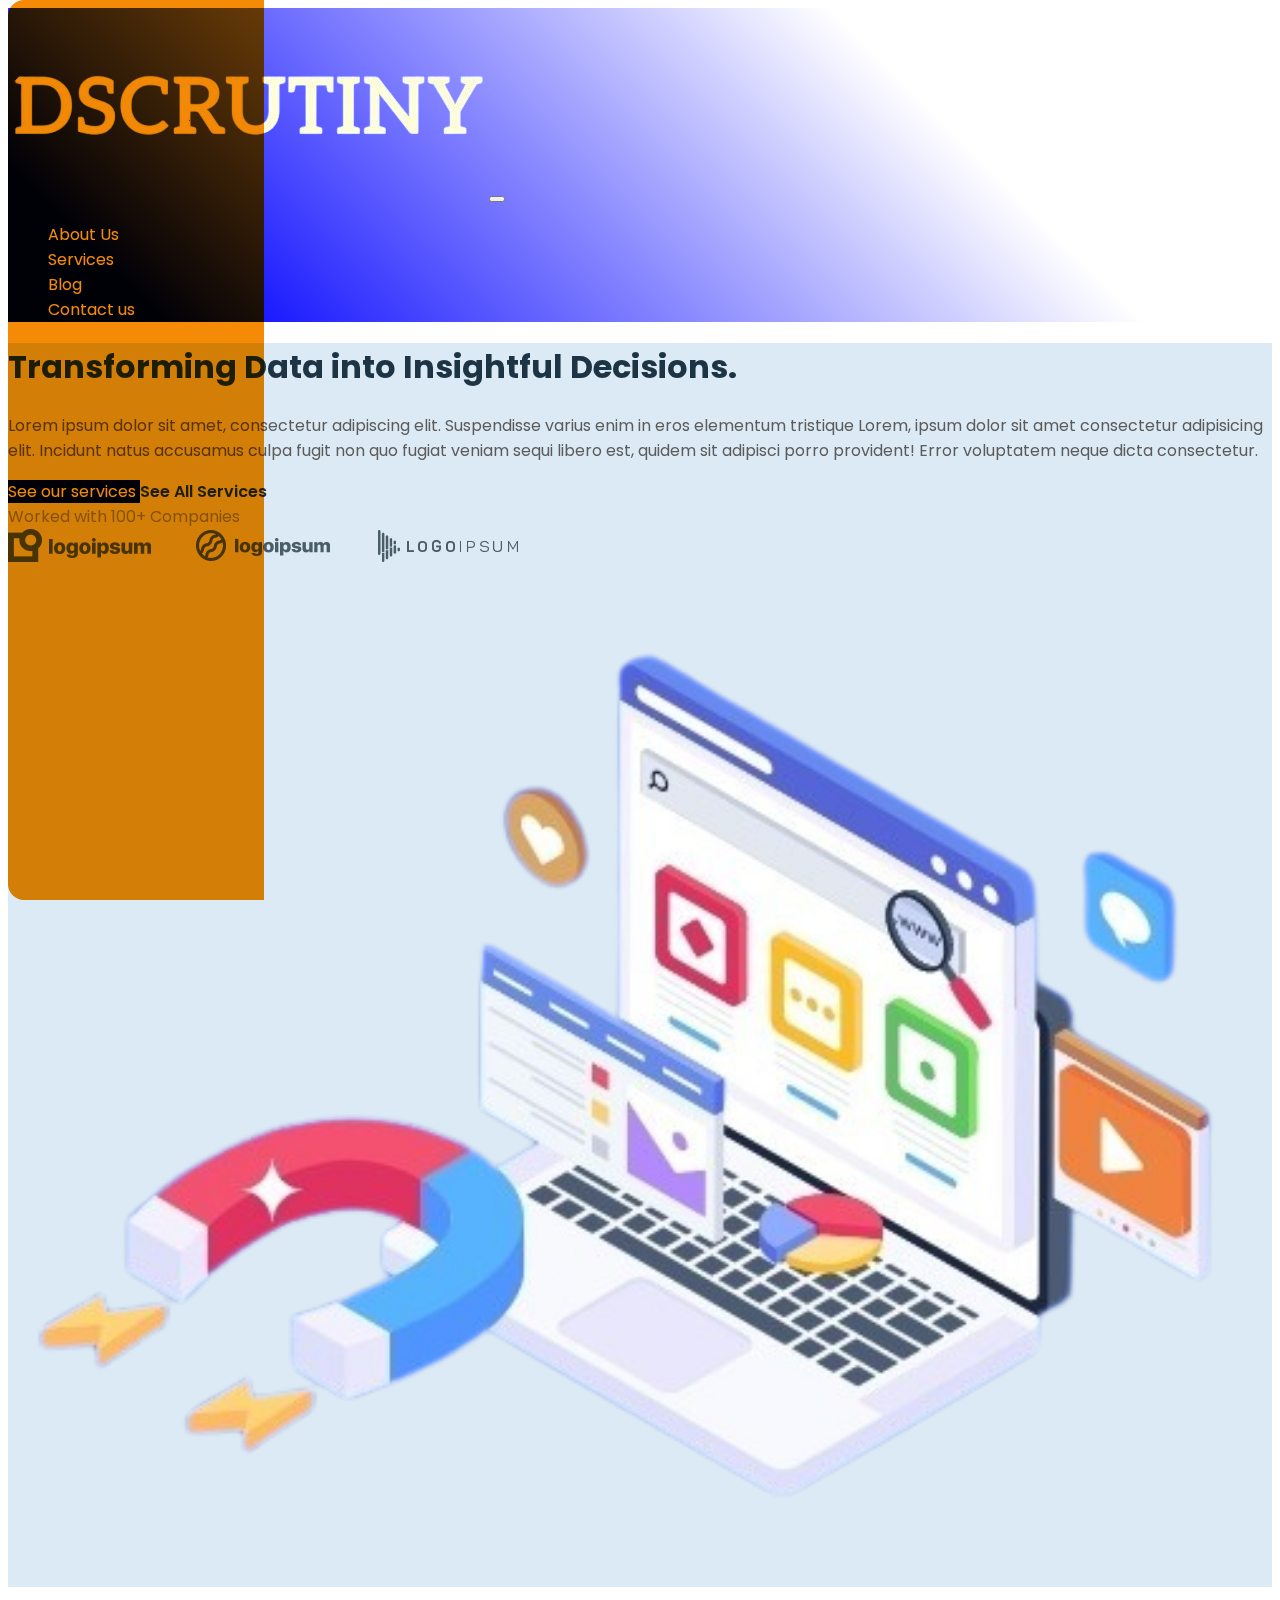
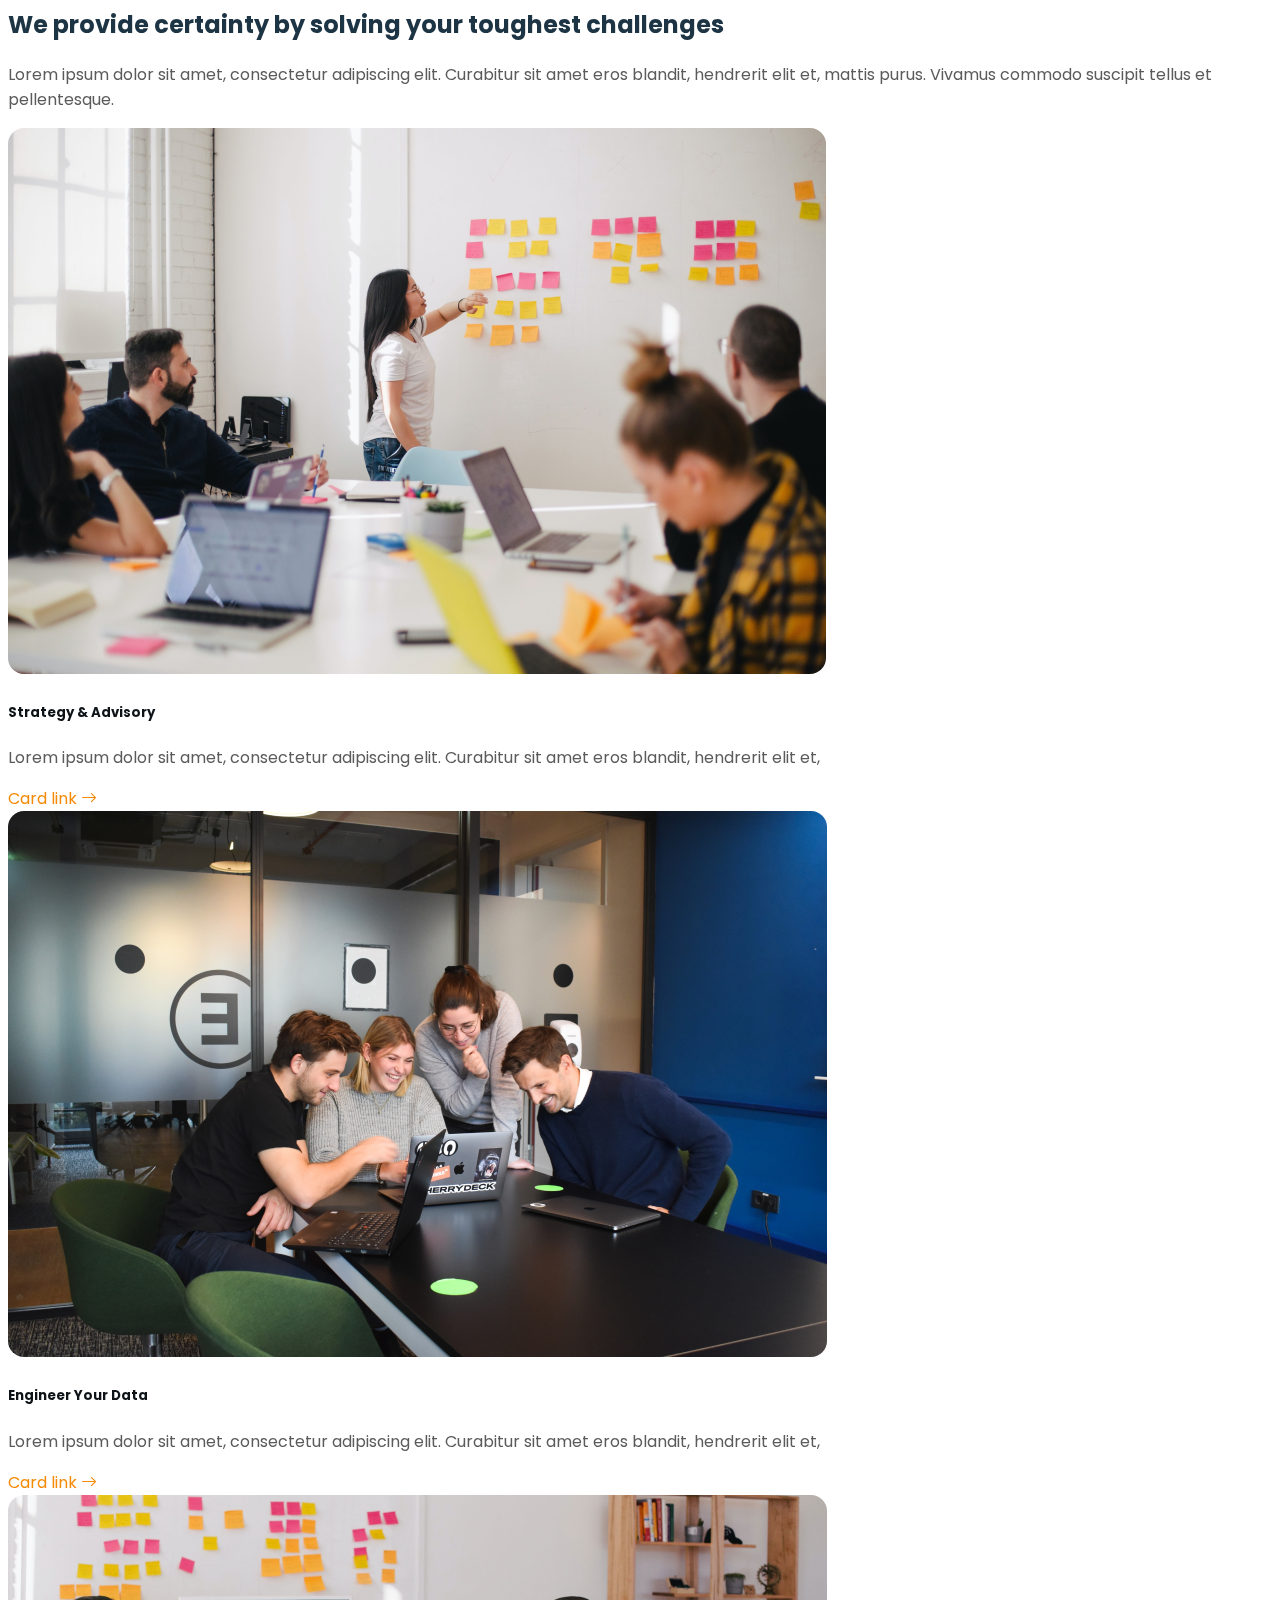
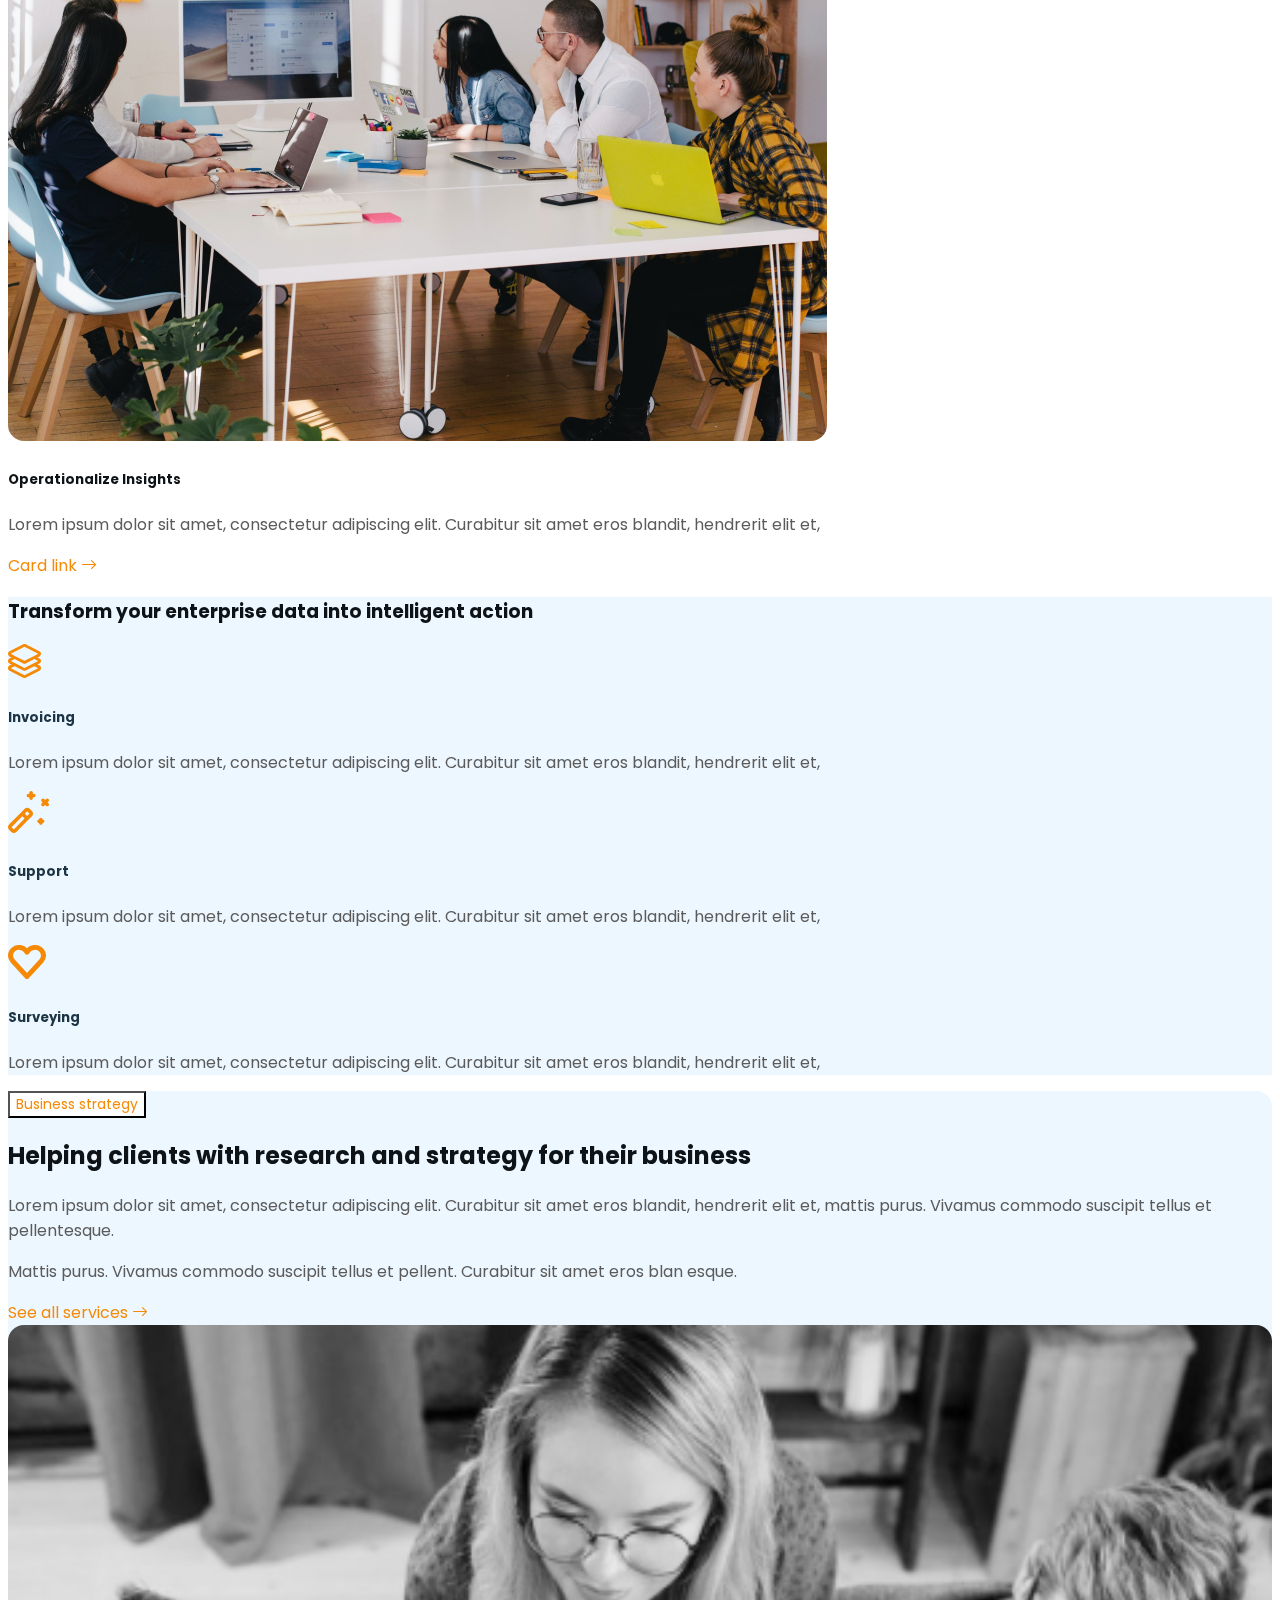
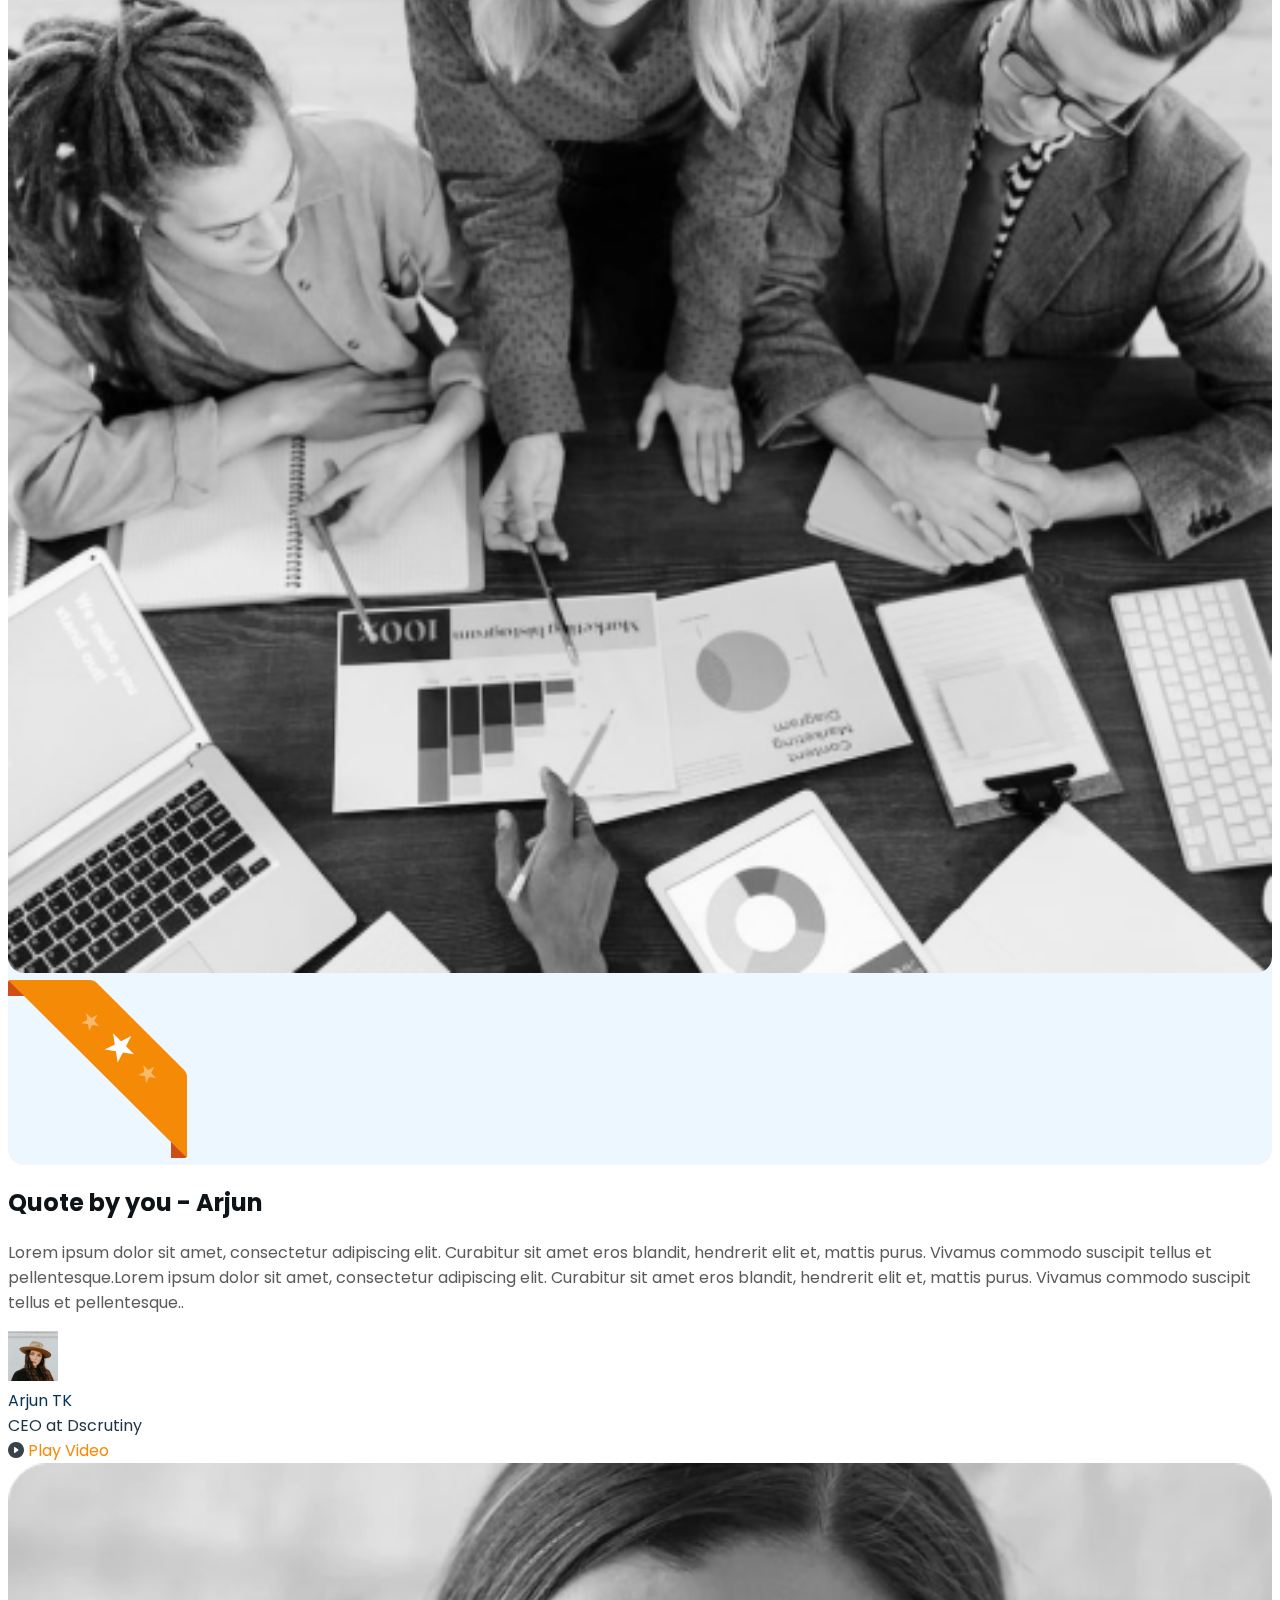
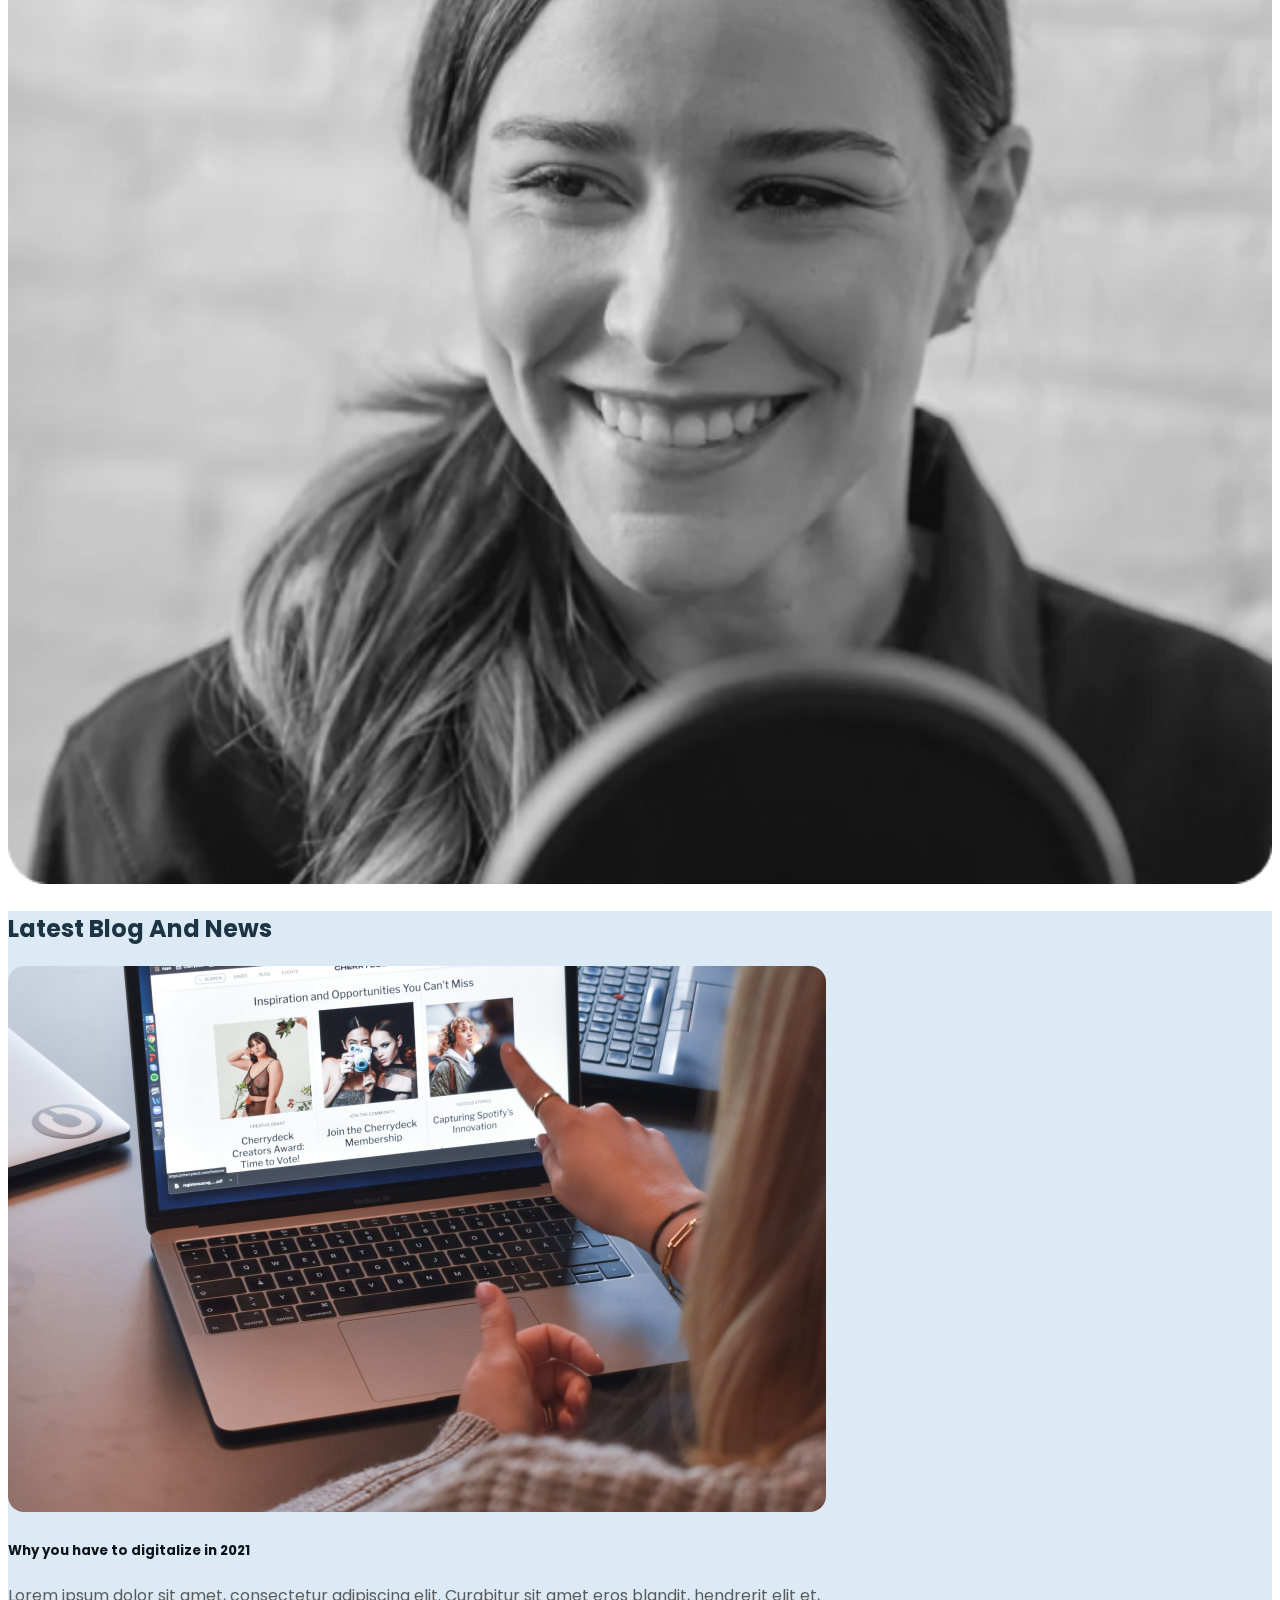
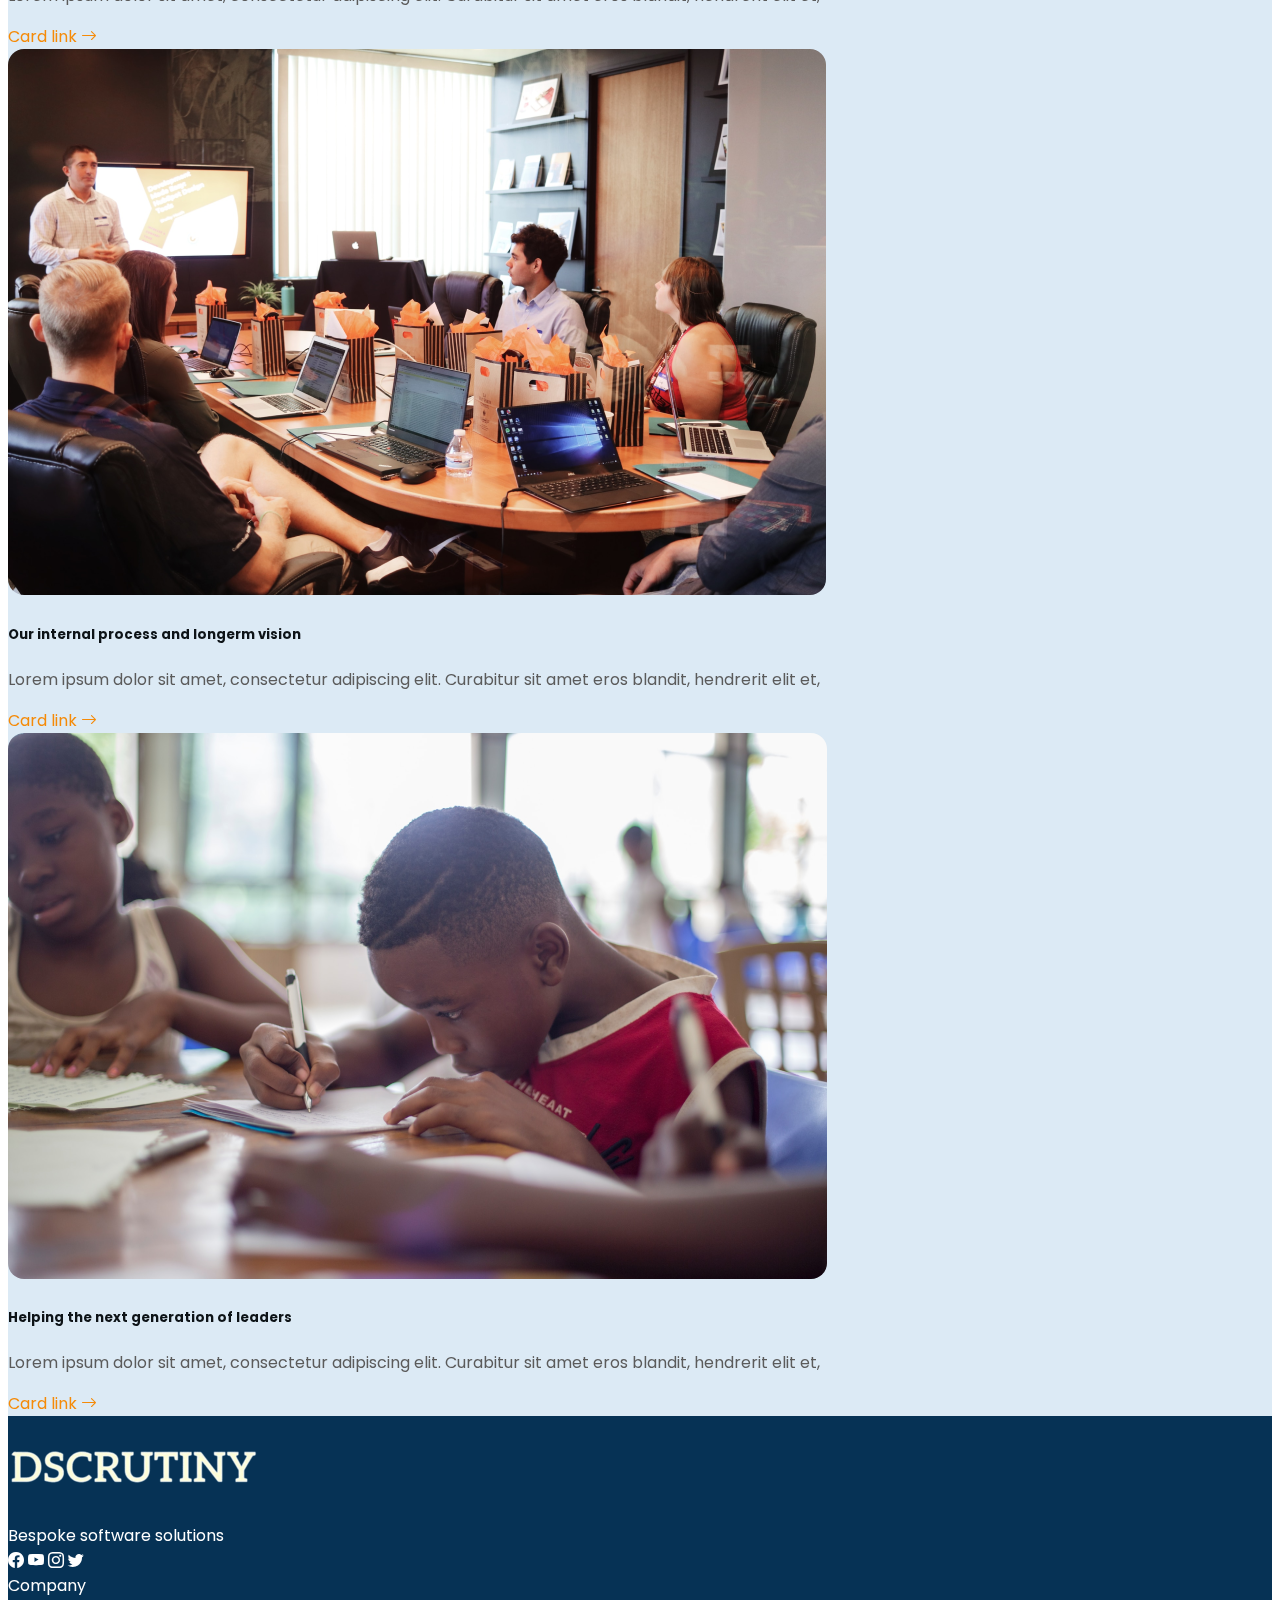
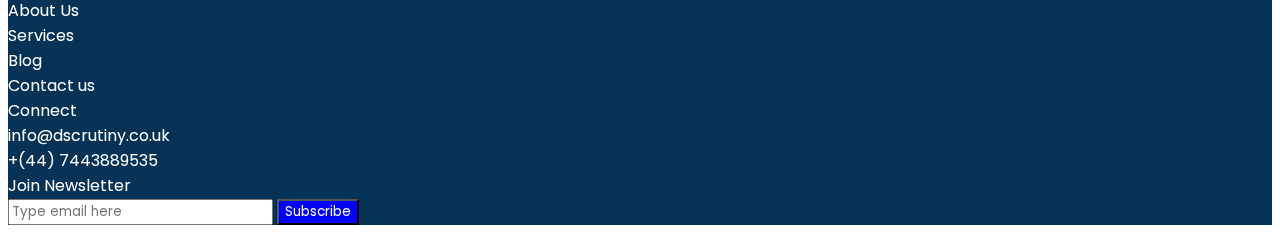
<file: index.html>
<!DOCTYPE html>
<html lang="en">
  <head>
    <meta charset="UTF-8" />
    <meta http-equiv="X-UA-Compatible" content="IE=edge" />
    <meta name="viewport" content="width=device-width, initial-scale=1.0" />
    <title>DSCRUTINY</title>
    <link rel="icon" href="images/dscrutiny_logo.jpg" />
    <link rel="stylesheet" href="./app.css" />
    <link
      href="https://cdn.jsdelivr.net/npm/bootstrap@5.1.3/dist/css/bootstrap.min.css"
      rel="stylesheet"
      integrity="sha384-1BmE4kWBq78iYhFldvKuhfTAU6auU8tT94WrHftjDbrCEXSU1oBoqyl2QvZ6jIW3"
      crossorigin="anonymous"
    />
    <link
      rel="stylesheet"
      href="https://cdn.jsdelivr.net/npm/bootstrap-icons@1.8.1/font/bootstrap-icons.css"
    />
    <script src="./components/Navbar.js" defer></script>
  </head>
  <body>
    <div class="app">
      <!-- Navbar  -->
      <nav id="navbar" class="navbar navbar-expand-md navbar-light"></nav>
      <!-- Header  -->
      <div class="bg-bluelight container-fluid pt-5 light-bg">
        <div class="container">
          <div class="row">
            <div class="col-md-5 col-lg-6 py-3">
              <div>
                <h1 class="cl-blue-900">
                  Transforming Data into Insightful Decisions.
                </h1>
                <p>
                  Lorem ipsum dolor sit amet, consectetur adipiscing elit.
                  Suspendisse varius enim in eros elementum tristique Lorem,
                  ipsum dolor sit amet consectetur adipisicing elit. Incidunt
                  natus accusamus culpa fugit non quo fugiat veniam sequi libero
                  est, quidem sit adipisci porro provident! Error voluptatem
                  neque dicta consectetur.
                </p>
              </div>
              <div class="mt-4">
                <a
                  href="#services"
                  type="button"
                  class="btn btn-warning my-2 rounded-pill bg-brand-primay"
                >
                  See our services
                </a>
                <a
                  href="./service.html"
                  class="btn cl-blue-900 fw-smbold rounded-pill ms-sm-3 ms-md-0 ms-lg-3"
                >
                  See All Services
                </a>
              </div>
              <div class="mt-5">
                <span>Worked with 100+ Companies</span>
                <div class="mt-3">
                  <img
                    class="w-75"
                    src="./images/Header-Logos.png"
                    alt="headerLogos"
                    srcset=""
                  />
                </div>
              </div>
            </div>
            <div class="header-img-wrapper col-md-7 col-lg-6 overflow-hidden">
              <img
                class="img-fit-cover mt-5"
                src="./images/header-site.png"
                alt="heroSectionImg"
                srcset=""
              />
            </div>
          </div>
        </div>
      </div>
      <!-- Help Section  -->
      <section
        data-posts-category="helpPosts"
        id="helpSection"
        class="container-fluid py-5 mt-3 light-bg"
      ></section>
      <!-- Features Section  -->
      <section class="container-fluid py-5 bg-bluefaint light-bg">
        <div class="container">
          <div class="row gy-3 gy-md-5">
            <div class="text-container col-12">
              <div class="text-wrapper row row-cols-2 gy-3">
                <h3 class="col col-12 col-md-6">
                  Transform your enterprise data into intelligent action
                </h3>
                
              </div>
            </div>
            <div class="features col-12">
              <div
                class="row row-cols-1 row-cols-sm-2 row-cols-md-3 gy-3 gy-md-0"
              >
                <div class="col">
                  <div class="card border-0 b-6">
                    <div class="card-body px-4 py-5">
                      <img
                        src="./images/layer-group.svg"
                        type="image/svg"
                        alt=""
                      />
                      <h5 class="card-title cl-blue-900 my-3">Invoicing</h5>
                      <p class="card-text">
                        Lorem ipsum dolor sit amet, consectetur adipiscing elit.
                        Curabitur sit amet eros blandit, hendrerit elit et,
                      </p>
                    </div>
                  </div>
                </div>
                <div class="col">
                  <div class="card border-0 b-6">
                    <div class="card-body px-4 py-5">
                      <img
                        src="./images/wand-magic-sparkel.svg"
                        type="image/svg"
                        alt=""
                      />
                      <h5 class="card-title cl-blue-900 my-3">Support</h5>
                      <p class="card-text">
                        Lorem ipsum dolor sit amet, consectetur adipiscing elit.
                        Curabitur sit amet eros blandit, hendrerit elit et,
                      </p>
                    </div>
                  </div>
                </div>
                <div class="col">
                  <div class="card border-0 b-6">
                    <div class="card-body px-4 py-5">
                      <img src="./images/heart.svg" type="image/svg" alt="" />
                      <h5 class="card-title cl-blue-900 my-3">Surveying</h5>
                      <p class="card-text">
                        Lorem ipsum dolor sit amet, consectetur adipiscing elit.
                        Curabitur sit amet eros blandit, hendrerit elit et,
                      </p>
                    </div>
                  </div>
                </div>
              </div>
            </div>
          </div>
        </div>
      </section>
      
      <!-- Services Section  -->
      <section
        id="services"
        class="container-fluid py-5 overflow-hidden light-bg"
      >
        <div class="container b-6 bg-bluefaint p-4 position-relative">
          <div class="row">
            <div class="serviceTabs-wrapper col-12">
              <button
                type="button"
                class="btn bg-white fs-7 rounded-pill"
                
              >
                Business strategy
              </button>
        
            </div>
            <div class="service-section-wrappper col-12">
              <div class="row pt-4 pt-md-5 gx-5 row-cols-2">
                <div class="col-12 col-md-6 py-4 py-md-5 order-2 order-md-1">
                  <h2 class="">
                    Helping clients with research and strategy for their
                    business
                  </h2>
                  <div class="p-body mt-3 mt-sm-4 mt-md-5">
                    <p>
                      Lorem ipsum dolor sit amet, consectetur adipiscing elit.
                      Curabitur sit amet eros blandit, hendrerit elit et, mattis
                      purus. Vivamus commodo suscipit tellus et pellentesque.
                    </p>
                    <p>
                      Mattis purus. Vivamus commodo suscipit tellus et pellent.
                      Curabitur sit amet eros blan esque.
                    </p>
                  </div>
                  <div class="mt-3 mt-sm-4 mt-md-5">
                    <a href="./service.html" class=""
                      >See all services <i class="bi bi-arrow-right"></i
                    ></a>
                  </div>
                </div>
                <div
                  class="col-12 col-md-6 overflow-hidden b-6 position-relative order-1 order-md-2"
                >
                  <div class="img-bar"></div>
                  <img
                    class="img-fit-cover b-6"
                    src="./images/Servicesection-Img.png"
                    alt=""
                    srcset=""
                  />
                </div>
              </div>
            </div>
          </div>
          <img
            class="overlay-img--ribbon position-absolute"
            src="./images/Ribbon.svg"
            alt=""
            type="image/svg"
          />
        </div>
      </section>
      
      <!-- Video Section  -->
      <section
        id="videoSection"
        class="container-fluid py-5 my-md-3 my-lg-4"
      ></section>
      <!-- Latest Section  -->
      <section
        data-posts-category="latestBlogAndNews"
        class="container-fluid py-5 bg-bluelight light-bg"
      ></section>
      <!-- Footer  -->
      <footer
        id="footer"
        class="container-fluid bg-blueDark py-5 dark-bg"
      ></footer>
    </div>
    <!-- Bootstrap CDN link  -->
    <script
      src="https://cdn.jsdelivr.net/npm/bootstrap@5.1.3/dist/js/bootstrap.bundle.min.js"
      integrity="sha384-ka7Sk0Gln4gmtz2MlQnikT1wXgYsOg+OMhuP+IlRH9sENBO0LRn5q+8nbTov4+1p"
      crossorigin="anonymous"
    ></script>
    <!--  App.js file -->
    <script src="./app.js"></script>
    <!--  Component : Footer -->
    <script src="./components/Footer.js"></script>
    <!--  Component : Posts -->
    <script src="./components/Posts.js"></script>
    <!--  Component : videoSection -->
    <script src="./components/VideoSection.js"></script>
  </body>
</html>
</file>
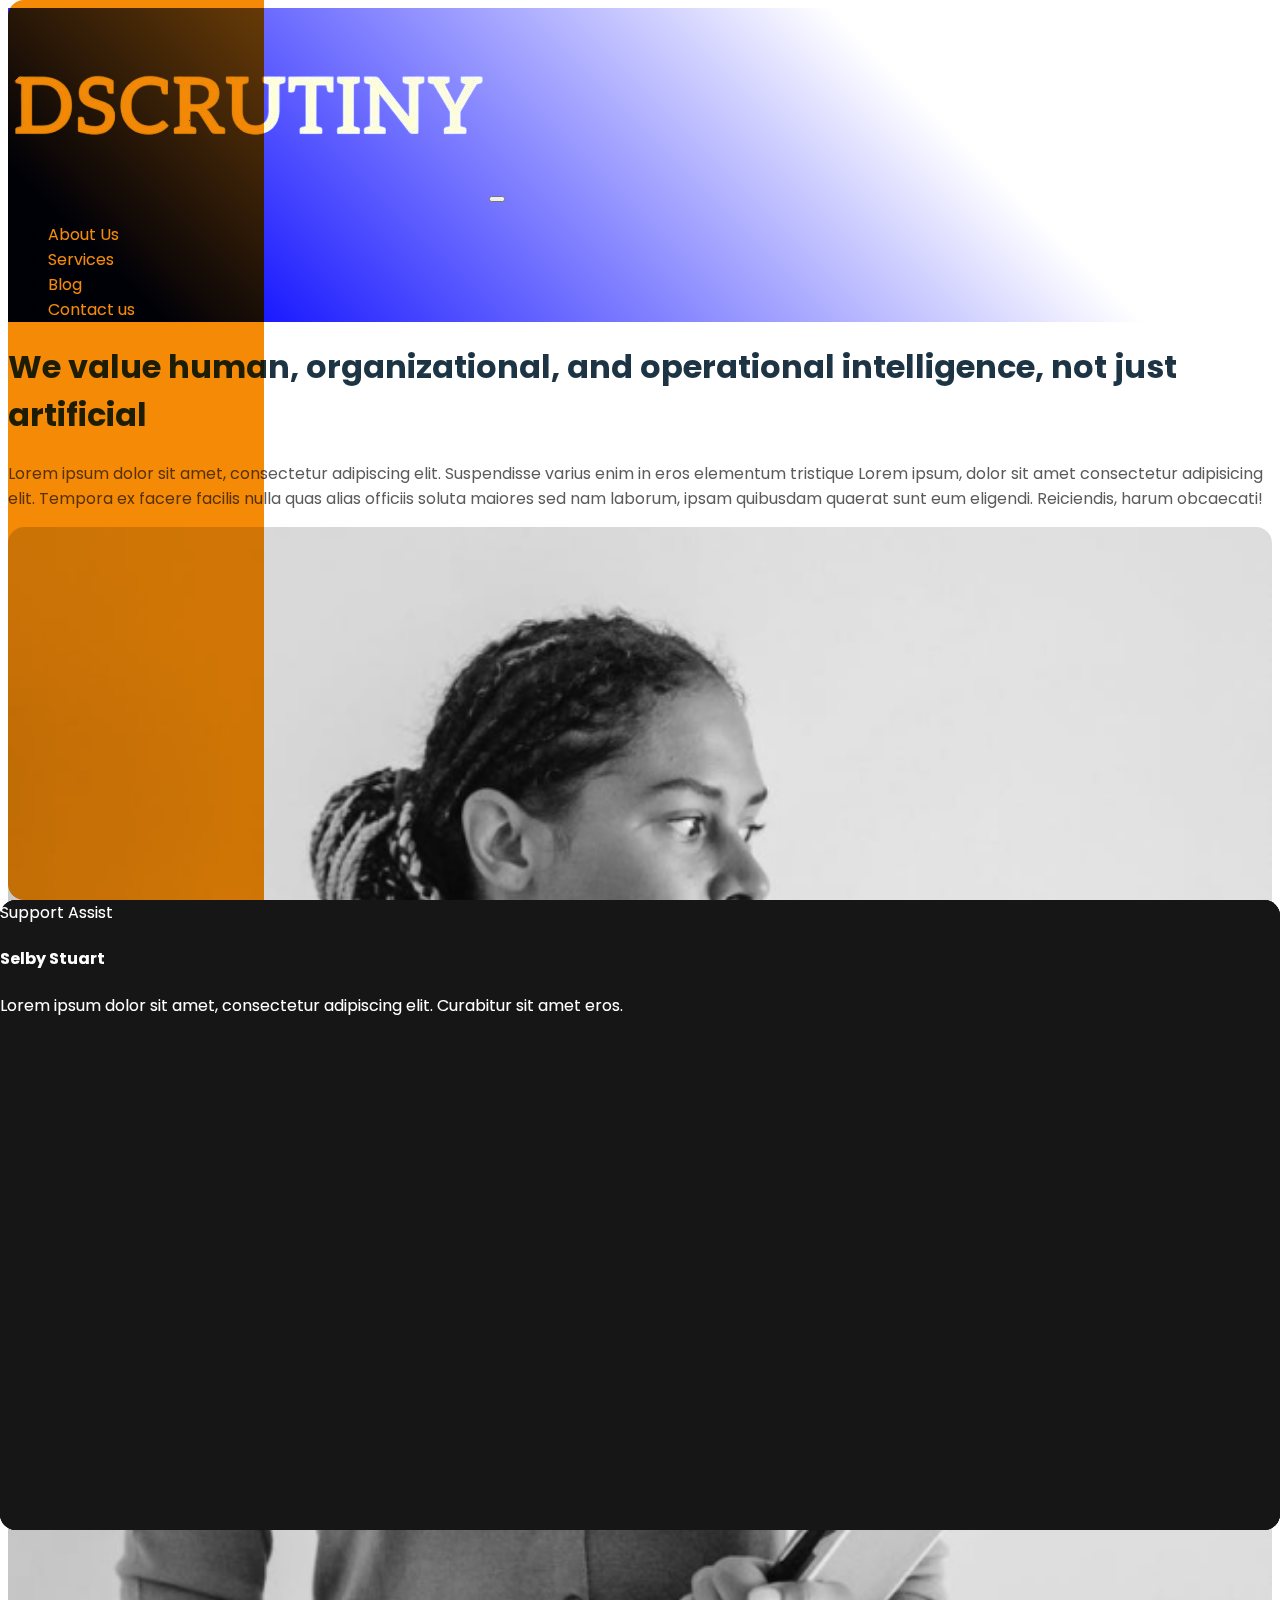
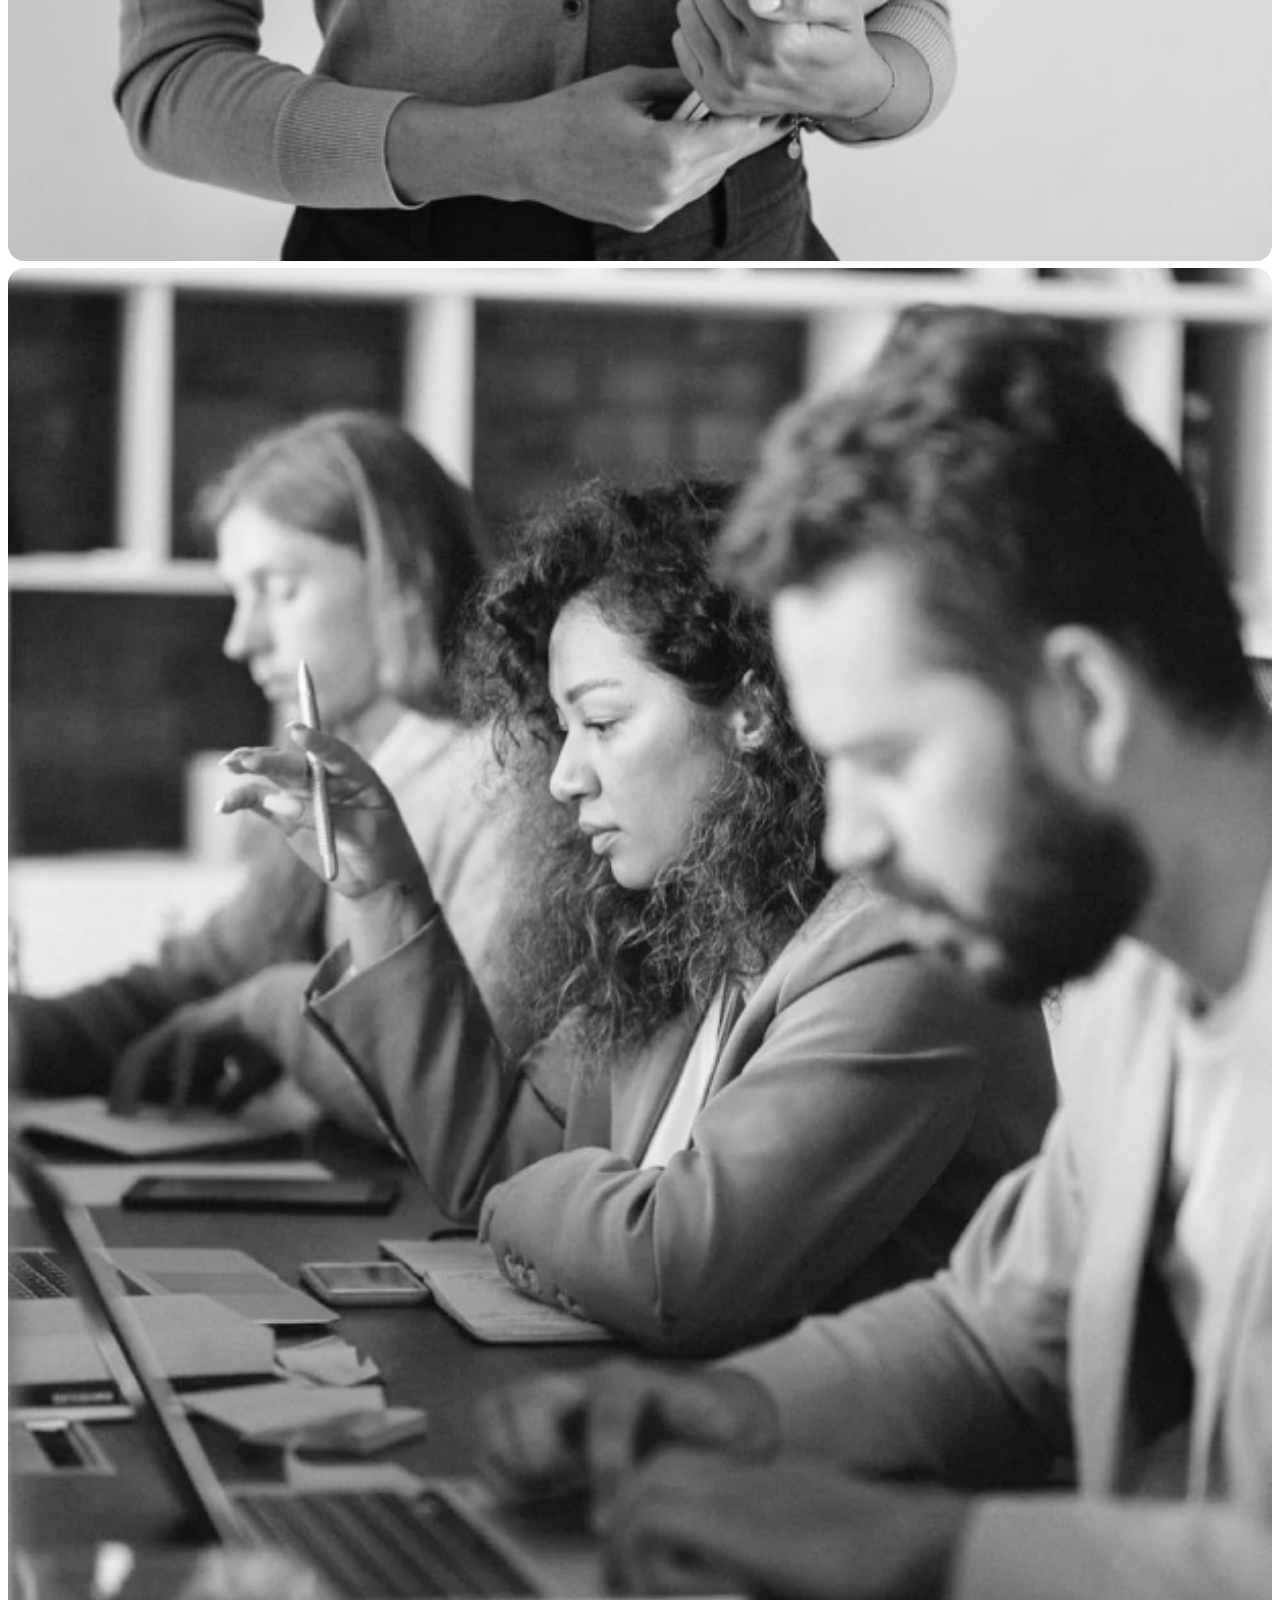
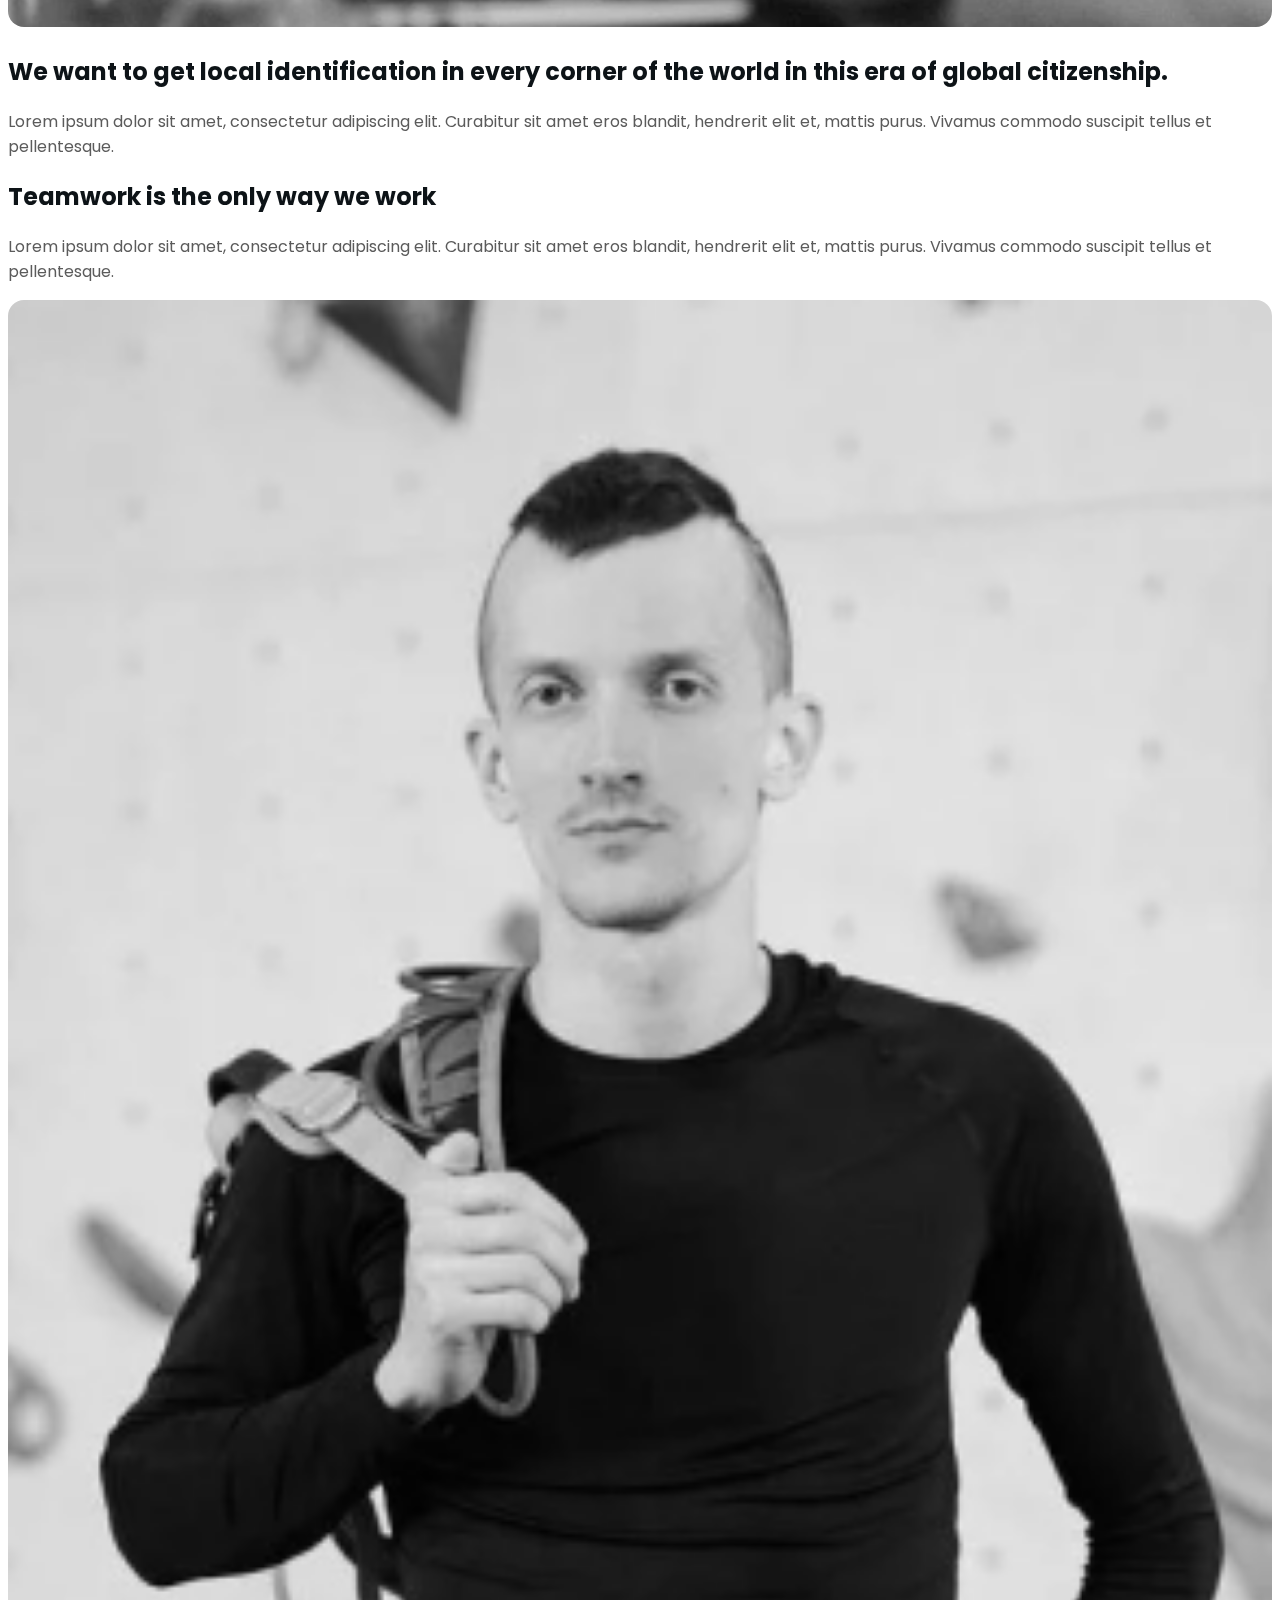
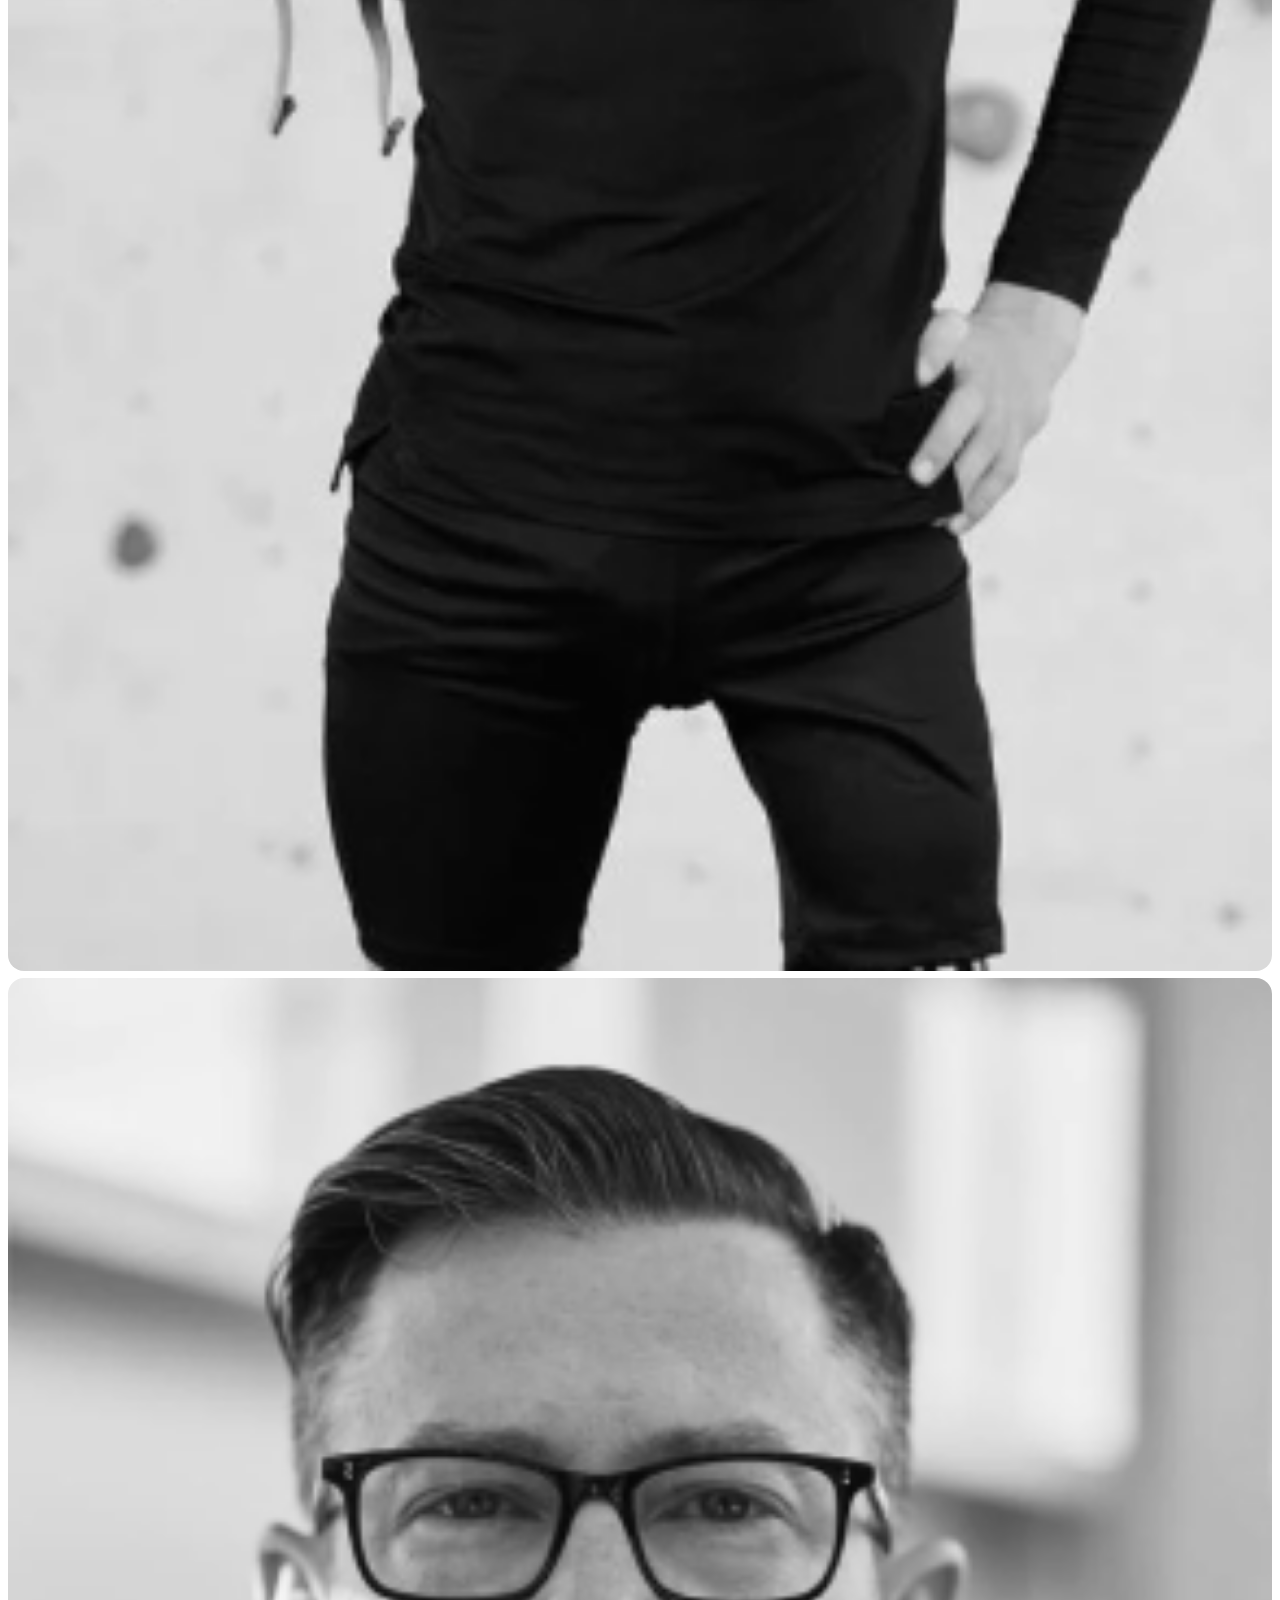
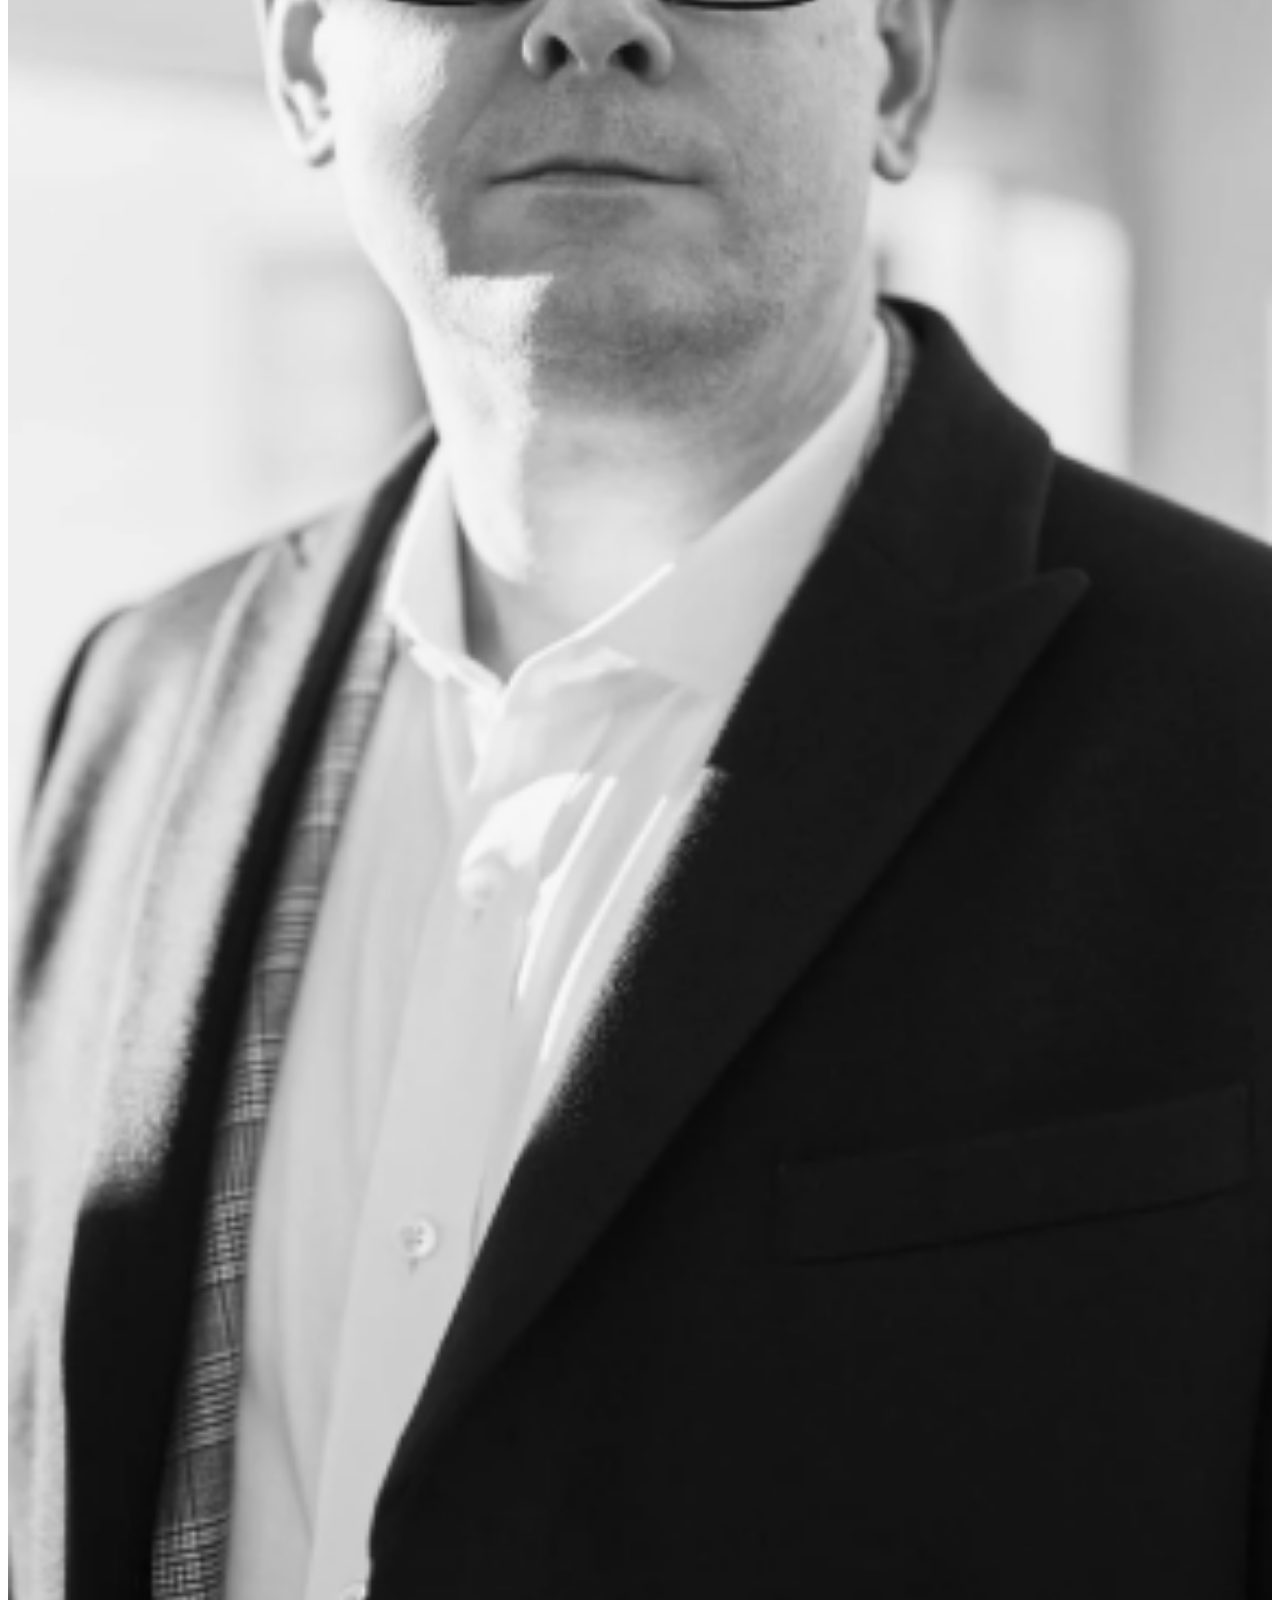
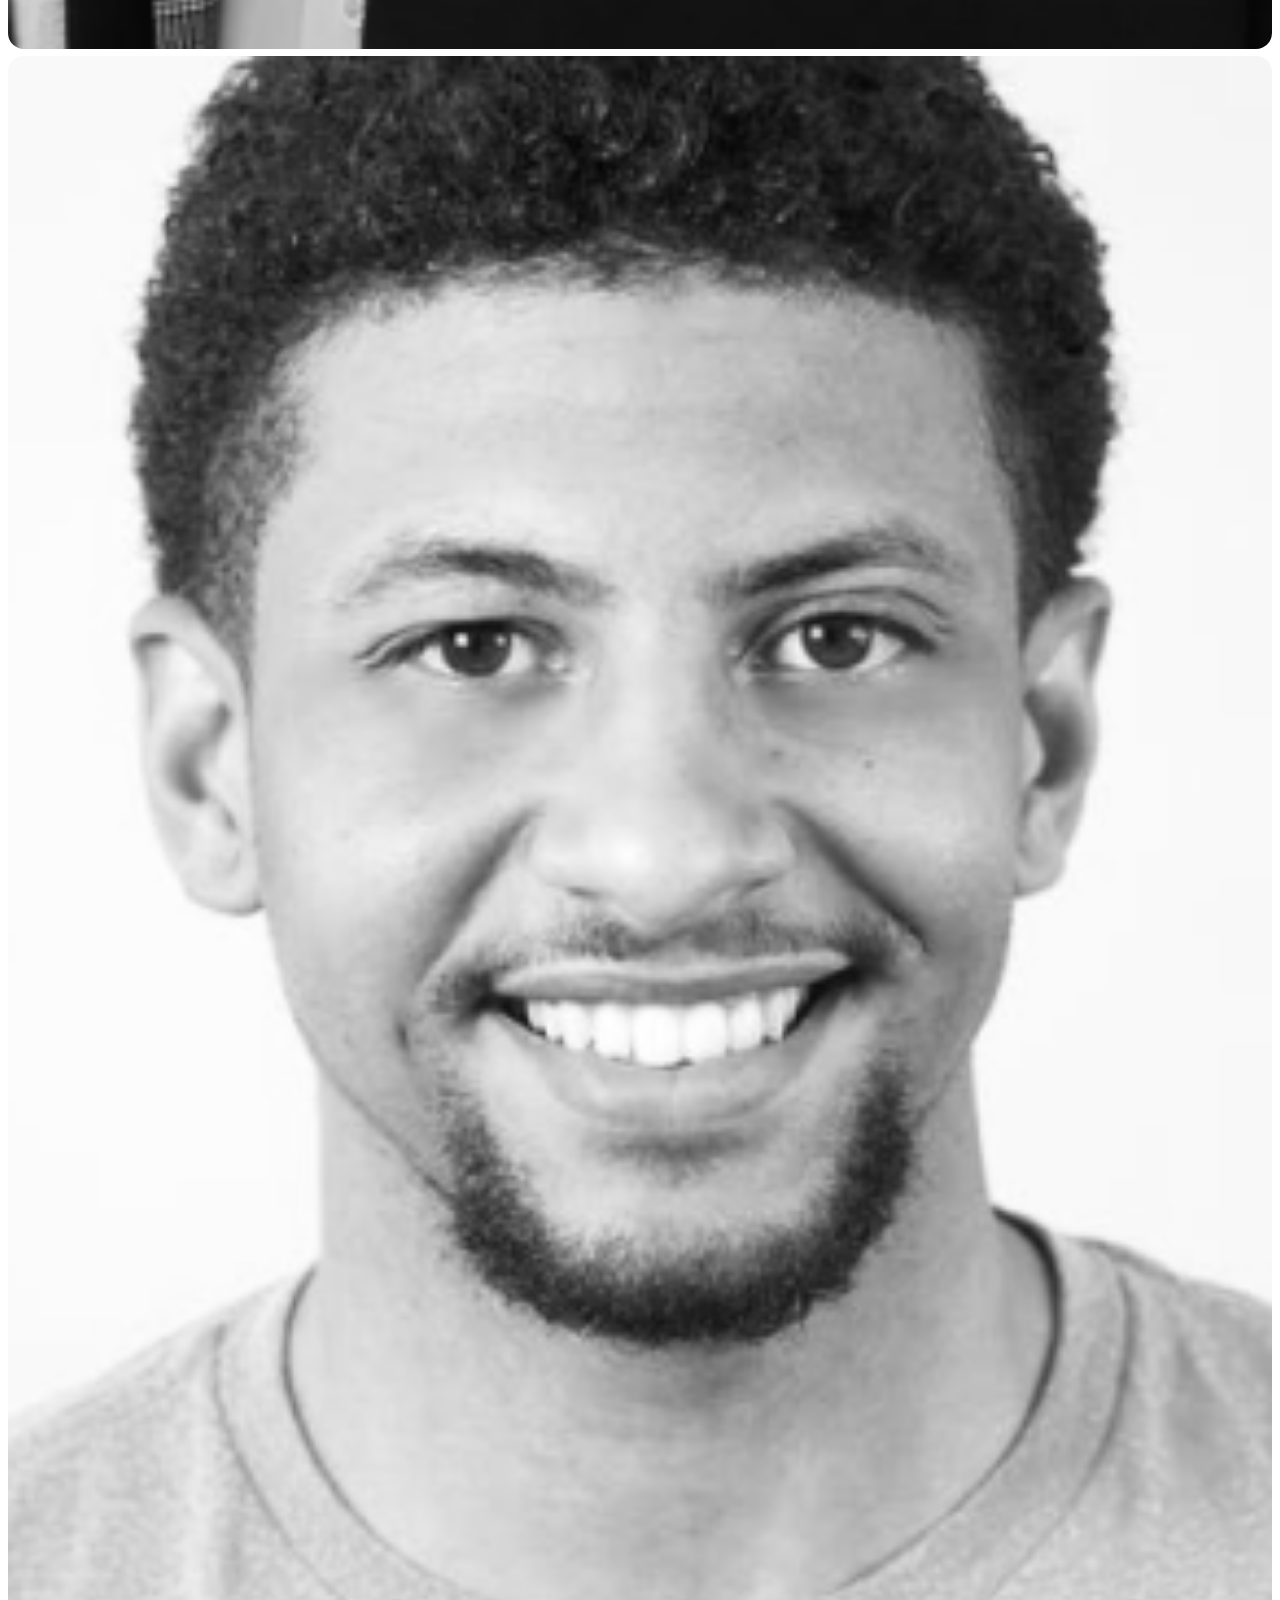
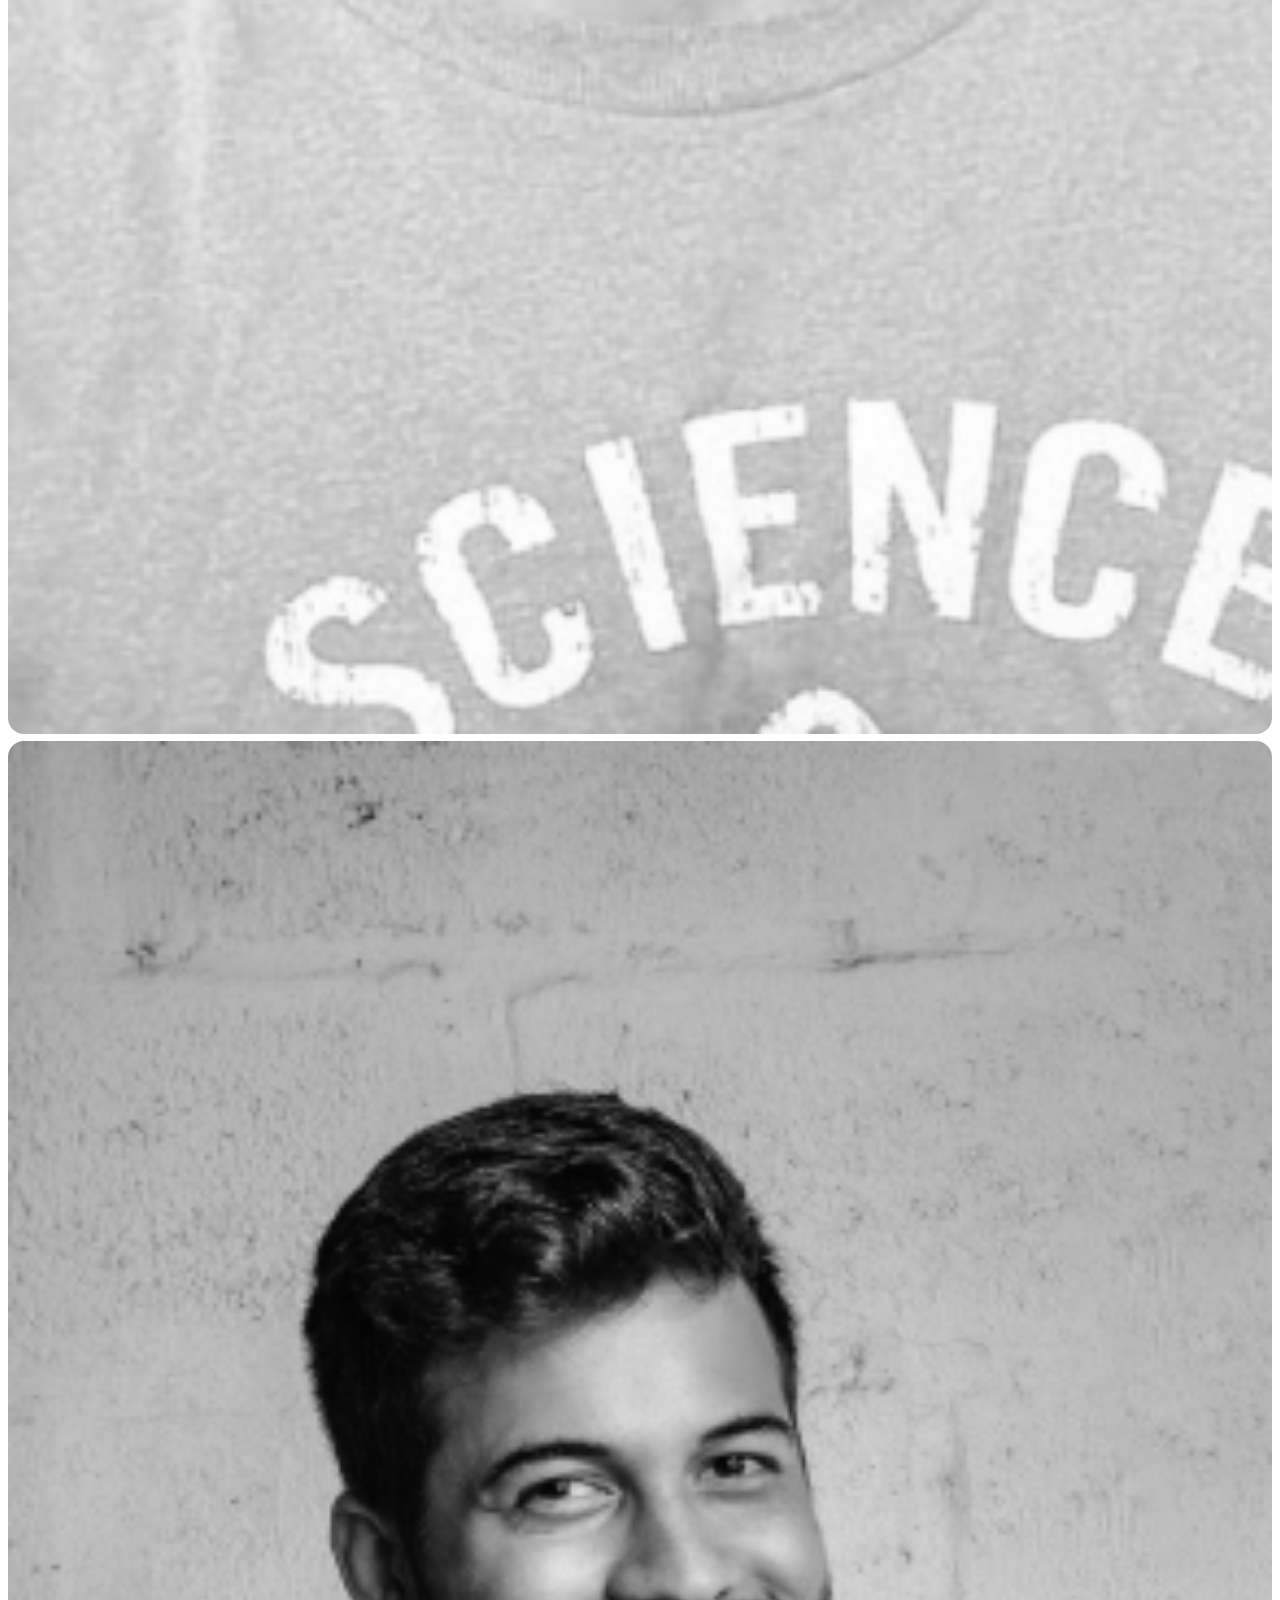
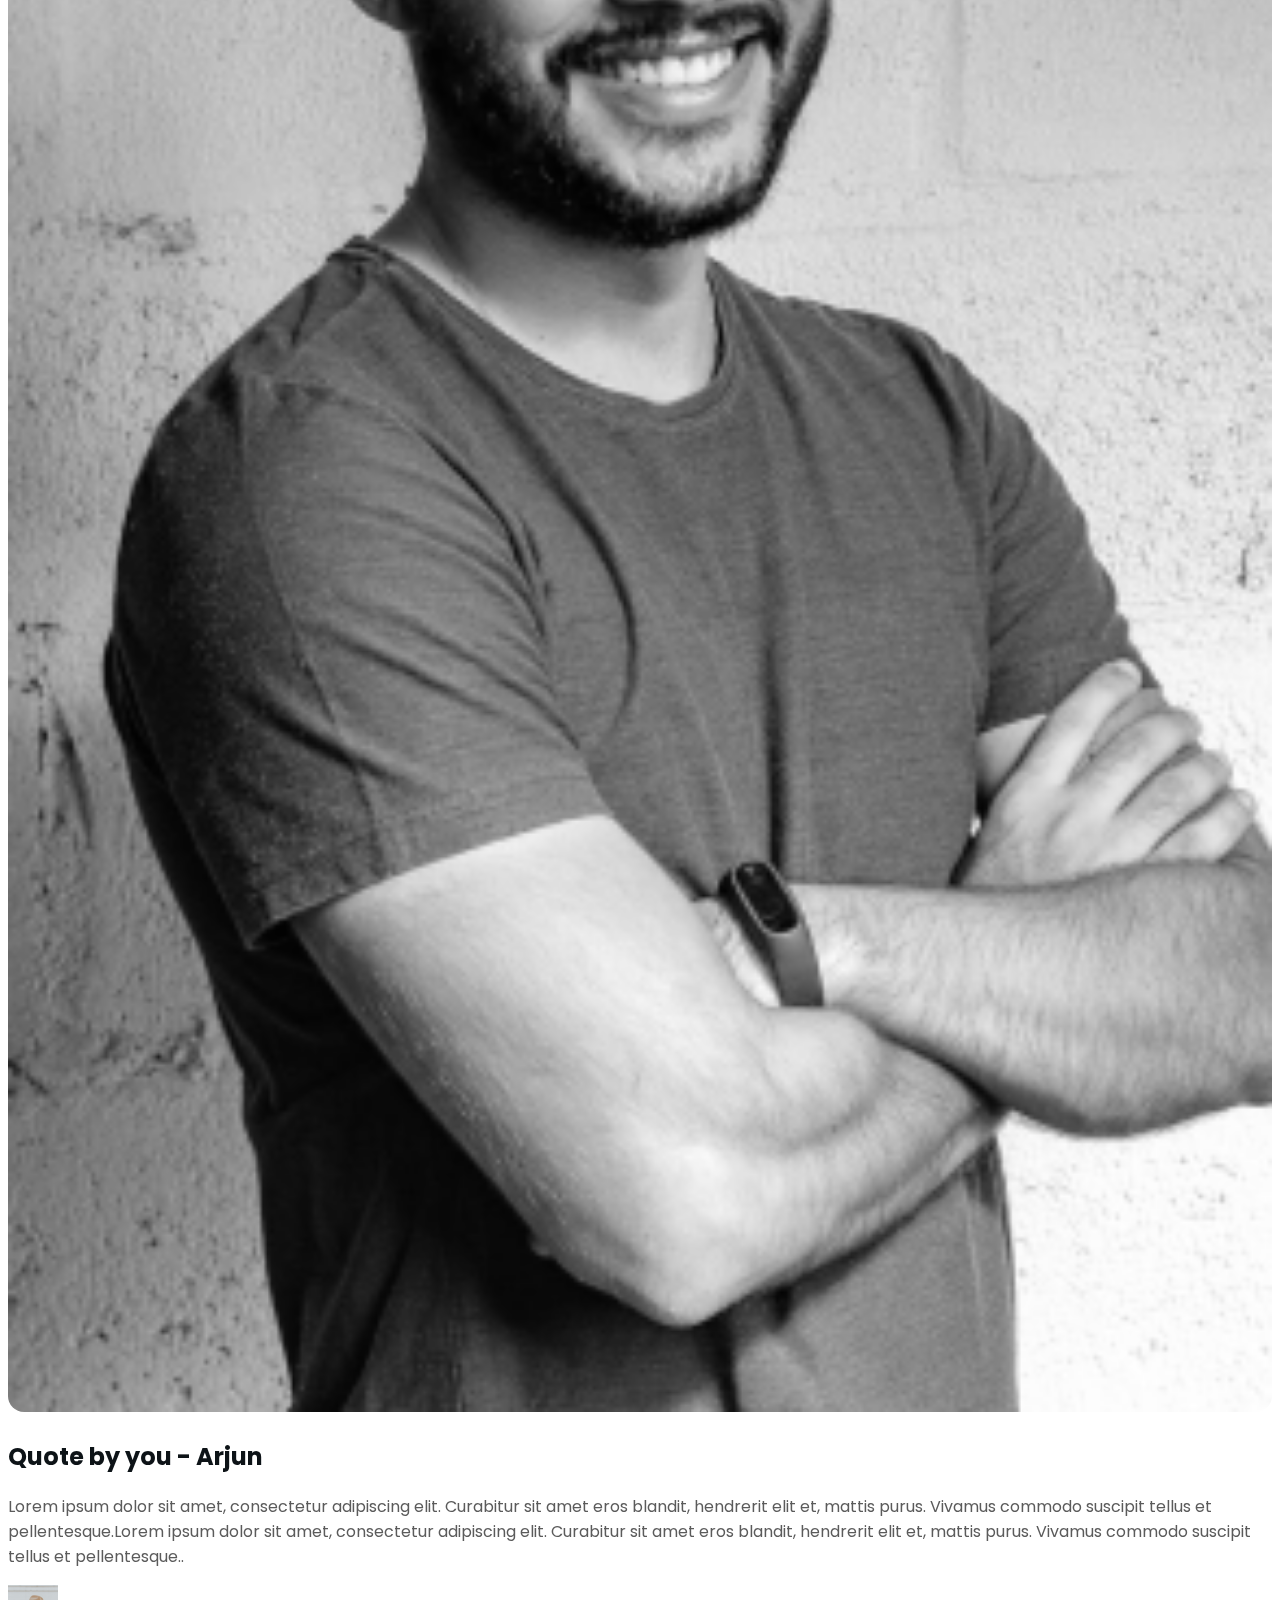
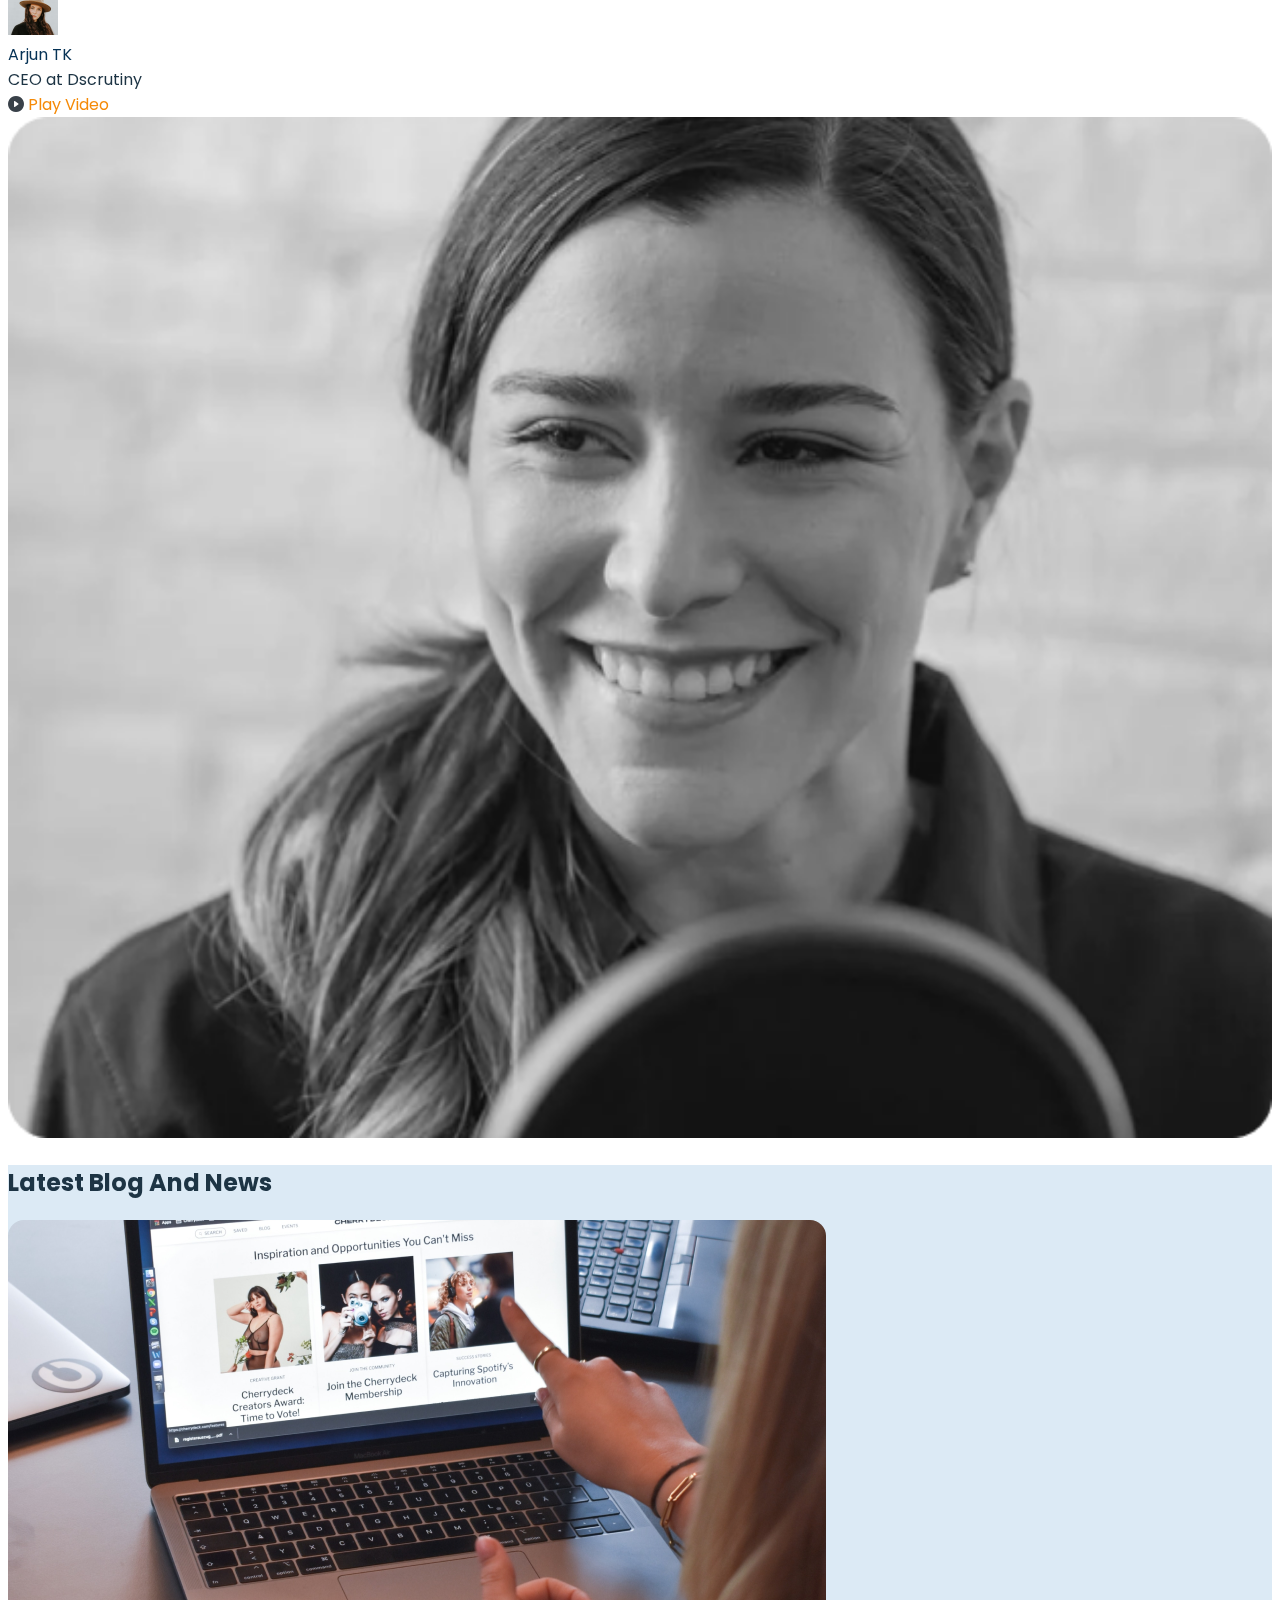
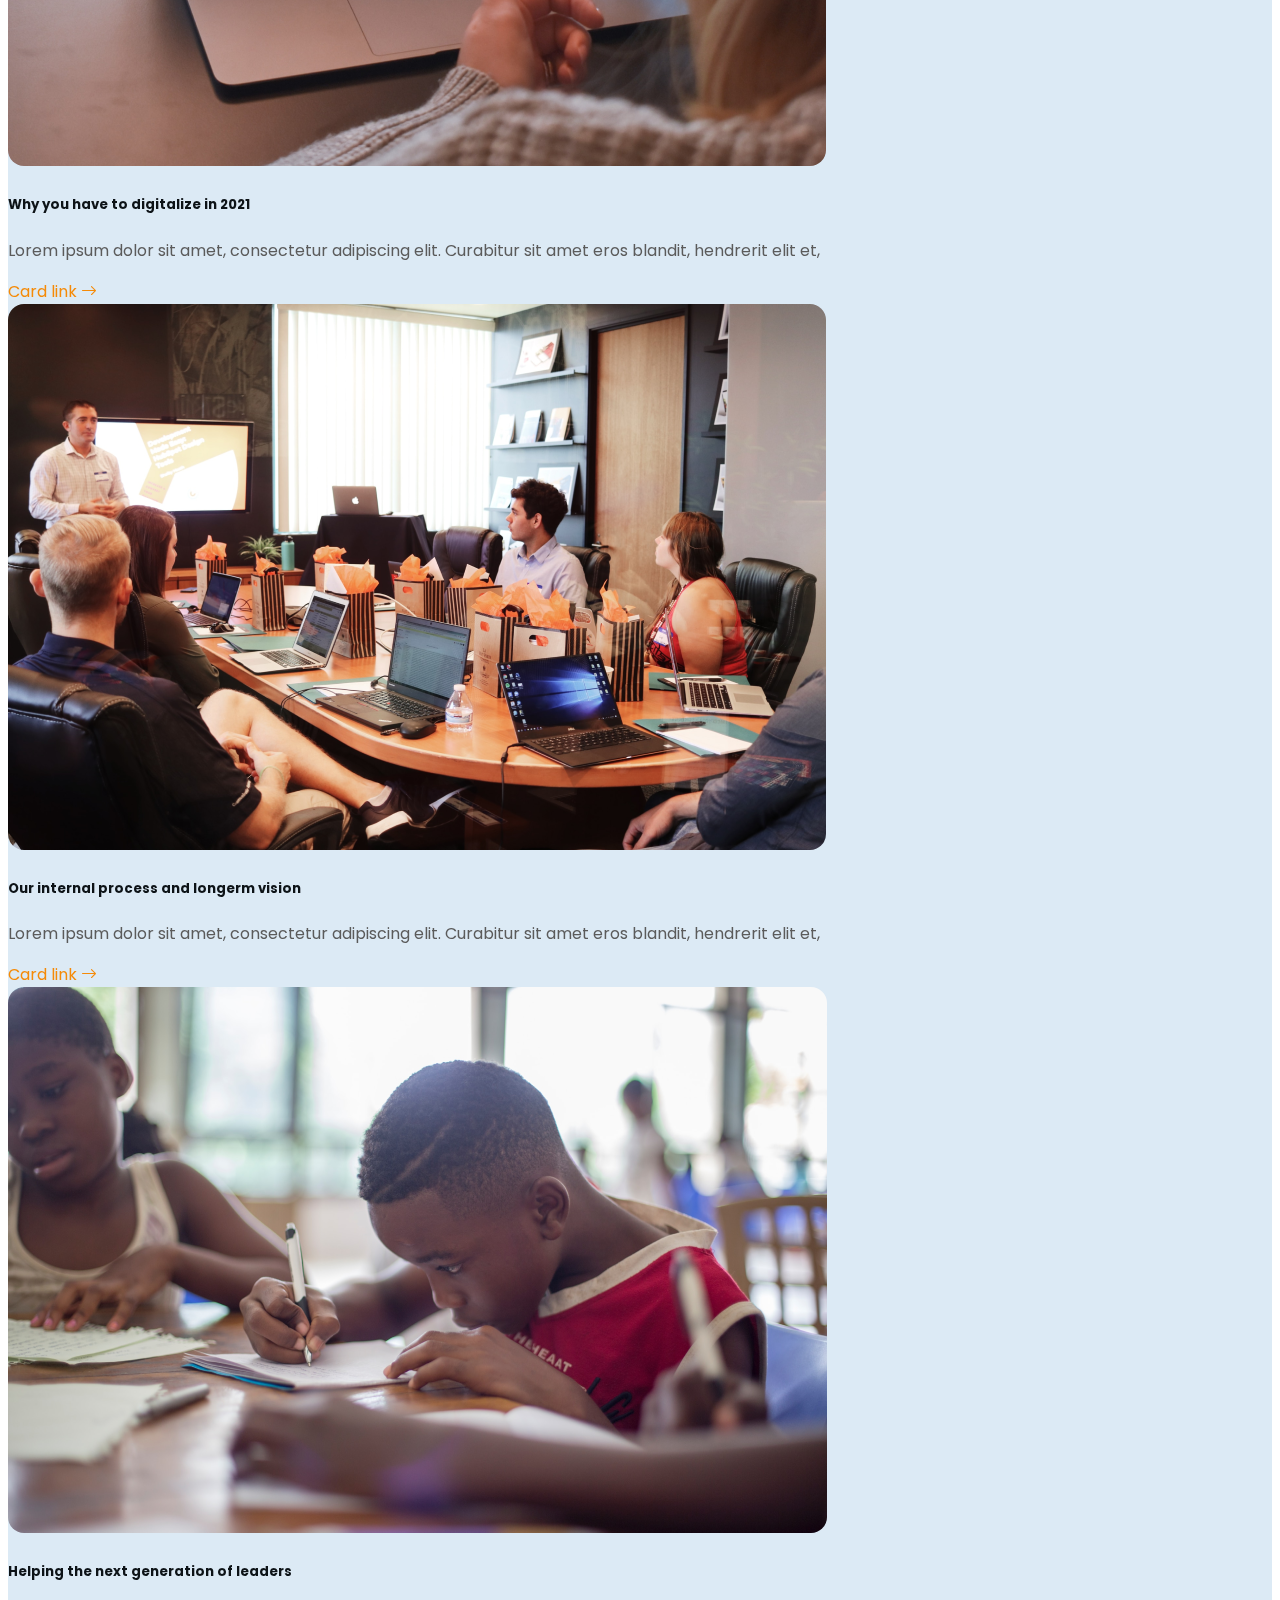
<file: aboutUs.html>
<!DOCTYPE html>
<html lang="en">
  <head>
    <meta charset="UTF-8" />
    <meta http-equiv="X-UA-Compatible" content="IE=edge" />
    <meta name="viewport" content="width=device-width, initial-scale=1.0" />
    <title>DSCRUTINY</title>
    <link rel="stylesheet" href="./app.css" />
    <link
      href="https://cdn.jsdelivr.net/npm/bootstrap@5.1.3/dist/css/bootstrap.min.css"
      rel="stylesheet"
      integrity="sha384-1BmE4kWBq78iYhFldvKuhfTAU6auU8tT94WrHftjDbrCEXSU1oBoqyl2QvZ6jIW3"
      crossorigin="anonymous"
    />
    <link
      rel="stylesheet"
      href="https://cdn.jsdelivr.net/npm/bootstrap-icons@1.8.1/font/bootstrap-icons.css"
    />
    <script src="./components/Navbar.js" defer></script>
  </head>
  <body>
    <div class="app">
      <!-- Navbar  -->
      <nav id="navbar" class="navbar navbar-expand-md navbar-light"></nav>
      <!-- Header  -->
      <div class="container-fluid py-4 py-md-5 light-bg overflow-hidden">
        <div class="container">
          <div class="row g-5">
            <div class="col-md-5 col-lg-6 py-3">
              <div>
                <h1 class="cl-blue-900 mt-3">
                  We value human, organizational, and operational intelligence,
                  not just artificial
                </h1>
                <p class="my-4">
                  Lorem ipsum dolor sit amet, consectetur adipiscing elit.
                  Suspendisse varius enim in eros elementum tristique Lorem
                  ipsum, dolor sit amet consectetur adipisicing elit. Tempora ex
                  facere facilis nulla quas alias officiis soluta maiores sed
                  nam laborum, ipsam quibusdam quaerat sunt eum eligendi.
                  Reiciendis, harum obcaecati!
                </p>
              </div>
            </div>
            <div class="col-md-7 col-lg-6 position-relative">
              <div class="img-bar"></div>
              
              <img
                class="img-fit-cover b-6"
                src="./images/hederImg-AbtUs.png"
                alt=""
                srcset=""
              />
            </div>
          </div>
        </div>
      </div>
      <!-- Feature section  --><!--
      <section class="container-fluid my-5 py-5 light-bg">
        <div class="container">
          <div class="row gy-3 gy-md-5">
            <div class="text-container col-12">
              <div class="text-wrapper row row-cols-2 gy-3">
                <h3 class="col col-12 col-md-6">
                  The energy of a start-up combined with 30 years of experience
                </h3>
                <p class="col col-12 col-md-6">
                  Lorem ipsum dolor sit amet, consectetur adipiscing elit.
                  Curabitur sit amet eros blandit, hendrerit elit et, mattis
                  purus. Vivamus commodo suscipit tellus et pellentesque.
                </p>
              </div>
            </div>
            <div class="features col-12">
              <div
                class="row row-cols-1 row-cols-sm-2 row-cols-md-3 row-cols-lg-4 gy-3 gy-md-0"
              >
                <div class="col">
                  <span class="h2 cl-primary"> 15+ </span>
                  <h5 class="">Awards received</h5>
                  <p class="">
                    Lorem ipsum dolor sit amet, consectetur adipiscin. Curabitur
                    sit amet eros elit et.
                  </p>
                </div>
                <div class="col">
                  <span class="h2 cl-primary"> 500+ </span>
                  <h5 class="">Clients served</h5>
                  <p class="">
                    Lorem ipsum dolor sit amet, consectetur adipiscin. Curabitur
                    sit amet eros elit et.
                  </p>
                </div>
                <div class="col">
                  <span class="h2 cl-primary"> 34 </span>
                  <h5 class="">Employees</h5>
                  <p class="">
                    Lorem ipsum dolor sit amet, consectetur adipiscin. Curabitur
                    sit amet eros elit et.
                  </p>
                </div>

                <div class="col">
                  <span class="h2 cl-primary"> 130+ </span>
                  <h5 class="">Custom solutions</h5>
                  <p class="">
                    Lorem ipsum dolor sit amet, consectetur adipiscin. Curabitur
                    sit amet eros elit et.
                  </p>
                </div>
              </div>
            </div>
          </div>
        </div>
      </section> -->
      <!-- About section  -->
      <section class="container-fluid light-bg pb-5 overflow-hidden">
        <div class="container">
          <div class="row row-cols-2 gx-5 align-items-center">
            <div class="col-12 col-md-6 img-wrapper position-relative p-0">
              <div class="p-4">
                <div class="overlay-img--cubeLg position-absolute b-6"></div>
                <img
                  class="img-fit-cover b-6"
                  src="./images/AboutUs-AbtSec.png"
                  alt=""
                />
              </div>
            </div>
            <div class="col-12 col-md-6">
              <h2>
                We want to get local identification in every corner of the world
                in this era of global citizenship.
              </h2>
              <p class="py-4">
                Lorem ipsum dolor sit amet, consectetur adipiscing elit.
                Curabitur sit amet eros blandit, hendrerit elit et, mattis
                purus. Vivamus commodo suscipit tellus et pellentesque.
              </p>
            </div>
            
          </div>
        </div>
      </section>
      <!-- Team section  -->
      <div class="container-fluid light-bg mt-5">
        <div class="container">
          <div class="row">
            <div class="col-12 col-sm-10 col-md-8 col-lg-6">
              <h2>Teamwork is the only way we work</h2>
              <p>
                Lorem ipsum dolor sit amet, consectetur adipiscing elit.
                Curabitur sit amet eros blandit, hendrerit elit et, mattis
                purus. Vivamus commodo suscipit tellus et pellentesque.
              </p>
            </div>
            <div class="col-12">
              <div
                class="row mt-4 row-cols-2 row-cols-sm-2 row-cols-md-3 row-cols-lg-4 gy-4"
              >
                <div class="col overflow-hidden b-6 team-post">
                  <div class="overflow-hidden position-relative b-6">
                    <img
                      class="img-fit-cover b-6"
                      src="./images/AboutUs-teampost1.png"
                      alt=""
                      srcset=""
                    />
                    <div class="team-detail b-6 p-3 p-lg-4">
                      <span class="cl-white opacity-75">Support Assist</span>
                      <h4 class="cl-white my-2">Selby Stuart</h4>
                      <p class="cl-white opacity-75 my-3">
                        Lorem ipsum dolor sit amet, consectetur adipiscing elit.
                        Curabitur sit amet eros.
                      </p>
                    </div>
                  </div>
                </div>
                <div class="col overflow-hidden b-6 team-post">
                  <div class="overflow-hidden position-relative b-6">
                    <img
                      class="img-fit-cover b-6"
                      src="./images/AboutUs-teampost2.png"
                      alt=""
                      srcset=""
                    />
                    <div class="team-detail b-6 p-3 p-lg-4">
                      <span class="cl-white opacity-75">Support Assist</span>
                      <h4 class="cl-white my-2">Selby Stuart</h4>
                      <p class="cl-white opacity-75 my-3">
                        Lorem ipsum dolor sit amet, consectetur adipiscing elit.
                        Curabitur sit amet eros.
                      </p>
                    </div>
                  </div>
                </div>
                <div class="col overflow-hidden b-6 team-post">
                  <div class="overflow-hidden position-relative b-6">
                    <img
                      class="img-fit-cover b-6"
                      src="./images/AboutUs-teampost3.png"
                      alt=""
                      srcset=""
                    />
                    <div class="team-detail b-6 p-3 p-lg-4">
                      <span class="cl-white opacity-75">Support Assist</span>
                      <h4 class="cl-white my-2">Selby Stuart</h4>
                      <p class="cl-white opacity-75 my-3">
                        Lorem ipsum dolor sit amet, consectetur adipiscing elit.
                        Curabitur sit amet eros.
                      </p>
                    </div>
                  </div>
                </div>
                <div class="col overflow-hidden b-6 team-post">
                  <div class="overflow-hidden position-relative b-6">
                    <img
                      class="img-fit-cover b-6"
                      src="./images/AboutUs-teampost4.png"
                      alt=""
                      srcset=""
                    />
                    <div class="team-detail b-6 p-3 p-lg-4">
                      <span class="cl-white opacity-75">Support Assist</span>
                      <h4 class="cl-white my-2">Selby Stuart</h4>
                      <p class="cl-white opacity-75 my-3">
                        Lorem ipsum dolor sit amet, consectetur adipiscing elit.
                        Curabitur sit amet eros.
                      </p>
                    </div>
                  </div>
                </div>
              </div>
            </div>
          </div>
        </div>
      </div>
      <!-- Video Section  -->
      <section
        id="videoSection"
        class="container-fluid py-5 my-md-3 my-lg-5"
      ></section>
      <!-- Latest Section  -->
      <section
        data-posts-category="latestBlogAndNews"
        class="container-fluid py-5 bg-bluelight light-bg"
      ></section>
      <!-- Footer  -->
      <footer
        id="footer"
        class="container-fluid bg-blueDark py-5 dark-bg"
      ></footer>
    </div>
    <!-- Bootstrap CDN link  -->
    <script
      src="https://cdn.jsdelivr.net/npm/bootstrap@5.1.3/dist/js/bootstrap.bundle.min.js"
      integrity="sha384-ka7Sk0Gln4gmtz2MlQnikT1wXgYsOg+OMhuP+IlRH9sENBO0LRn5q+8nbTov4+1p"
      crossorigin="anonymous"
    ></script>
    <!--  App.js file -->
    <script src="./app.js"></script>
    <!-- Component : Posts Section  -->
    <script src="./components/Posts.js"></script>
    <!-- Component : video Section  -->
    <script src="./components/VideoSection.js"></script>
    <!-- Component : footer   -->
    <script src="./components/Footer.js"></script>
  </body>
</html>
</file>
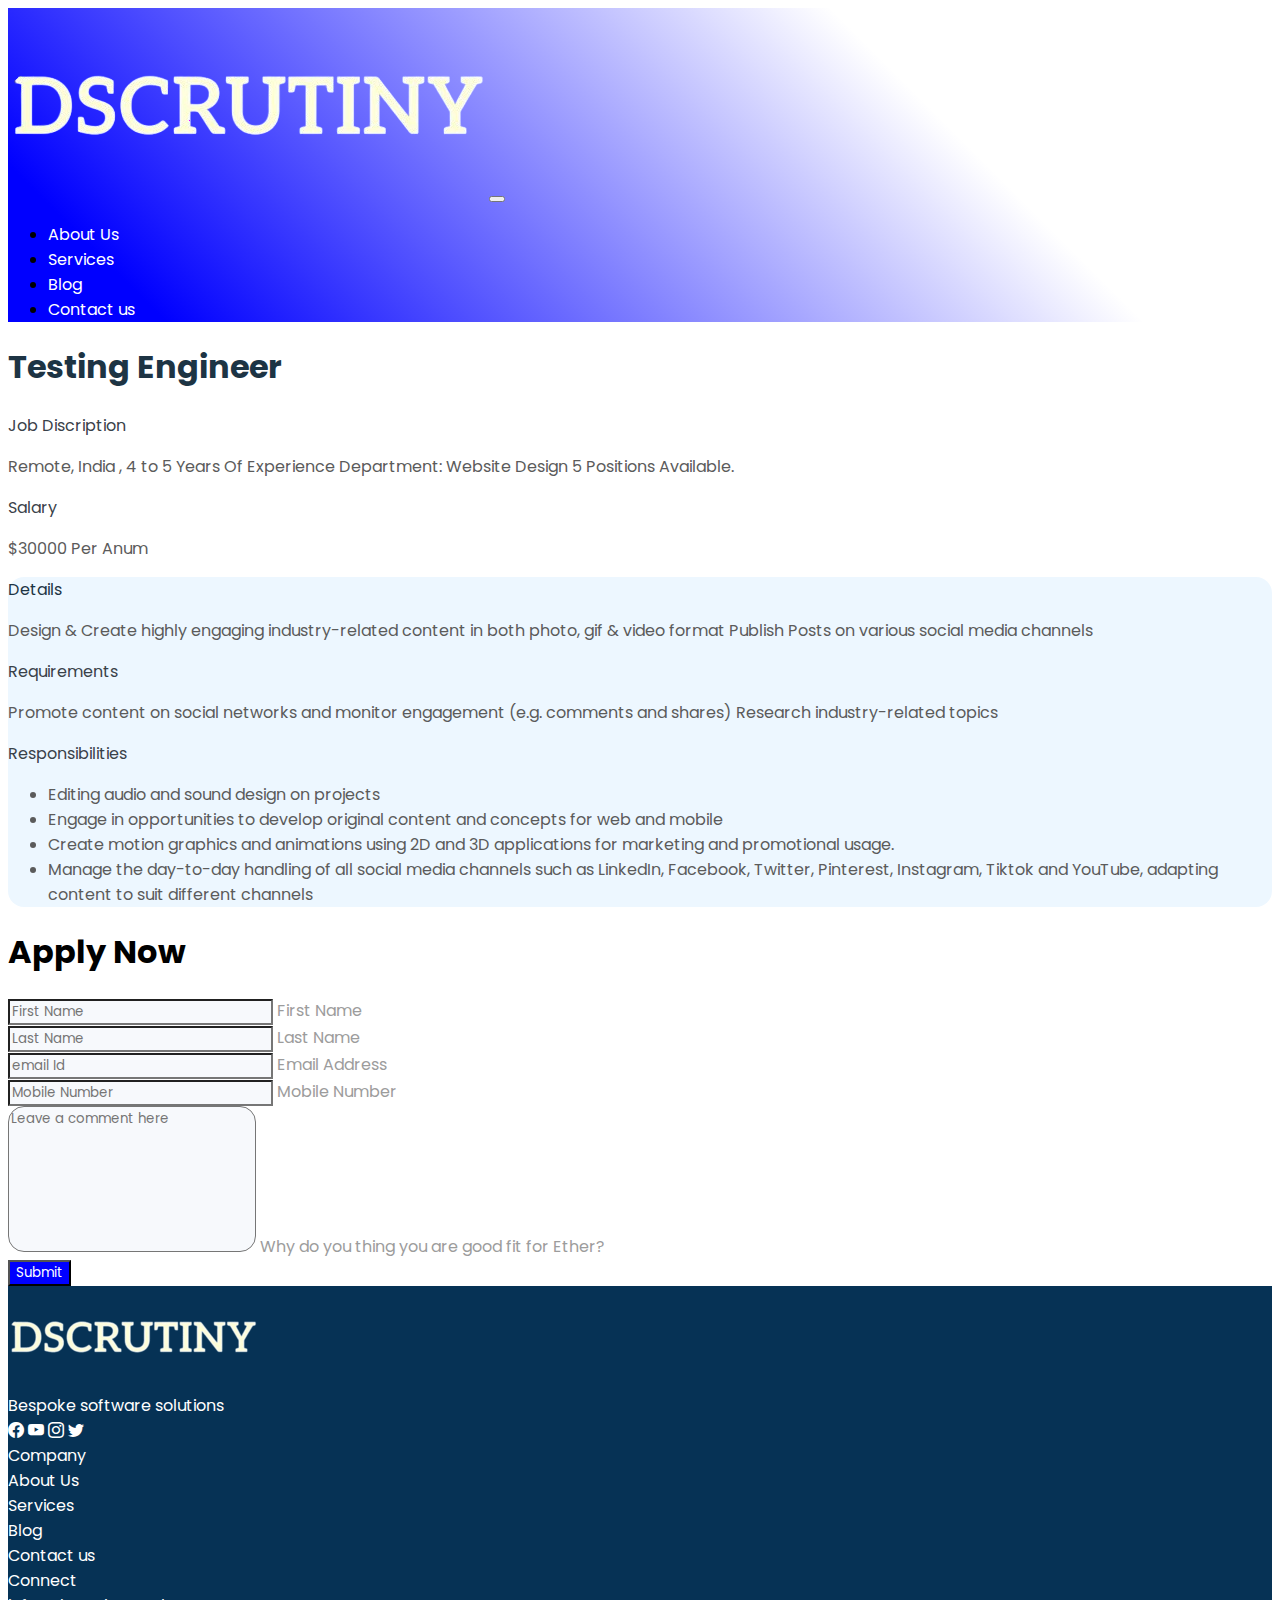
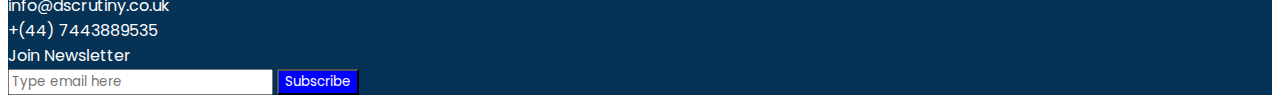
<file: Apply.html>
<!DOCTYPE html>
<html lang="en">
  <head>
    <meta charset="UTF-8" />
    <meta http-equiv="X-UA-Compatible" content="IE=edge" />
    <meta name="viewport" content="width=device-width, initial-scale=1.0" />
    <title>DSCRUTINY</title>
    <link rel="stylesheet" href="./app.css" />
    <link
      href="https://cdn.jsdelivr.net/npm/bootstrap@5.1.3/dist/css/bootstrap.min.css"
      rel="stylesheet"
      integrity="sha384-1BmE4kWBq78iYhFldvKuhfTAU6auU8tT94WrHftjDbrCEXSU1oBoqyl2QvZ6jIW3"
      crossorigin="anonymous"
    />
    <link
      rel="stylesheet"
      href="https://cdn.jsdelivr.net/npm/bootstrap-icons@1.8.1/font/bootstrap-icons.css"
    />
    <script src="./components/Navbar.js" defer></script>
  </head>
  <body>
    <div class="app">
      <!-- Navbar  -->
      <nav id="navbar" class="navbar navbar-expand-md navbar-light"></nav>
      <!-- Header  -->
      <div class="container-fluid mt-5">
        <div class="container light-bg">
          <div class="row">
            <div class="col-10">
              <h1 class="cl-blue-900 mt-3">Testing Engineer</h1>
              <div
                class="d-flex flex-column flex-sm-row justify-content-between mt-5"
              >
                <div class="me-3">
                  <div class="h5">Job Discription</div>
                  <p class="w-75">
                    Remote, India , 4 to 5 Years Of Experience Department:
                    Website Design 5 Positions Available.
                  </p>
                </div>
                <div>
                  <div class="h5">Salary</div>
                  <p>$30000 Per Anum</p>
                </div>
              </div>
            </div>
          </div>
        </div>
      </div>
      <!-- Detail  -->
      <div class="container-fluid mt-5">
        <div class="container bg-bluefaint light-bg b-6 p-3 p-md-5">
          <div class="row">
            <div class="col-12">
              <div class="row">
                <div class="col-12 col-sm-4 h5 cl-primary">Details</div>
                <div class="col-12 col-sm-8">
                  <p>
                    Design & Create highly engaging industry-related content in
                    both photo, gif & video format Publish Posts on various
                    social media channels
                  </p>
                </div>
              </div>
            </div>
            <div class="col-12">
              <div class="row">
                <div class="col-12 col-sm-4 h5">Requirements</div>
                <div class="col-12 col-sm-8">
                  <p>
                    Promote content on social networks and monitor engagement
                    (e.g. comments and shares) Research industry-related topics
                  </p>
                </div>
              </div>
            </div>
            <div class="col-12">
              <div class="row">
                <div class="col-12 col-sm-4 h5">Responsibilities</div>
                <div class="col-12 col-sm-8">
                  <ul class="p-sm-0">
                    <li>Editing audio and sound design on projects</li>
                    <li>
                      Engage in opportunities to develop original content and
                      concepts for web and mobile
                    </li>
                    <li>
                      Create motion graphics and animations using 2D and 3D
                      applications for marketing and promotional usage.
                    </li>
                    <li>
                      Manage the day-to-day handling of all social media
                      channels such as LinkedIn, Facebook, Twitter, Pinterest,
                      Instagram, Tiktok and YouTube, adapting content to suit
                      different channels
                    </li>
                  </ul>
                </div>
              </div>
            </div>
          </div>
        </div>
      </div>
      <!-- Apply section  -->
      <div class="container-fluid py-5 my-4">
        <div class="container">
          <h1>Apply Now</h1>
          <div class="mt-5">
            <form class="row g-3" action="">
              <div class="col-12">
                <div class="row row-cols-2 g-3">
                  <div class="form-floating col-12 col-md-6">
                    <input
                      class="form-control border-0 bg-blue-200 rounded-pill px-3"
                      type="text"
                      placeholder="First Name"
                    />
                    <label class="ms-3" for="floatingInput">First Name</label>
                  </div>
                  <div class="form-floating col-12 col-md-6">
                    <input
                      class="form-control border-0 bg-blue-200 rounded-pill px-3"
                      type="text"
                      placeholder="Last Name"
                    />
                    <label class="ms-3" for="floatingInput">Last Name</label>
                  </div>
                </div>
              </div>
              <div class="col-12">
                <div class="row row-cols-2 g-3">
                  <div class="form-floating col-12 col-md-6">
                    <input
                      class="form-control border-0 bg-blue-200 rounded-pill px-3"
                      type="email"
                      placeholder="email Id"
                    />
                    <label class="ms-3" for="floatingInput"
                      >Email Address</label
                    >
                  </div>
                  <div class="form-floating col-12 col-md-6">
                    <input
                      class="form-control border-0 bg-blue-200 rounded-pill px-3"
                      type="text"
                      placeholder="Mobile Number"
                    />
                    <label class="ms-3" for="floatingInput"
                      >Mobile Number</label
                    >
                  </div>
                </div>
              </div>
              <div class="form-floating col-12">
                <textarea
                  class="form-control border-0 bg-blue-200 b-6 px-3"
                  placeholder="Leave a comment here"
                  id="floatingTextarea2"
                  style="height: 140px; resize: none"
                ></textarea>
                <label class="ms-3" for="floatingInput"
                  >Why do you thing you are good fit for Ether?</label
                >
              </div>
              <div class="col-12 pt-3">
                <button
                  id="applyFormSubmitBtn"
                  type="submit"
                  class="btn btn-warning rounded-pill bg-brand-primay px-5 py-2"
                >
                  Submit
                </button>
              </div>
            </form>
          </div>
        </div>
      </div>
      <!-- Footer  -->
      <footer
        id="footer"
        class="container-fluid bg-blueDark py-5 dark-bg"
      ></footer>
    </div>
    <!-- Bootstrap CDN link  -->
    <script
      src="https://cdn.jsdelivr.net/npm/bootstrap@5.1.3/dist/js/bootstrap.bundle.min.js"
      integrity="sha384-ka7Sk0Gln4gmtz2MlQnikT1wXgYsOg+OMhuP+IlRH9sENBO0LRn5q+8nbTov4+1p"
      crossorigin="anonymous"
    ></script>
    <!--  App.js file -->
    <script src="./app.js"></script>
    <!--  Component : Footer -->
    <script src="./components/Footer.js"></script>
  </body>
</html>
</file>
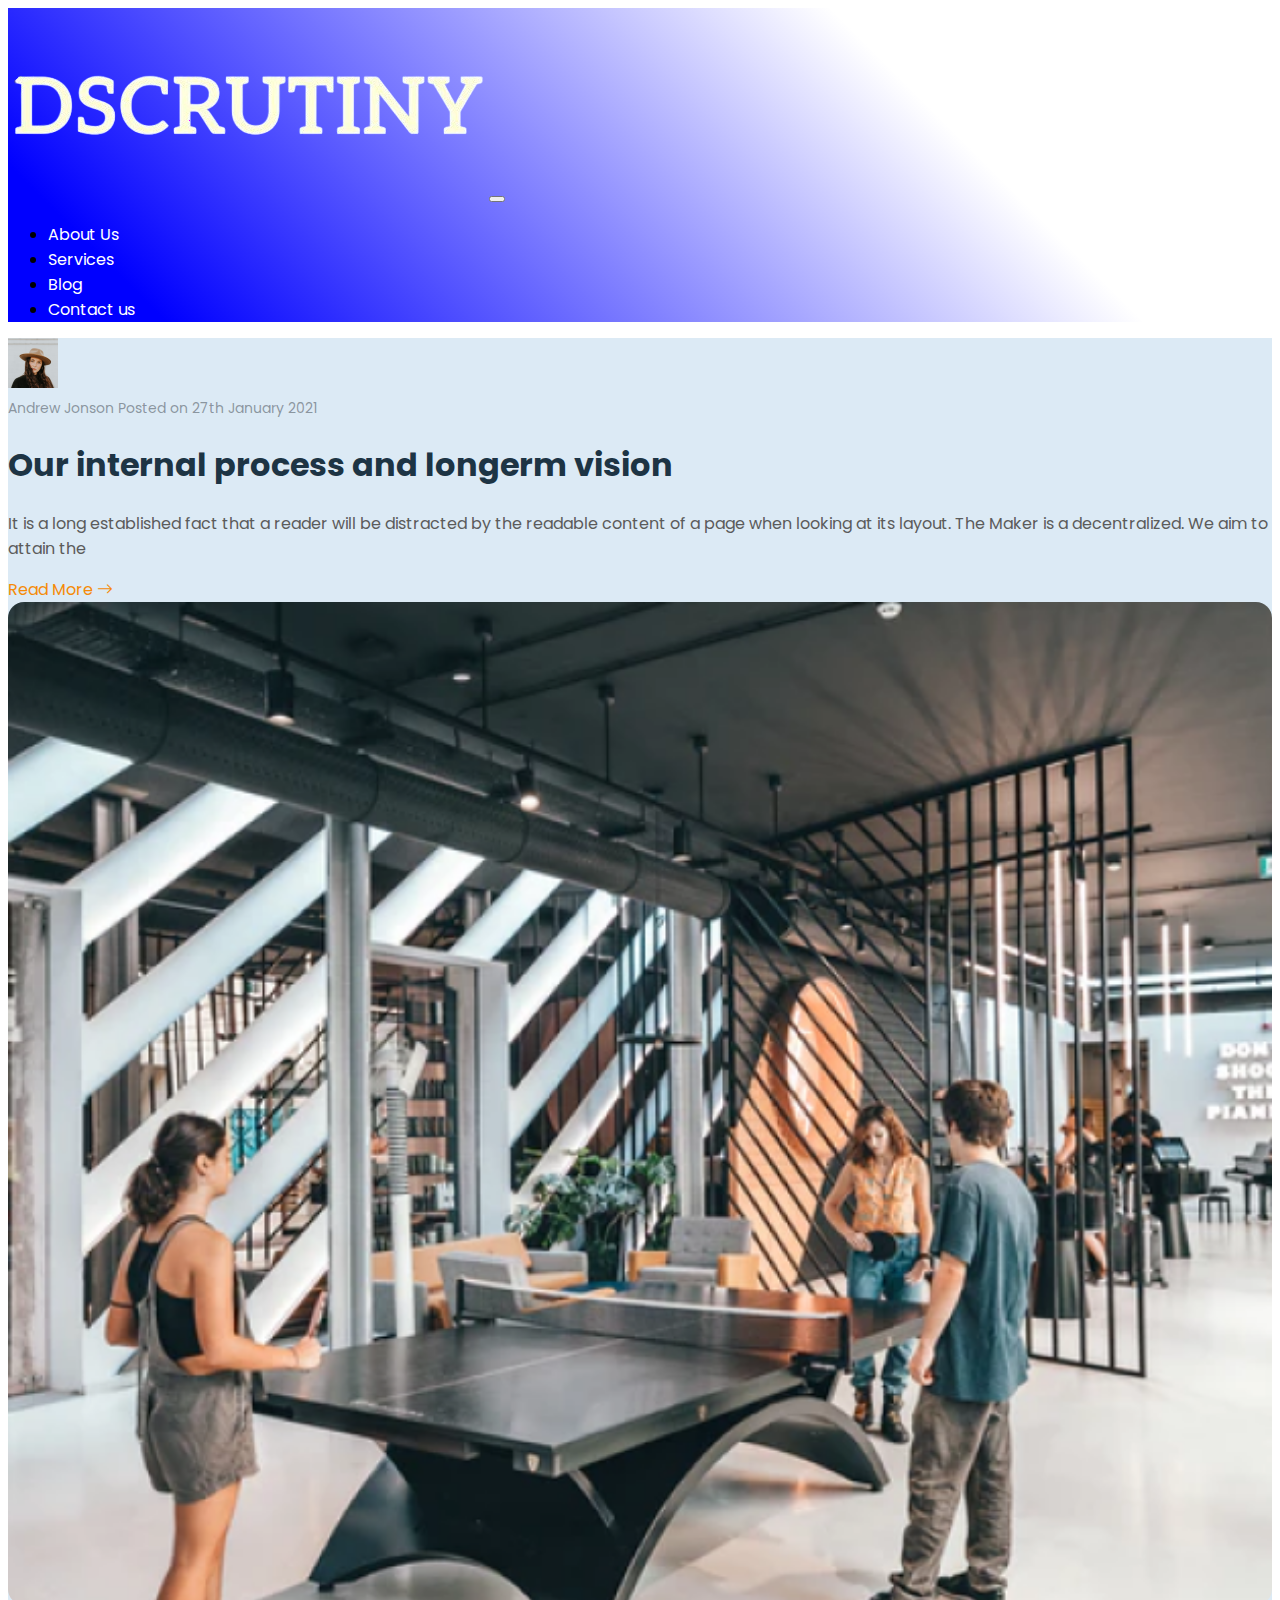
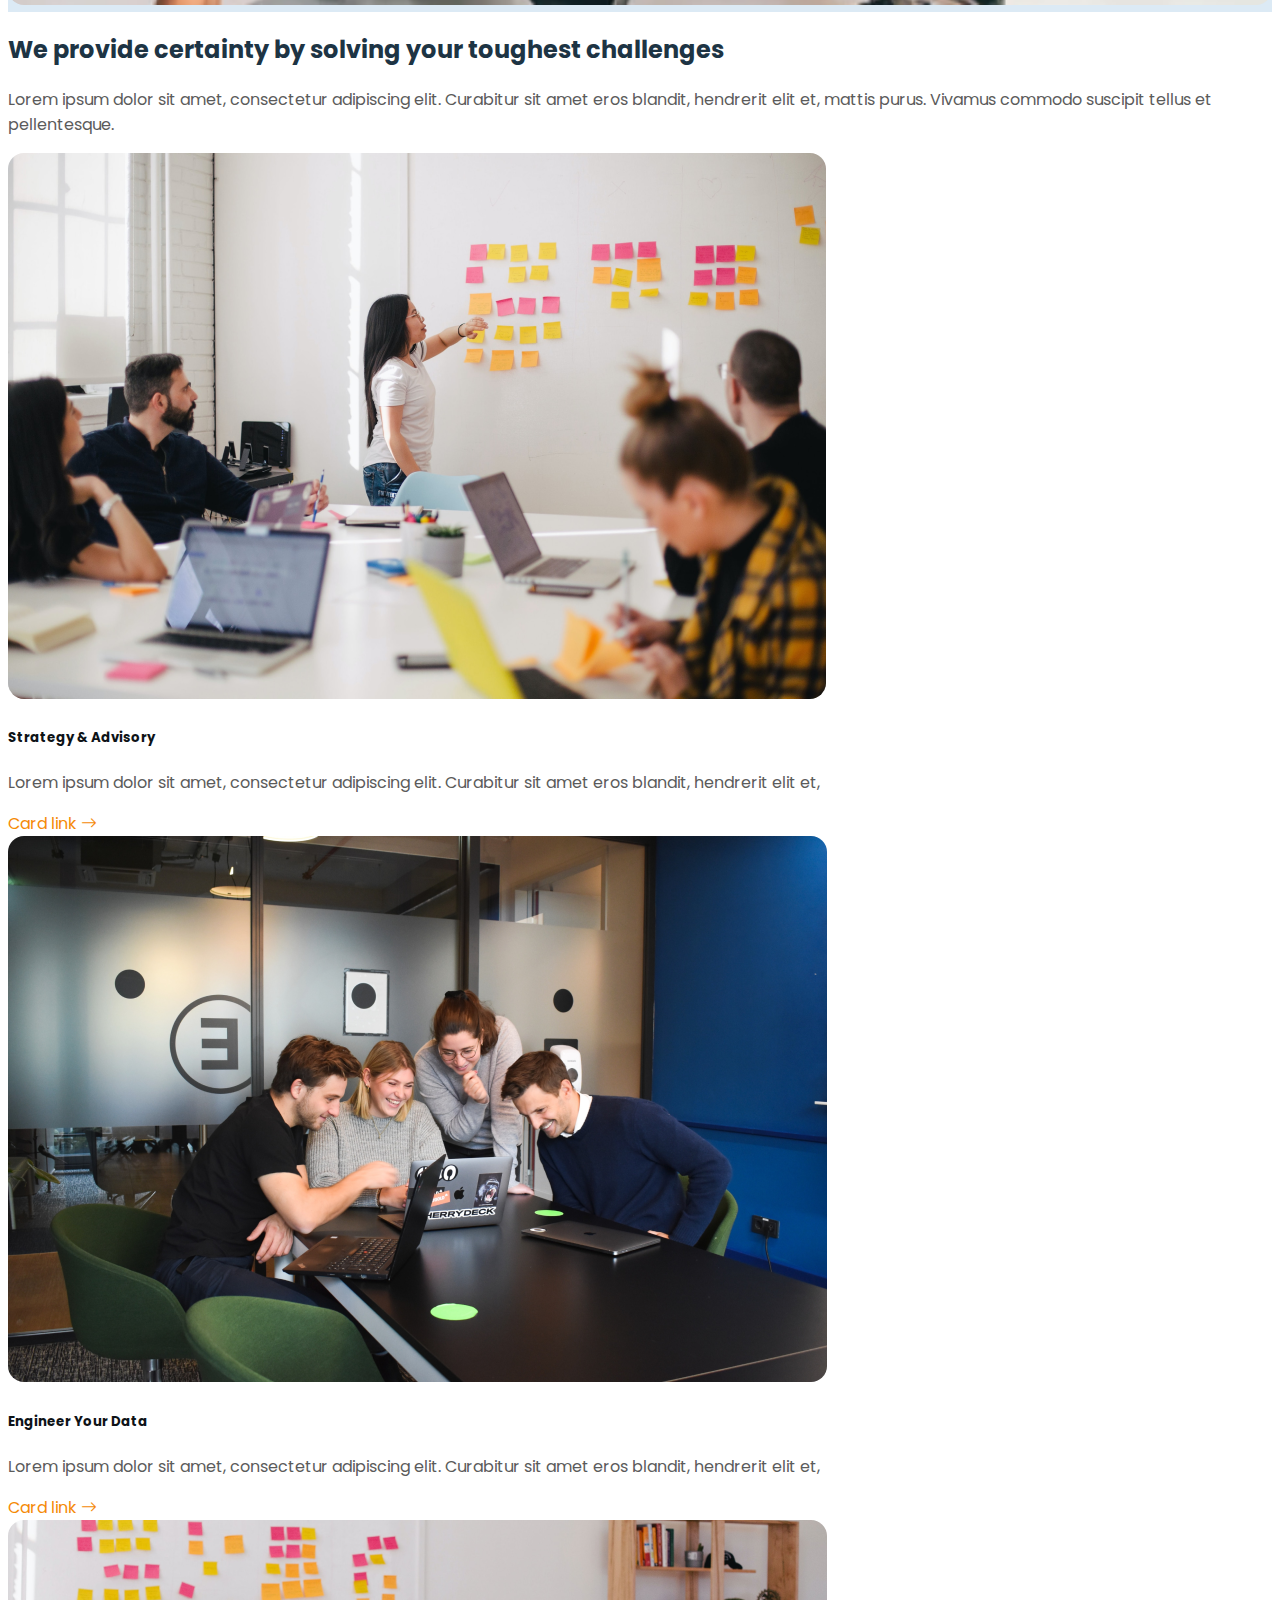
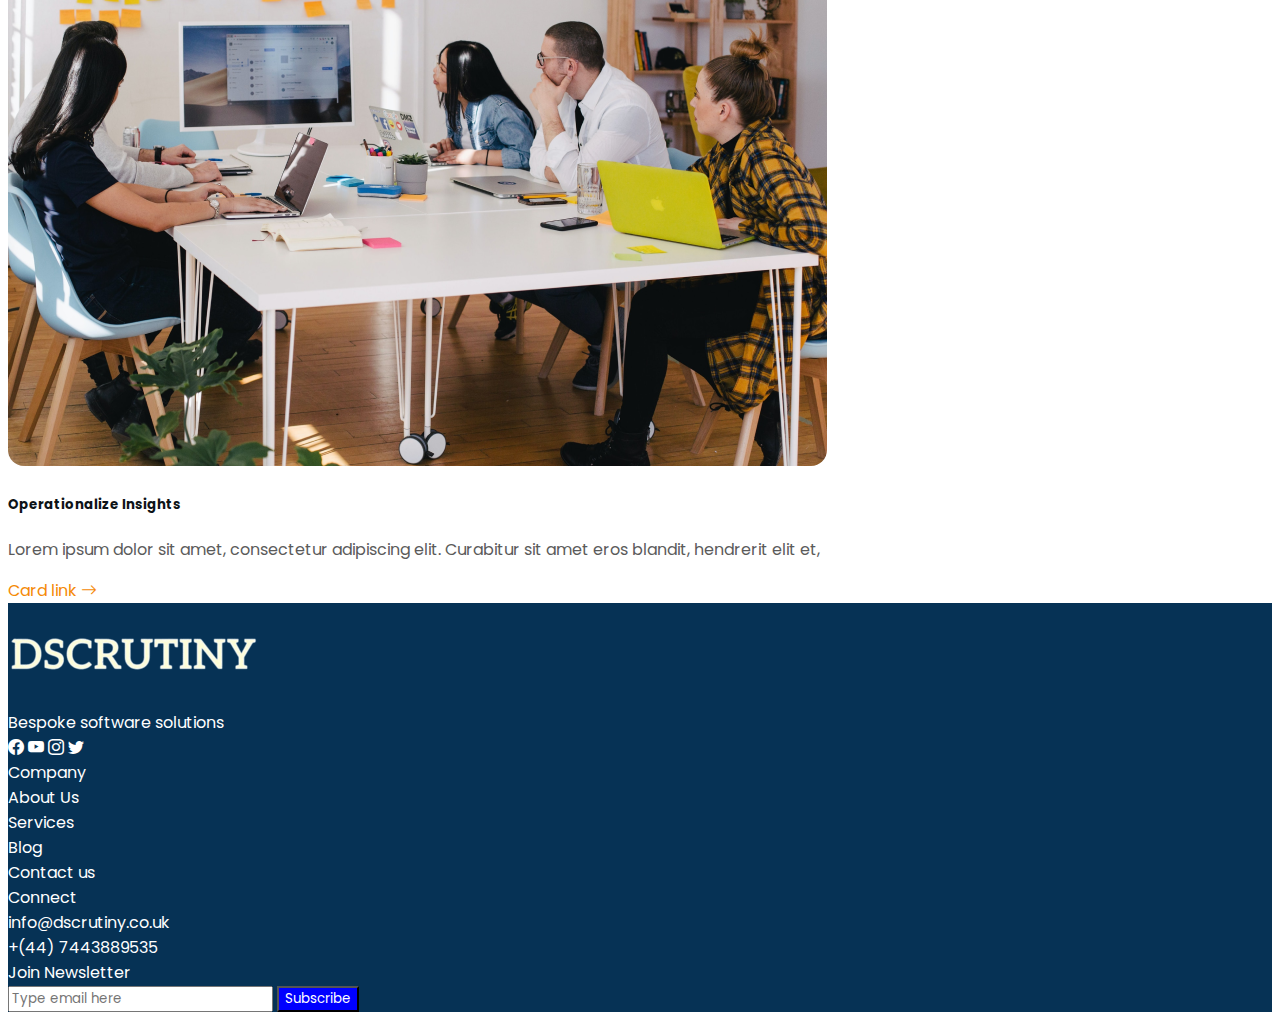
<file: Blog.html>
<!DOCTYPE html>
<html lang="en">
  <head>
    <meta charset="UTF-8" />
    <meta http-equiv="X-UA-Compatible" content="IE=edge" />
    <meta name="viewport" content="width=device-width, initial-scale=1.0" />
    <title>DSCRUTINY</title>
    <link rel="stylesheet" href="./app.css" />
    <link
      href="https://cdn.jsdelivr.net/npm/bootstrap@5.1.3/dist/css/bootstrap.min.css"
      rel="stylesheet"
      integrity="sha384-1BmE4kWBq78iYhFldvKuhfTAU6auU8tT94WrHftjDbrCEXSU1oBoqyl2QvZ6jIW3"
      crossorigin="anonymous"
    />
    <link
      rel="stylesheet"
      href="https://cdn.jsdelivr.net/npm/bootstrap-icons@1.8.1/font/bootstrap-icons.css"
    />
    <script src="./components/Navbar.js" defer></script>
  </head>
  <body>
    <div class="app">
      <!-- Navbar  -->
      <nav id="navbar" class="navbar navbar-expand-md navbar-light"></nav>
      <!-- Header  -->
      <div class="container-fluid py-4 py-md-5 bg-bluelight light-bg">
        <div class="container">
          <div class="row g-5">
            <div class="col-md-5 col-lg-6 py-3">
              <div class="pt-lg-5">
                <figcaption class="reviewer-info d-flex align-items-center">
                  <img
                    class="rounded-circle"
                    src="./images/person-img.png"
                    alt=""
                    srcset=""
                    style="width: 50px; height: 50px"
                  />
                  <div class="d-flex flex-wrap">
                    <span class="px-2 fs-7">Andrew Jonson</span>
                    <span class="px-2 fs-7">Posted on 27th January 2021</span>
                  </div>
                </figcaption>
                <h1 class="cl-blue-900 mt-3">
                  Our internal process and longerm vision
                </h1>
                <p class="my-4">
                  It is a long established fact that a reader will be distracted
                  by the readable content of a page when looking at its layout.
                  The Maker is a decentralized. We aim to attain the
                </p>
              </div>

              <a href="./BlogInner.html" class="my-2">
                Read More <i class="bi bi-arrow-right"></i>
              </a>
            </div>
            <div class="col-md-7 col-lg-6 position-relative">
              <img
                class="img-fit-cover b-6"
                src="./images/headerImg-Blog.png"
                alt=""
                srcset=""
              />
            </div>
          </div>
        </div>
      </div>
      <!-- Latest Section  -->
      <section
        data-posts-category="helpPosts"
        class="container-fluid py-5 light-bg"
      ></section>
      <!-- Footer  -->
      <footer
        id="footer"
        class="container-fluid bg-blueDark py-5 dark-bg"
      ></footer>
    </div>
    <!-- Bootstrap CDN link  -->
    <script
      src="https://cdn.jsdelivr.net/npm/bootstrap@5.1.3/dist/js/bootstrap.bundle.min.js"
      integrity="sha384-ka7Sk0Gln4gmtz2MlQnikT1wXgYsOg+OMhuP+IlRH9sENBO0LRn5q+8nbTov4+1p"
      crossorigin="anonymous"
    ></script>
    <!--  App.js file -->
    <script src="./app.js"></script>
    <!--  Component : Posts -->
    <script src="./components/Posts.js"></script>
    <!--  Component : Footer -->
    <script src="./components/Footer.js"></script>
  </body>
</html>
</file>
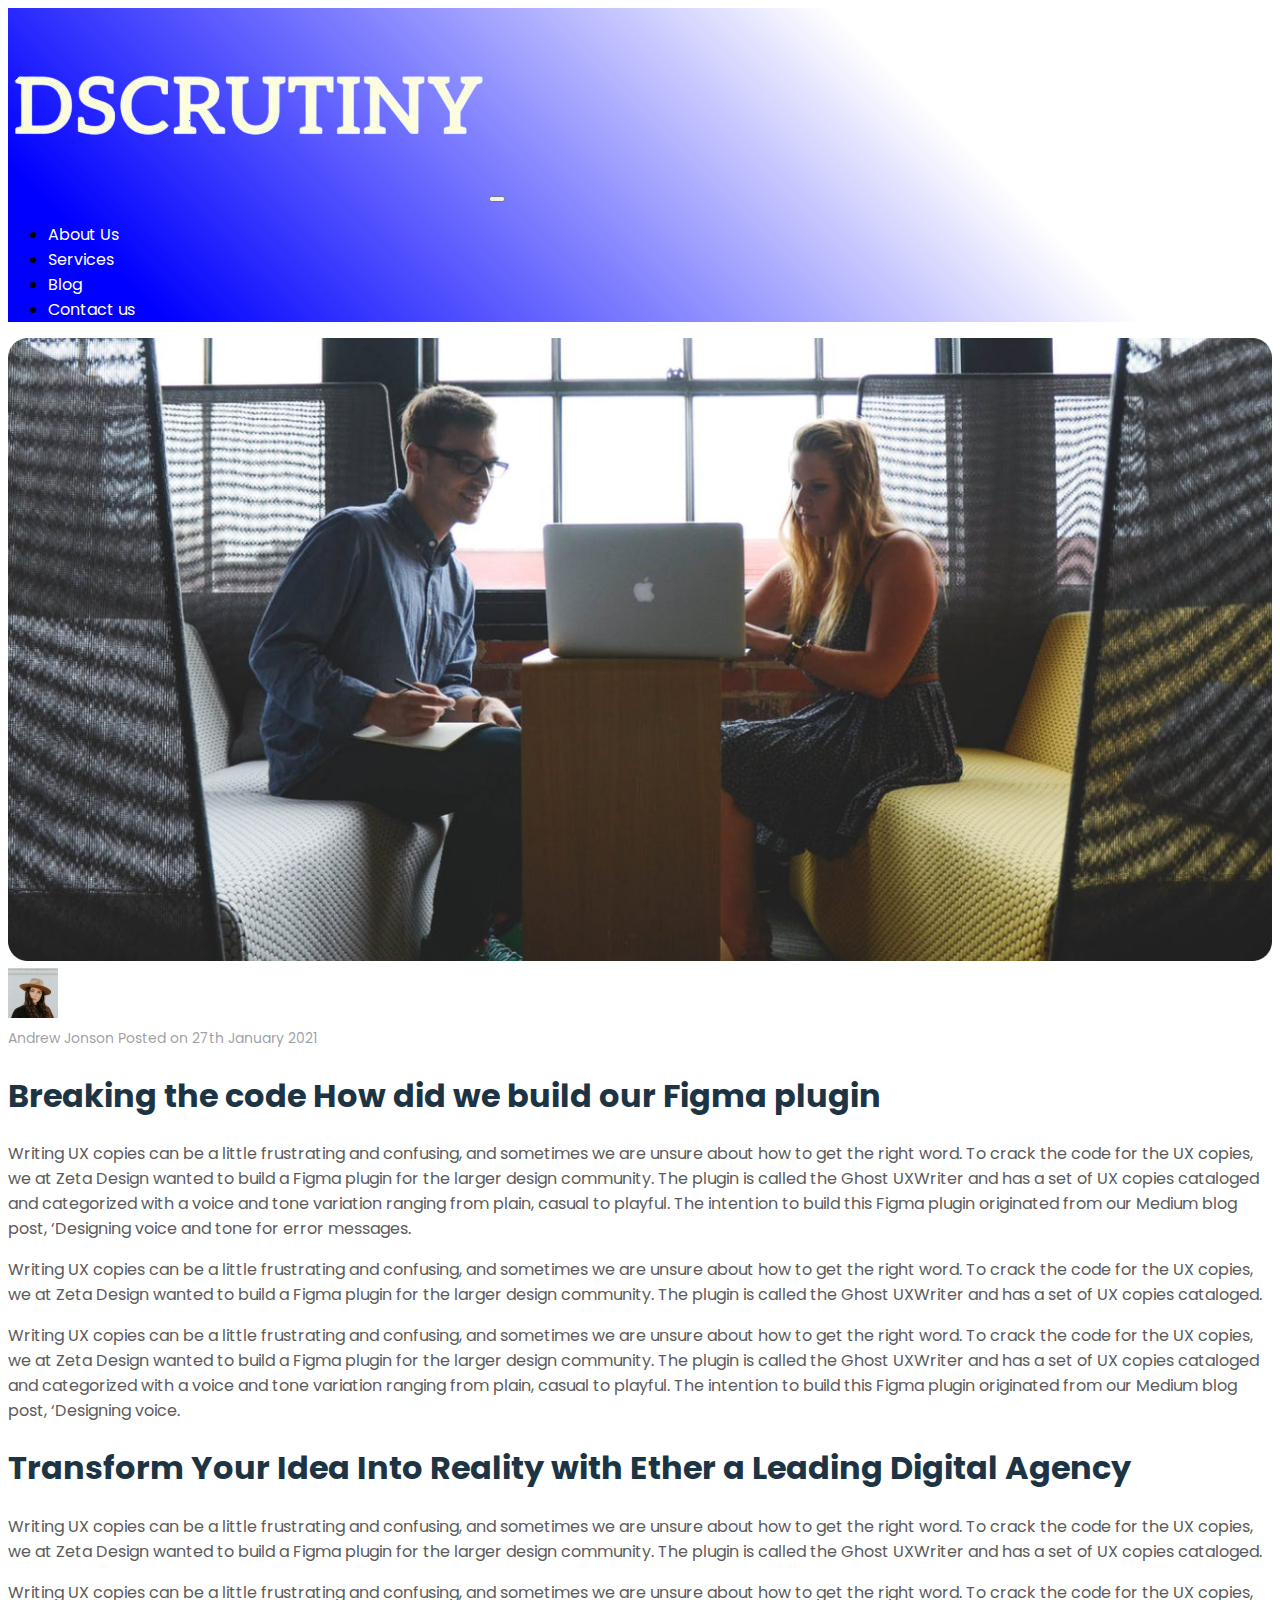
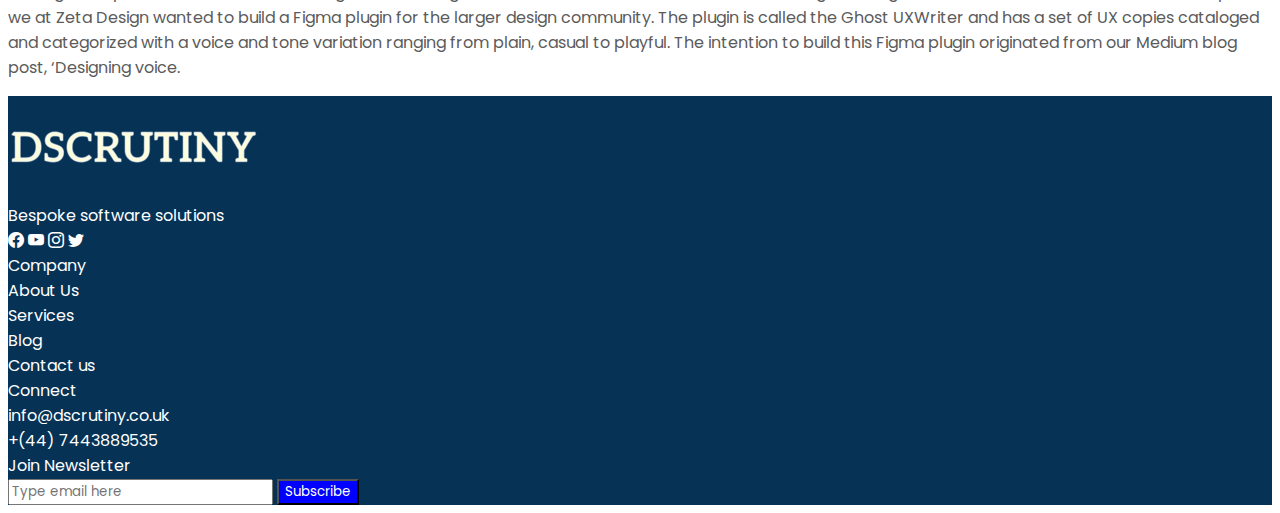
<file: BlogInner.html>
<!DOCTYPE html>
<html lang="en">
  <head>
    <meta charset="UTF-8" />
    <meta http-equiv="X-UA-Compatible" content="IE=edge" />
    <meta name="viewport" content="width=device-width, initial-scale=1.0" />
    <title>DSCRUTINY</title>
    <link rel="stylesheet" href="./app.css" />
    <link
      href="https://cdn.jsdelivr.net/npm/bootstrap@5.1.3/dist/css/bootstrap.min.css"
      rel="stylesheet"
      integrity="sha384-1BmE4kWBq78iYhFldvKuhfTAU6auU8tT94WrHftjDbrCEXSU1oBoqyl2QvZ6jIW3"
      crossorigin="anonymous"
    />
    <link
      rel="stylesheet"
      href="https://cdn.jsdelivr.net/npm/bootstrap-icons@1.8.1/font/bootstrap-icons.css"
    />
    <script src="./components/Navbar.js" defer></script>
  </head>
  <body>
    <div class="app">
      <!-- Navbar  -->
      <nav id="navbar" class="navbar navbar-expand-md navbar-light"></nav>
      <!-- Post detail / info  -->
      <section class="container-fluid py-3 py-md-5 light-bg">
        <div class="container">
          <div class="row justify-content-center g-5">
            <div class="col-12">
              <img
                class="img-fit-cover b-6"
                src="./images/BlogPost-Img.png"
                alt=""
                srcset=""
              />
            </div>
            <div class="col-12 col-md-10 col-lg-7">
              <div>
                <figcaption class="reviewer-info d-flex align-items-center">
                  <img
                    class="rounded-circle"
                    src="./images/person-img.png"
                    alt=""
                    srcset=""
                    style="width: 50px; height: 50px"
                  />
                  <div class="d-flex flex-wrap">
                    <span class="px-2 fs-7">Andrew Jonson</span>
                    <span class="px-2 fs-7">Posted on 27th January 2021</span>
                  </div>
                </figcaption>
                <div>
                  <h1 class="cl-blue-900 mt-3">
                    Breaking the code How did we build our Figma plugin
                  </h1>
                  <div>
                    <p>
                      Writing UX copies can be a little frustrating and
                      confusing, and sometimes we are unsure about how to get
                      the right word. To crack the code for the UX copies, we at
                      Zeta Design wanted to build a Figma plugin for the larger
                      design community. The plugin is called the Ghost UXWriter
                      and has a set of UX copies cataloged and categorized with
                      a voice and tone variation ranging from plain, casual to
                      playful. The intention to build this Figma plugin
                      originated from our Medium blog post, ‘Designing voice and
                      tone for error messages.
                    </p>
                    <p>
                      Writing UX copies can be a little frustrating and
                      confusing, and sometimes we are unsure about how to get
                      the right word. To crack the code for the UX copies, we at
                      Zeta Design wanted to build a Figma plugin for the larger
                      design community. The plugin is called the Ghost UXWriter
                      and has a set of UX copies cataloged.
                    </p>
                    <p>
                      Writing UX copies can be a little frustrating and
                      confusing, and sometimes we are unsure about how to get
                      the right word. To crack the code for the UX copies, we at
                      Zeta Design wanted to build a Figma plugin for the larger
                      design community. The plugin is called the Ghost UXWriter
                      and has a set of UX copies cataloged and categorized with
                      a voice and tone variation ranging from plain, casual to
                      playful. The intention to build this Figma plugin
                      originated from our Medium blog post, ‘Designing voice.
                    </p>
                  </div>
                </div>
                <div>
                  <h1 class="cl-blue-900 mt-3">
                    Transform Your Idea Into Reality with Ether a Leading
                    Digital Agency
                  </h1>
                  <div>
                    <p>
                      Writing UX copies can be a little frustrating and
                      confusing, and sometimes we are unsure about how to get
                      the right word. To crack the code for the UX copies, we at
                      Zeta Design wanted to build a Figma plugin for the larger
                      design community. The plugin is called the Ghost UXWriter
                      and has a set of UX copies cataloged.
                    </p>
                    <p>
                      Writing UX copies can be a little frustrating and
                      confusing, and sometimes we are unsure about how to get
                      the right word. To crack the code for the UX copies, we at
                      Zeta Design wanted to build a Figma plugin for the larger
                      design community. The plugin is called the Ghost UXWriter
                      and has a set of UX copies cataloged and categorized with
                      a voice and tone variation ranging from plain, casual to
                      playful. The intention to build this Figma plugin
                      originated from our Medium blog post, ‘Designing voice.
                    </p>
                  </div>
                </div>
              </div>
            </div>
          </div>
        </div>
      </section>
      <!-- Footer  -->
      <footer
        id="footer"
        class="container-fluid bg-blueDark py-5 dark-bg"
      ></footer>
    </div>
    <!-- Bootstrap CDN link  -->
    <script
      src="https://cdn.jsdelivr.net/npm/bootstrap@5.1.3/dist/js/bootstrap.bundle.min.js"
      integrity="sha384-ka7Sk0Gln4gmtz2MlQnikT1wXgYsOg+OMhuP+IlRH9sENBO0LRn5q+8nbTov4+1p"
      crossorigin="anonymous"
    ></script>
    <!--  App.js file -->
    <script src="./app.js"></script>
    <!--  Component : Footer -->
    <script src="./components/Footer.js"></script>
  </body>
</html>
</file>
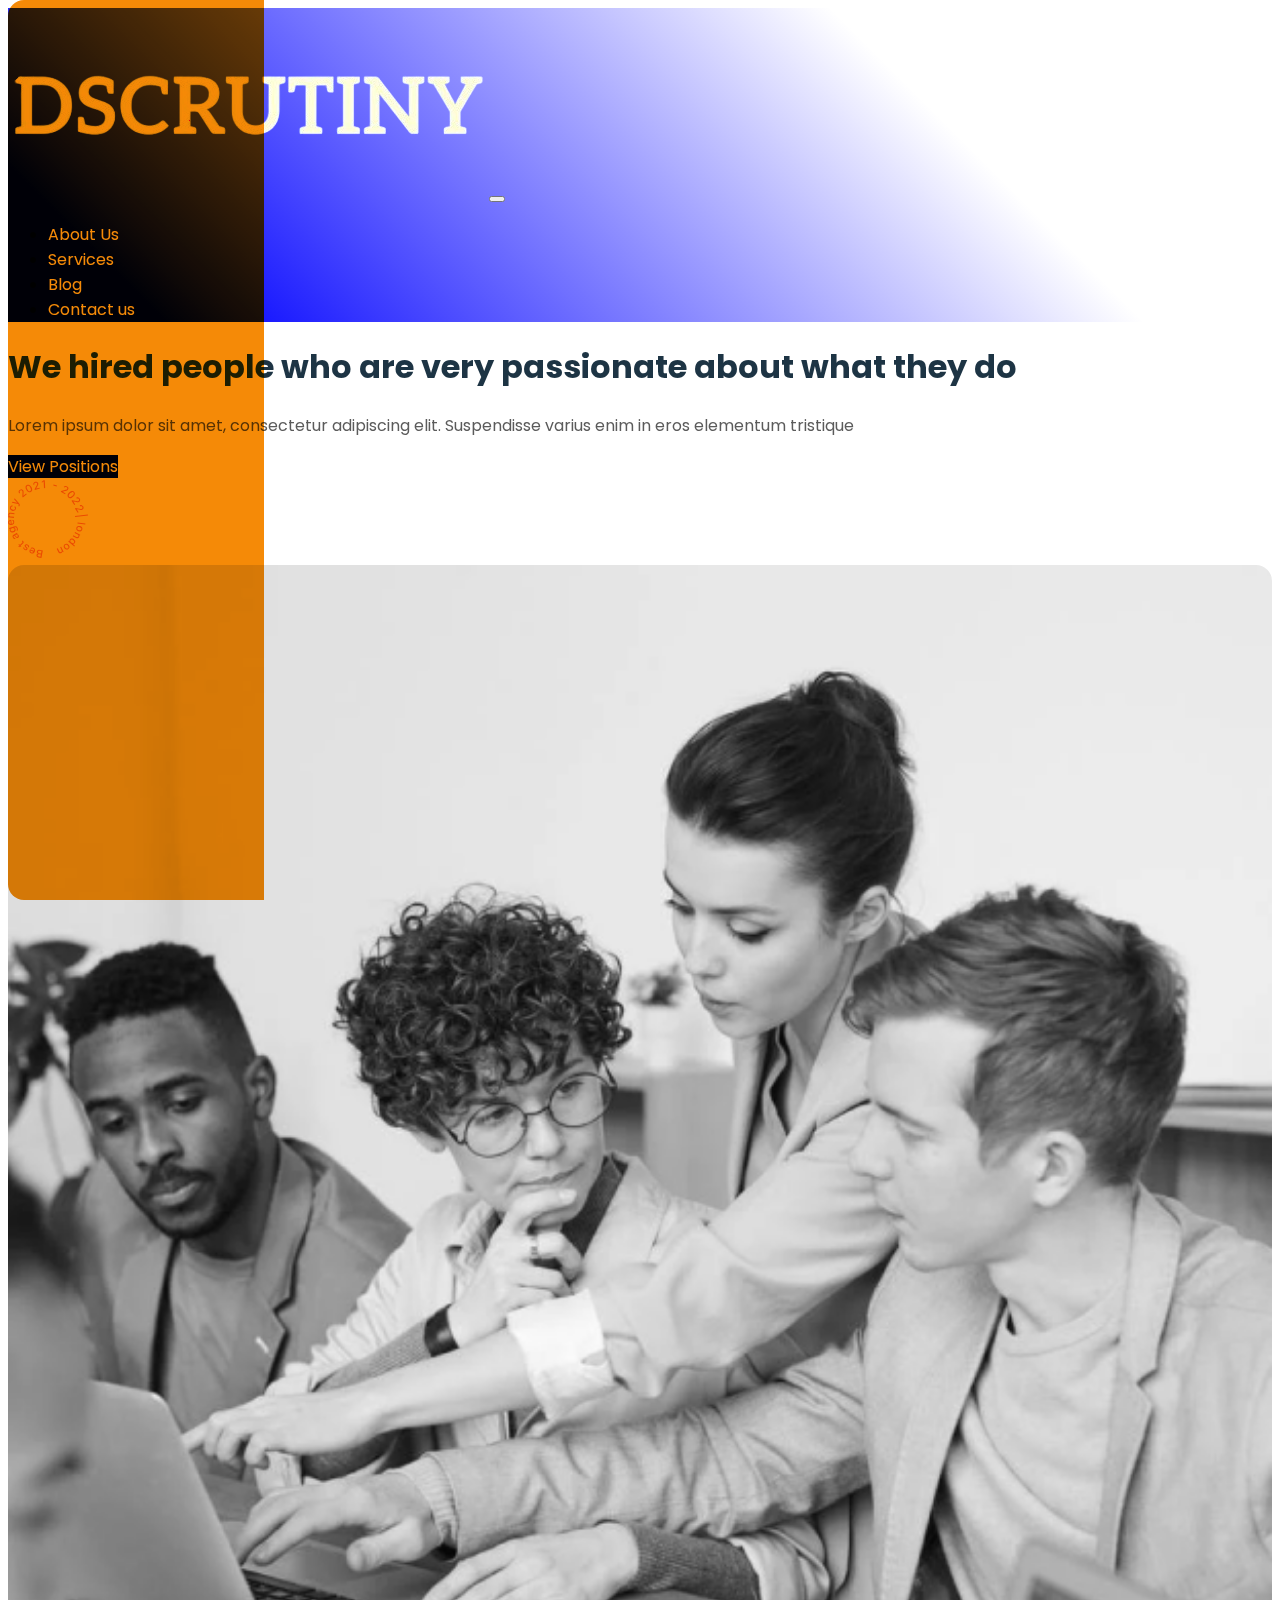
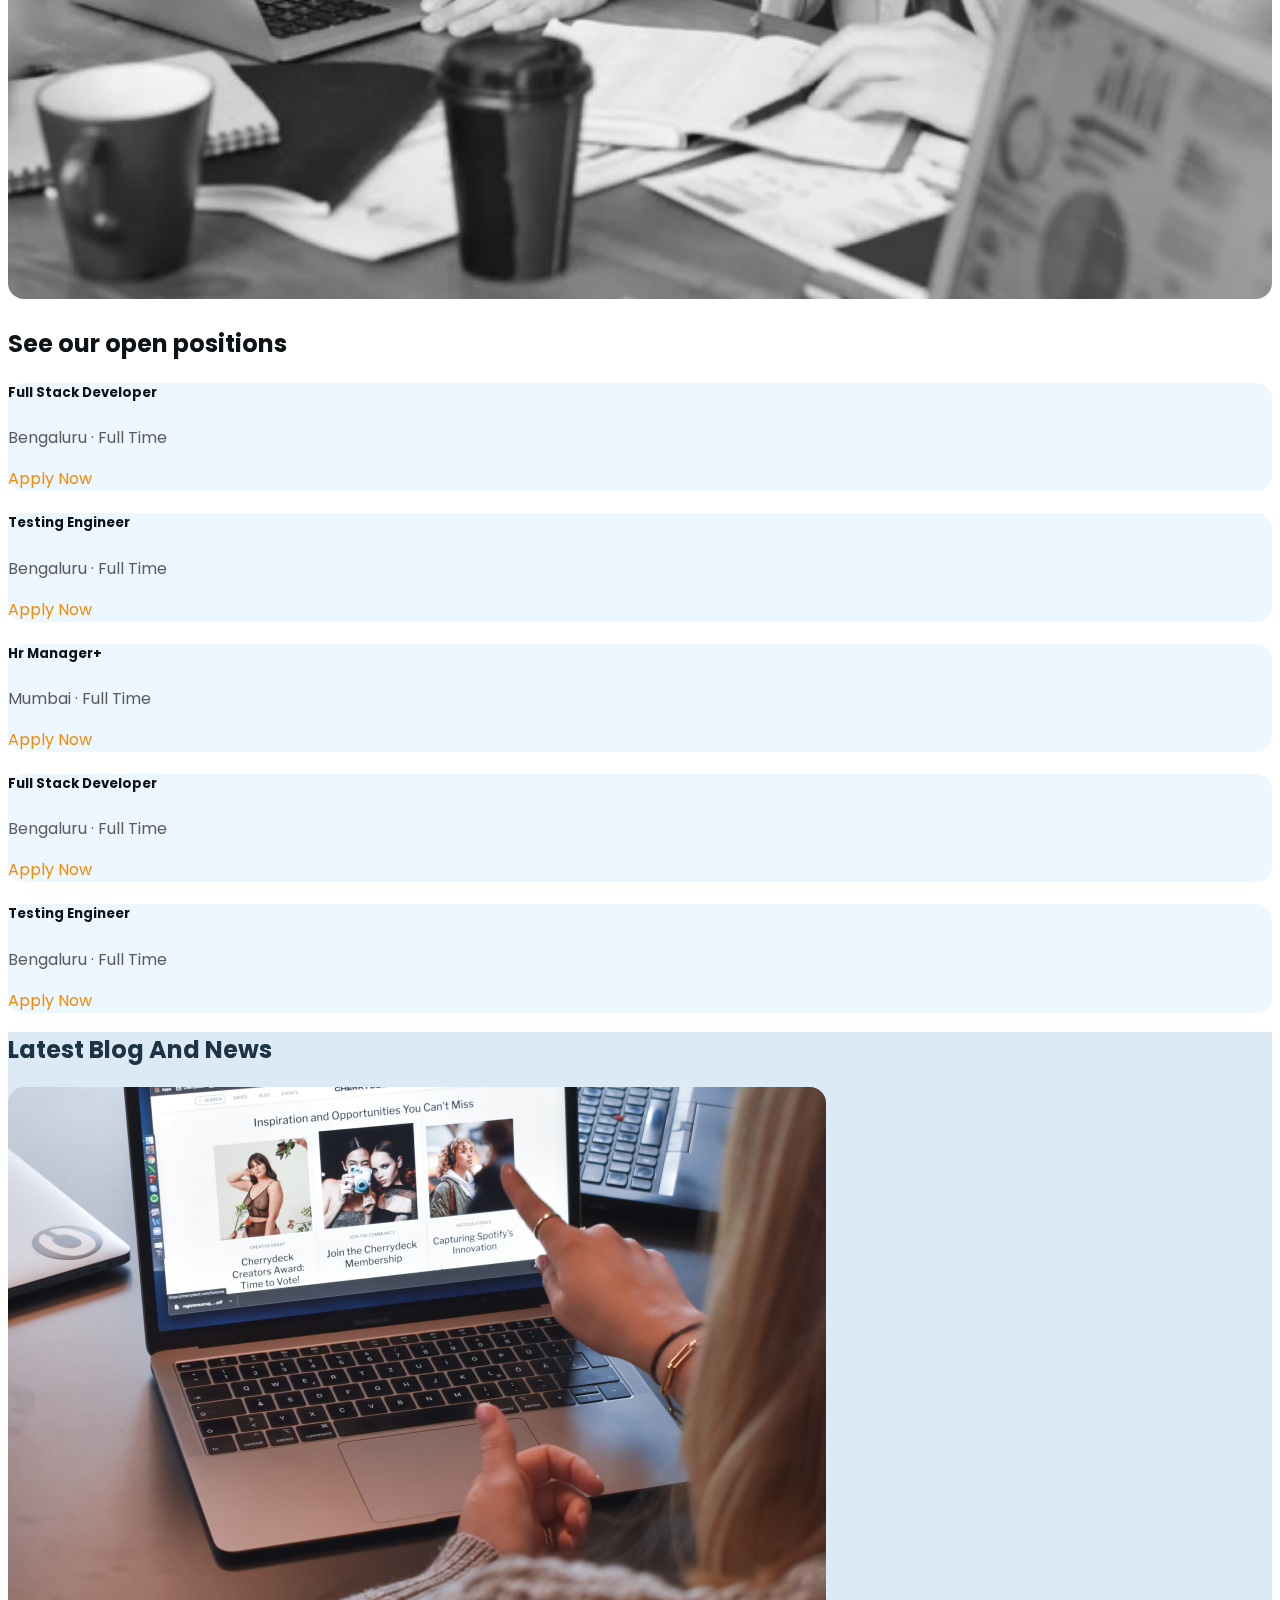
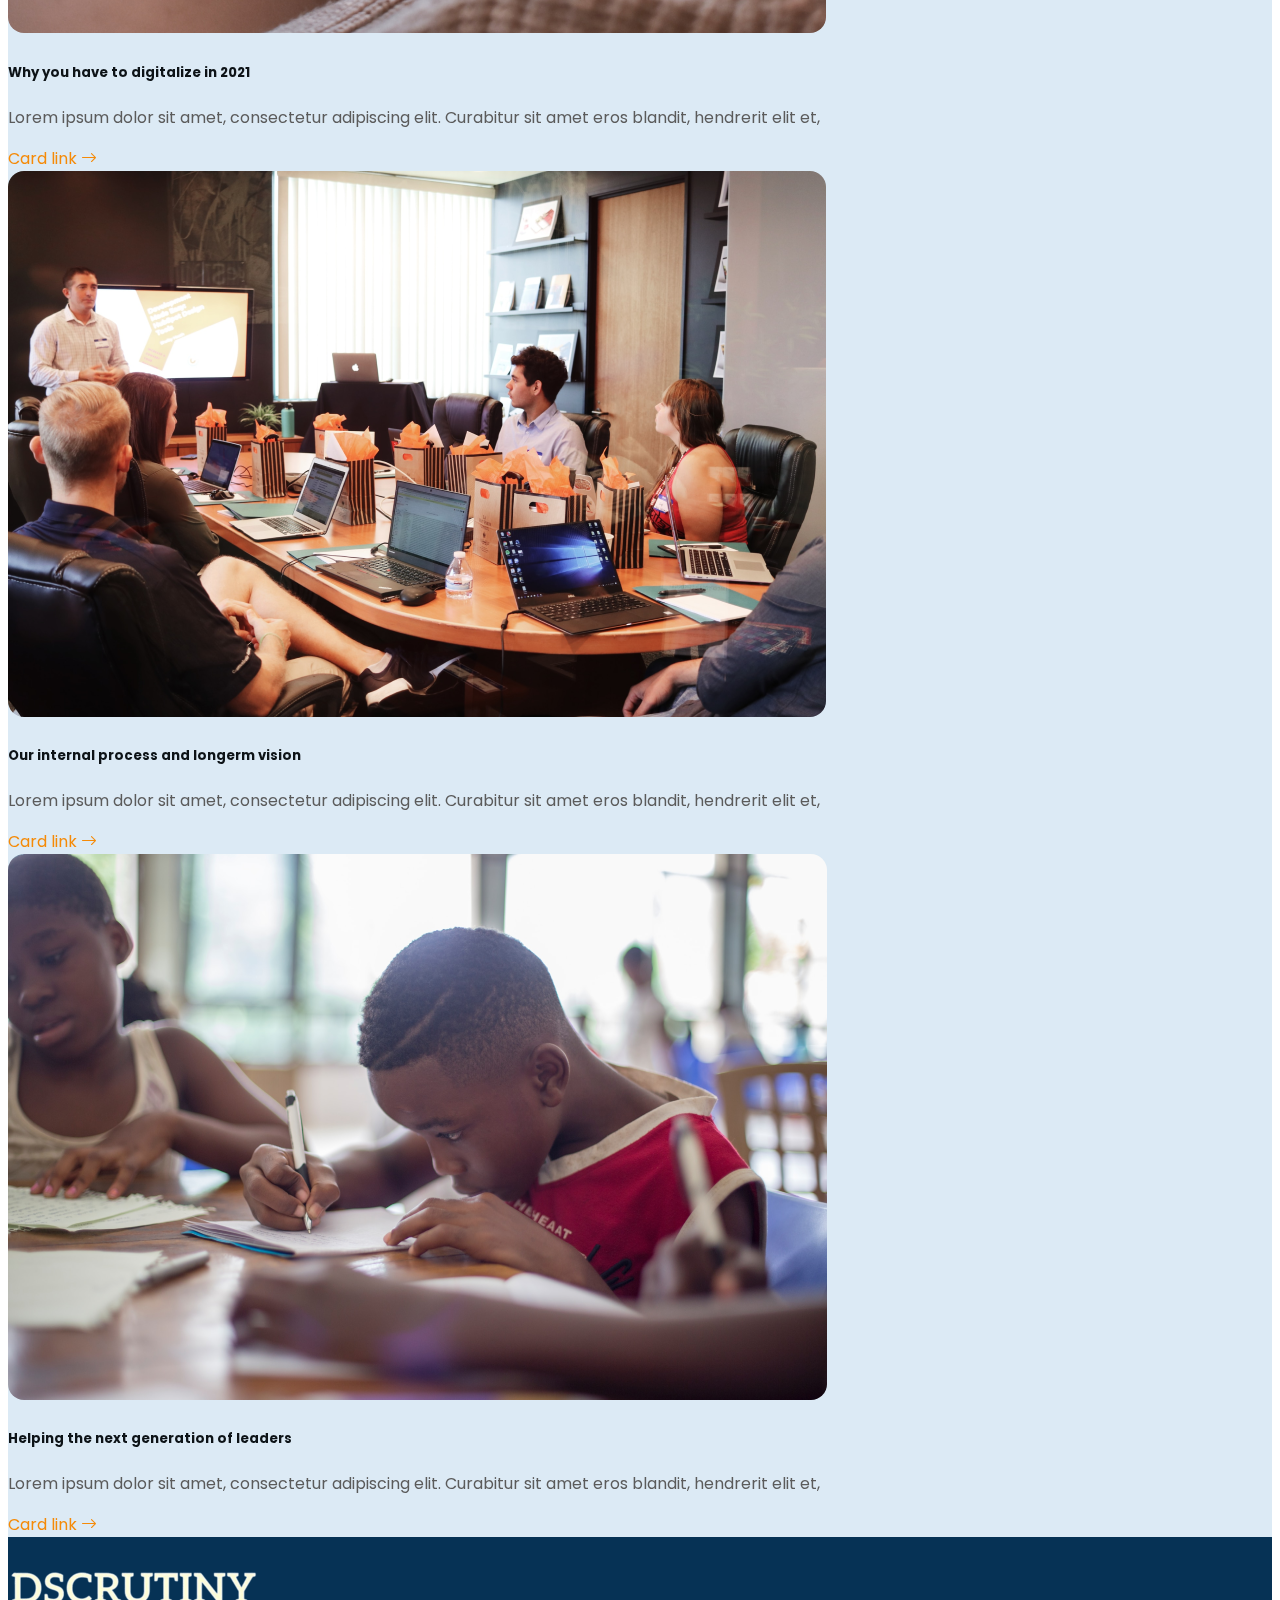
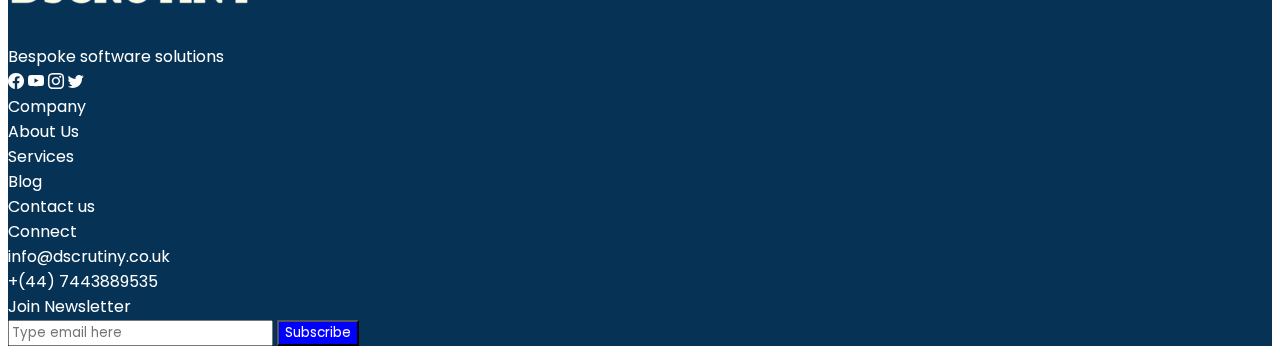
<file: careers.html>
<!DOCTYPE html>
<html lang="en">
  <head>
    <meta charset="UTF-8" />
    <meta http-equiv="X-UA-Compatible" content="IE=edge" />
    <meta name="viewport" content="width=device-width, initial-scale=1.0" />
    <title>DSCRUTINY</title>
    <link rel="stylesheet" href="./app.css" />
    <link
      href="https://cdn.jsdelivr.net/npm/bootstrap@5.1.3/dist/css/bootstrap.min.css"
      rel="stylesheet"
      integrity="sha384-1BmE4kWBq78iYhFldvKuhfTAU6auU8tT94WrHftjDbrCEXSU1oBoqyl2QvZ6jIW3"
      crossorigin="anonymous"
    />
    <link
      rel="stylesheet"
      href="https://cdn.jsdelivr.net/npm/bootstrap-icons@1.8.1/font/bootstrap-icons.css"
    />
    <script src="./components/Navbar.js" defer></script>
  </head>
  <body>
    <div class="app">
      <!-- Navbar  -->
      <nav id="navbar" class="navbar navbar-expand-md navbar-light"></nav>
      <!-- Header  -->
      <div class="container-fluid py-4 py-md-5 light-bg overflow-hidden">
        <div class="container">
          <div class="row g-5">
            <div class="col-md-5 col-lg-6 py-3">
              <div class="pt-lg-5">
                <h1 class="cl-blue-900 mt-3">
                  We hired people who are very passionate about what they do
                </h1>
                <p class="my-4">
                  Lorem ipsum dolor sit amet, consectetur adipiscing elit.
                  Suspendisse varius enim in eros elementum tristique
                </p>
              </div>
              <div class="mt-4">
                <a
                  href="#openPositionsInAgency"
                  type="button"
                  class="btn btn-warning my-2 rounded-pill bg-brand-primay"
                >
                  View Positions
                </a>
              </div>
            </div>
            <div class="col-md-7 col-lg-6 position-relative">
              <div class="img-bar"></div>

              <img
                src="./images/Circle.svg"
                alt=""
                class="overlay-img--circle p-ru position-absolute"
              />
              <img
                class="img-fit-cover b-6"
                src="./images/headerImg-Carr.png"
                alt=""
                srcset=""
              />
            </div>
          </div>
        </div>
      </div>
      <!-- Career section  -->
      <section
        id="openPositionsInAgency"
        class="container-fluid light-bg py-5 mb-5"
      >
        <div class="container">
          <h2 class="">See our open positions</h2>
          <div class="row row-cols-1 row-cols-sm-2 row-cols-md-3 mt-4 g-4">
            <div class="col b-6">
              <div class="card bg-bluefaint border-0 b-6">
                <div class="card-body">
                  <h5 class="card-title">Full Stack Developer</h5>
                  <p class="card-text">Bengaluru · Full Time</p>
                  <a href="./Apply.html" class="card-link">Apply Now</a>
                </div>
              </div>
            </div>
            <div class="col b-6">
              <div class="card bg-bluefaint border-0 b-6">
                <div class="card-body">
                  <h5 class="card-title">Testing Engineer</h5>
                  <p class="card-text">Bengaluru · Full Time</p>
                  <a href="./Apply.html" class="card-link">Apply Now</a>
                </div>
              </div>
            </div>
            <div class="col b-6">
              <div class="card bg-bluefaint border-0 b-6">
                <div class="card-body">
                  <h5 class="card-title">Hr Manager+</h5>
                  <p class="card-text">Mumbai · Full Time</p>
                  <a href="./Apply.html" class="card-link">Apply Now</a>
                </div>
              </div>
            </div>
            <div class="col b-6">
              <div class="card bg-bluefaint border-0 b-6">
                <div class="card-body">
                  <h5 class="card-title">Full Stack Developer</h5>
                  <p class="card-text">Bengaluru · Full Time</p>
                  <a href="./Apply.html" class="card-link">Apply Now</a>
                </div>
              </div>
            </div>
            <div class="col b-6">
              <div class="card bg-bluefaint border-0 b-6">
                <div class="card-body">
                  <h5 class="card-title">Testing Engineer</h5>
                  <p class="card-text">Bengaluru · Full Time</p>
                  <a href="./Apply.html" class="card-link">Apply Now</a>
                </div>
              </div>
            </div>
          </div>
        </div>
      </section>
      <!-- Latest Section  -->
      <section
        data-posts-category="latestBlogAndNews"
        class="container-fluid py-5 bg-bluelight light-bg"
      ></section>
      <!-- Footer  -->
      <footer
        id="footer"
        class="container-fluid bg-blueDark py-5 dark-bg"
      ></footer>
    </div>
    <!-- Bootstrap CDN link  -->
    <script
      src="https://cdn.jsdelivr.net/npm/bootstrap@5.1.3/dist/js/bootstrap.bundle.min.js"
      integrity="sha384-ka7Sk0Gln4gmtz2MlQnikT1wXgYsOg+OMhuP+IlRH9sENBO0LRn5q+8nbTov4+1p"
      crossorigin="anonymous"
    ></script>
    <!--  App.js file -->
    <script src="./app.js"></script>
    <!--  Component : Footer -->
    <script src="./components/Footer.js"></script>
    <!--  Component : Posts -->
    <script src="./components/Posts.js"></script>
  </body>
</html>
</file>
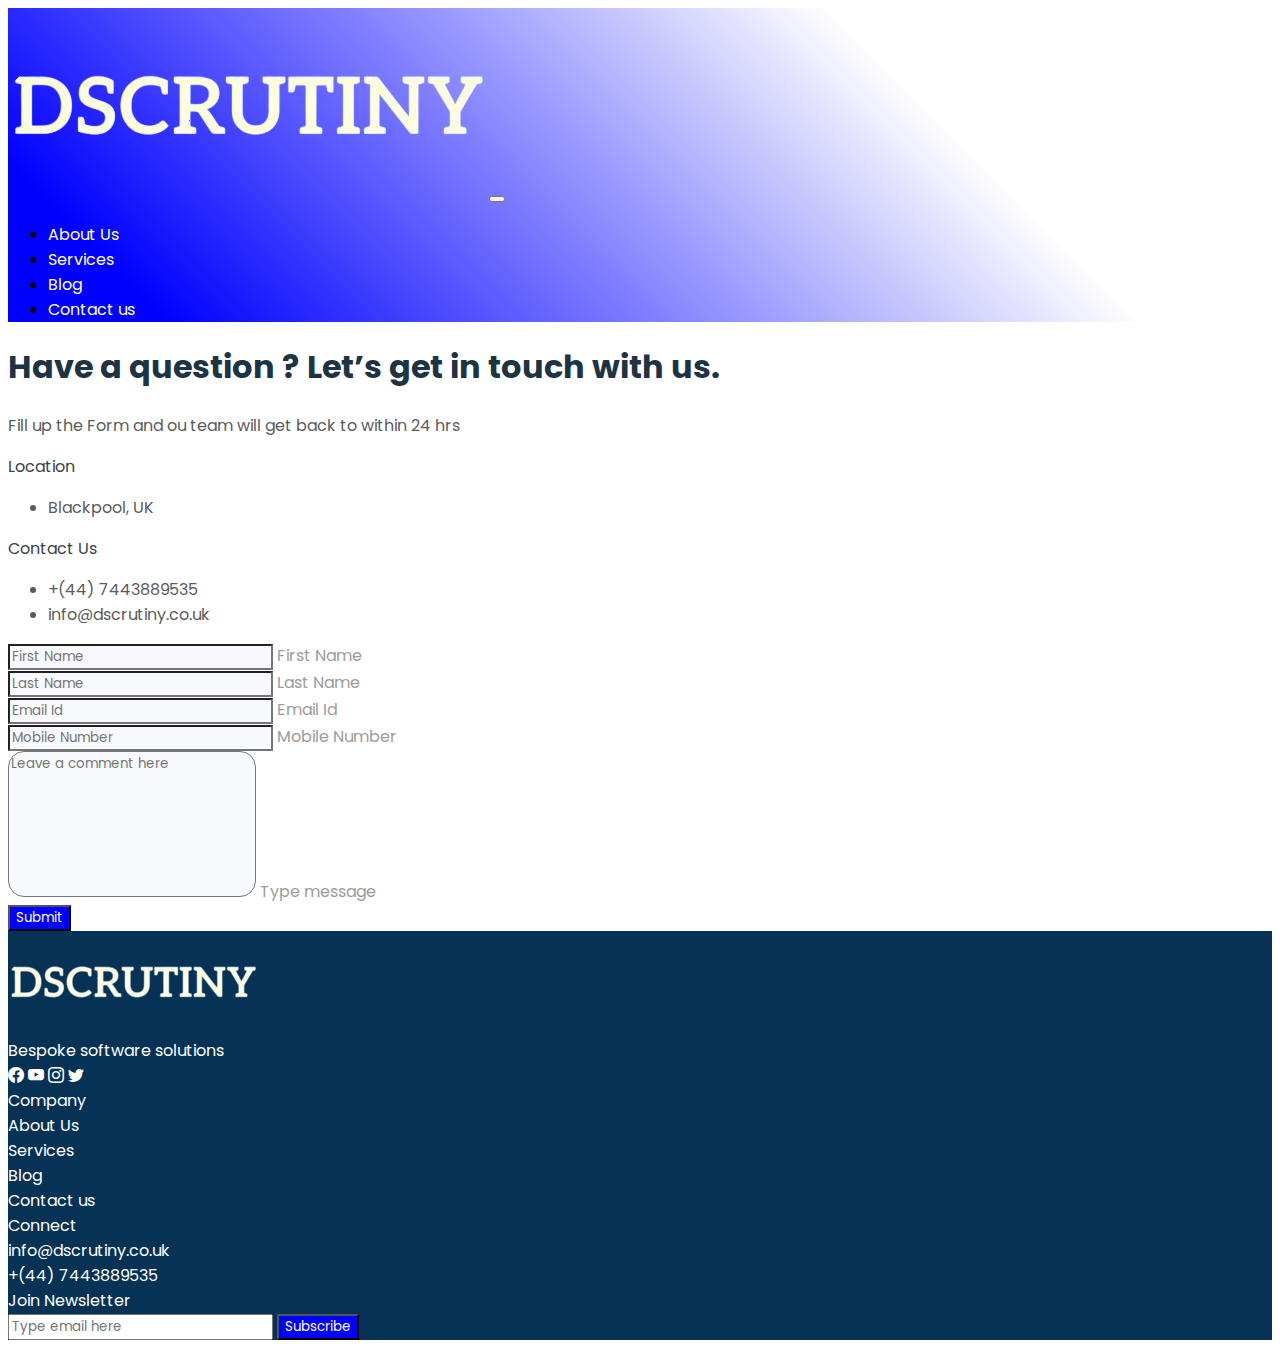
<file: contact.html>
<!DOCTYPE html>
<html lang="en">
  <head>
    <meta charset="UTF-8" />
    <meta http-equiv="X-UA-Compatible" content="IE=edge" />
    <meta name="viewport" content="width=device-width, initial-scale=1.0" />
    <title>DSCRUTINY</title>
    <link rel="stylesheet" href="./app.css" />
    <link
      href="https://cdn.jsdelivr.net/npm/bootstrap@5.1.3/dist/css/bootstrap.min.css"
      rel="stylesheet"
      integrity="sha384-1BmE4kWBq78iYhFldvKuhfTAU6auU8tT94WrHftjDbrCEXSU1oBoqyl2QvZ6jIW3"
      crossorigin="anonymous"
    />
    <link
      rel="stylesheet"
      href="https://cdn.jsdelivr.net/npm/bootstrap-icons@1.8.1/font/bootstrap-icons.css"
    />
    <script src="./components/Navbar.js" defer></script>
  </head>
  <body>
    <div class="app">
      <!-- Navbar  -->
      <nav id="navbar" class="navbar navbar-expand-md navbar-light"></nav>
      <!-- Header  -->
      <div class="container-fluid py-5 light-bg overflow-hidden">
        <div class="container">
          <div class="row">
            <div class="col-11">
              <div class="row">
                <div class="col-12 col-md-6">
                  <h1 class="cl-blue-900">
                    Have a question ? Let’s get in touch with us.
                  </h1>
                  <p>
                    Fill up the Form and ou team will get back to within 24 hrs
                  </p>
                </div>
                <div class="col-6 col-md-3 py-4">
                  <div class="h5">Location</div>
                  <ul class="list-unstyled">
                    <li>Blackpool, UK</li>
                  </ul>
                </div>
                <div class="col-6 col-md-3 py-4">
                  <div class="h5">Contact Us</div>
                  <ul class="list-unstyled">
                    <li>+(44) 7443889535</li>
                    <li>info@dscrutiny.co.uk</li>
                  </ul>
                </div>
              </div>
            </div>
          </div>
        </div>
      </div>
      <!-- Contact section  -->
      <div class="container-fluid">
        <div class="container">
          <div class="row g-5">
            <div class="col-12 col-md-6">
              <form class="row g-3" action="">
                <div class="form-floating col-12">
                  <input
                    class="form-control border-0 bg-blue-200 rounded-pill px-3"
                    type="text"
                    placeholder="First Name"
                  />
                  <label class="ms-3" for="floatingInput">First Name</label>
                </div>
                <div class="form-floating col-12">
                  <input
                    class="form-control border-0 bg-blue-200 rounded-pill px-3"
                    type="text"
                    placeholder="Last Name"
                  />
                  <label class="ms-3" for="floatingInput">Last Name</label>
                </div>
                <div class="form-floating col-12">
                  <input
                    class="form-control border-0 bg-blue-200 rounded-pill px-3"
                    type="email"
                    placeholder="Email Id"
                  />
                  <label class="ms-3" for="floatingInput">Email Id</label>
                </div>
                <div class="form-floating col-12">
                  <input
                    class="form-control border-0 bg-blue-200 rounded-pill px-3"
                    type="number"
                    placeholder="Mobile Number"
                  />
                  <label class="ms-3" for="floatingInput">Mobile Number</label>
                </div>
                <div class="form-floating col-12">
                  <textarea
                    class="form-control border-0 bg-blue-200 b-6 px-3"
                    placeholder="Leave a comment here"
                    id="floatingTextarea2"
                    style="height: 140px; resize: none"
                  ></textarea>
                  <label class="ms-3" for="floatingInput">Type message</label>
                </div>
                <div class="col-12 pt-3">
                  <button
                    id="applyFormSubmitBtn"
                    type="submit"
                    class="btn btn-warning rounded-pill bg-brand-primay px-5 py-2"
                  >
                    Submit
                  </button>
                </div>
              </form>
            </div>
            <div class="col-12 col-md-6 overflow-hidden b-6">
            <!-- MAP -->
            </div>
          </div>
        </div>
      </div>
      <!-- Footer  -->
      <footer
        id="footer"
        class="container-fluid bg-blueDark py-5 dark-bg mt-5"
      ></footer>
    </div>

    <!-- Bootstrap CDN link  -->
    <script
      src="https://cdn.jsdelivr.net/npm/bootstrap@5.1.3/dist/js/bootstrap.bundle.min.js"
      integrity="sha384-ka7Sk0Gln4gmtz2MlQnikT1wXgYsOg+OMhuP+IlRH9sENBO0LRn5q+8nbTov4+1p"
      crossorigin="anonymous"
    ></script>
    <!--  App.js file -->
    <script src="./app.js"></script>
    <!--  Component : Footer -->
    <script src="./components/Footer.js"></script>
  </body>
</html>
</file>
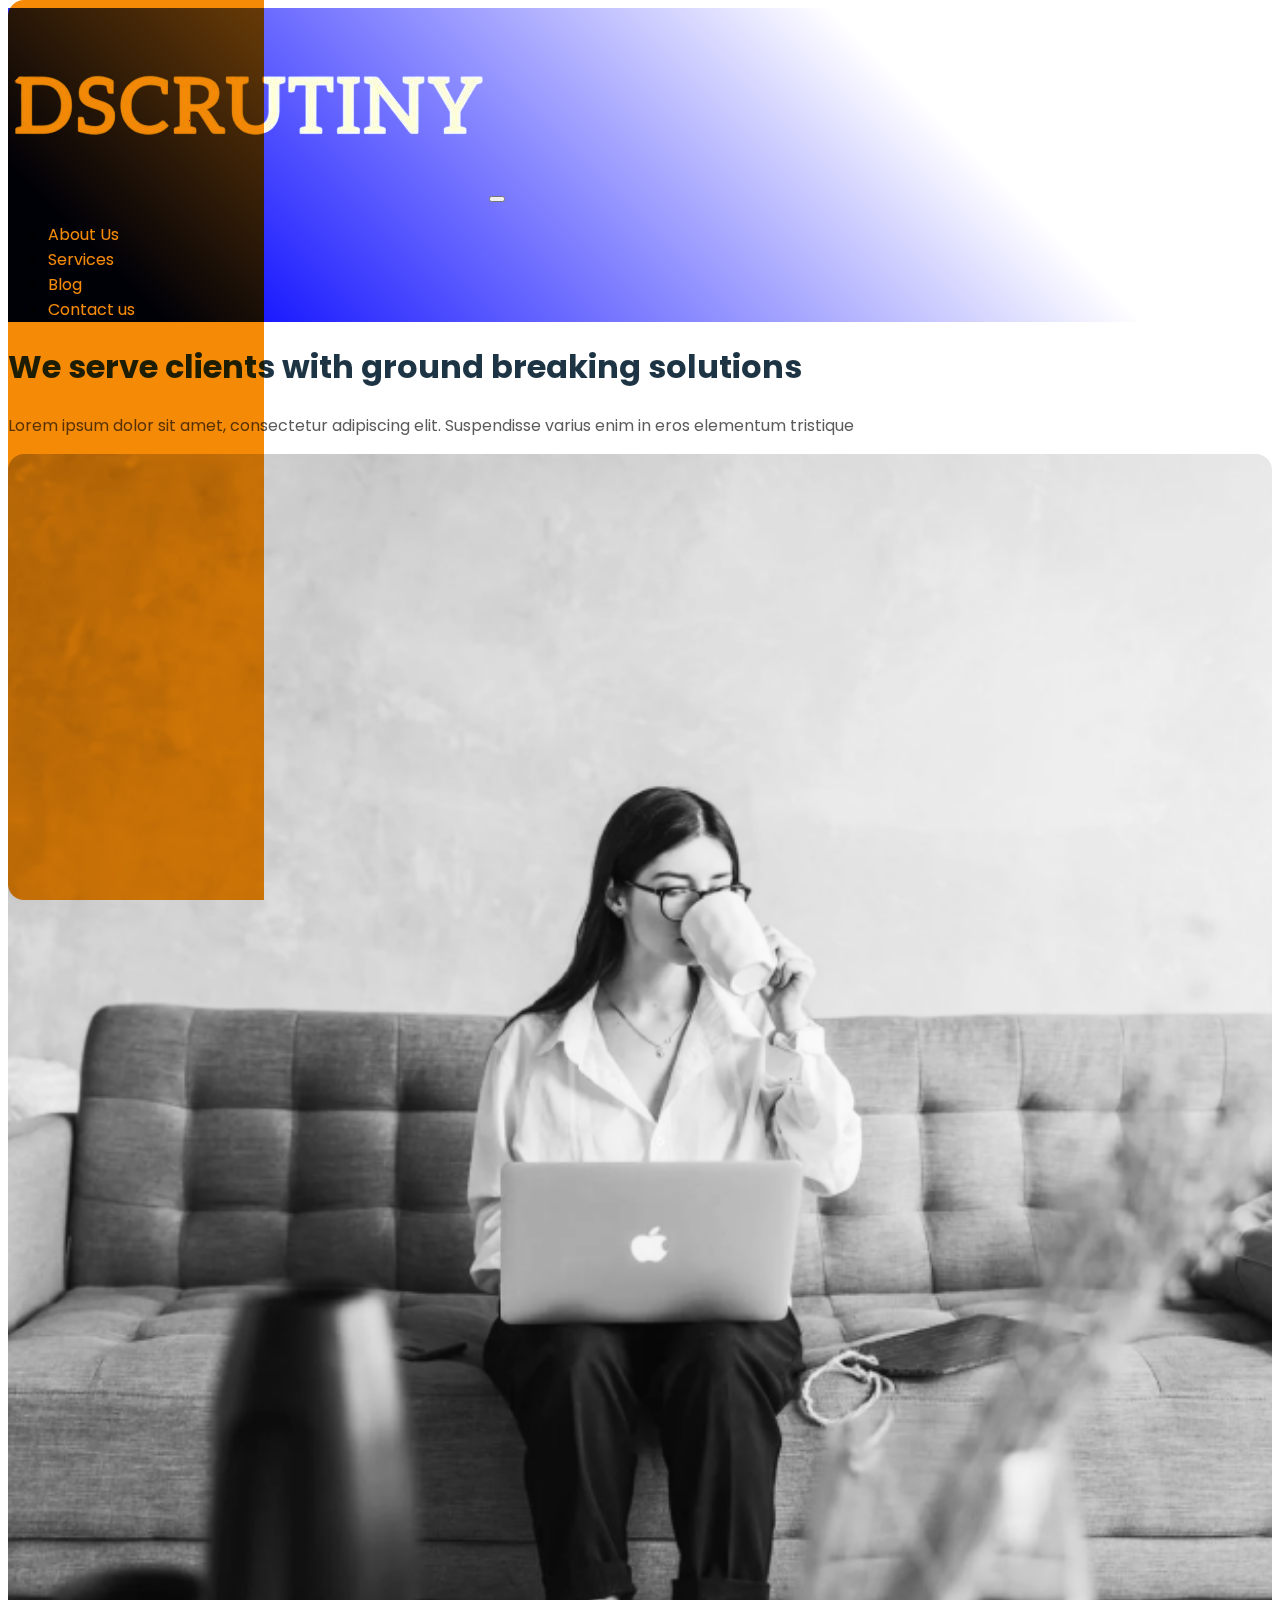
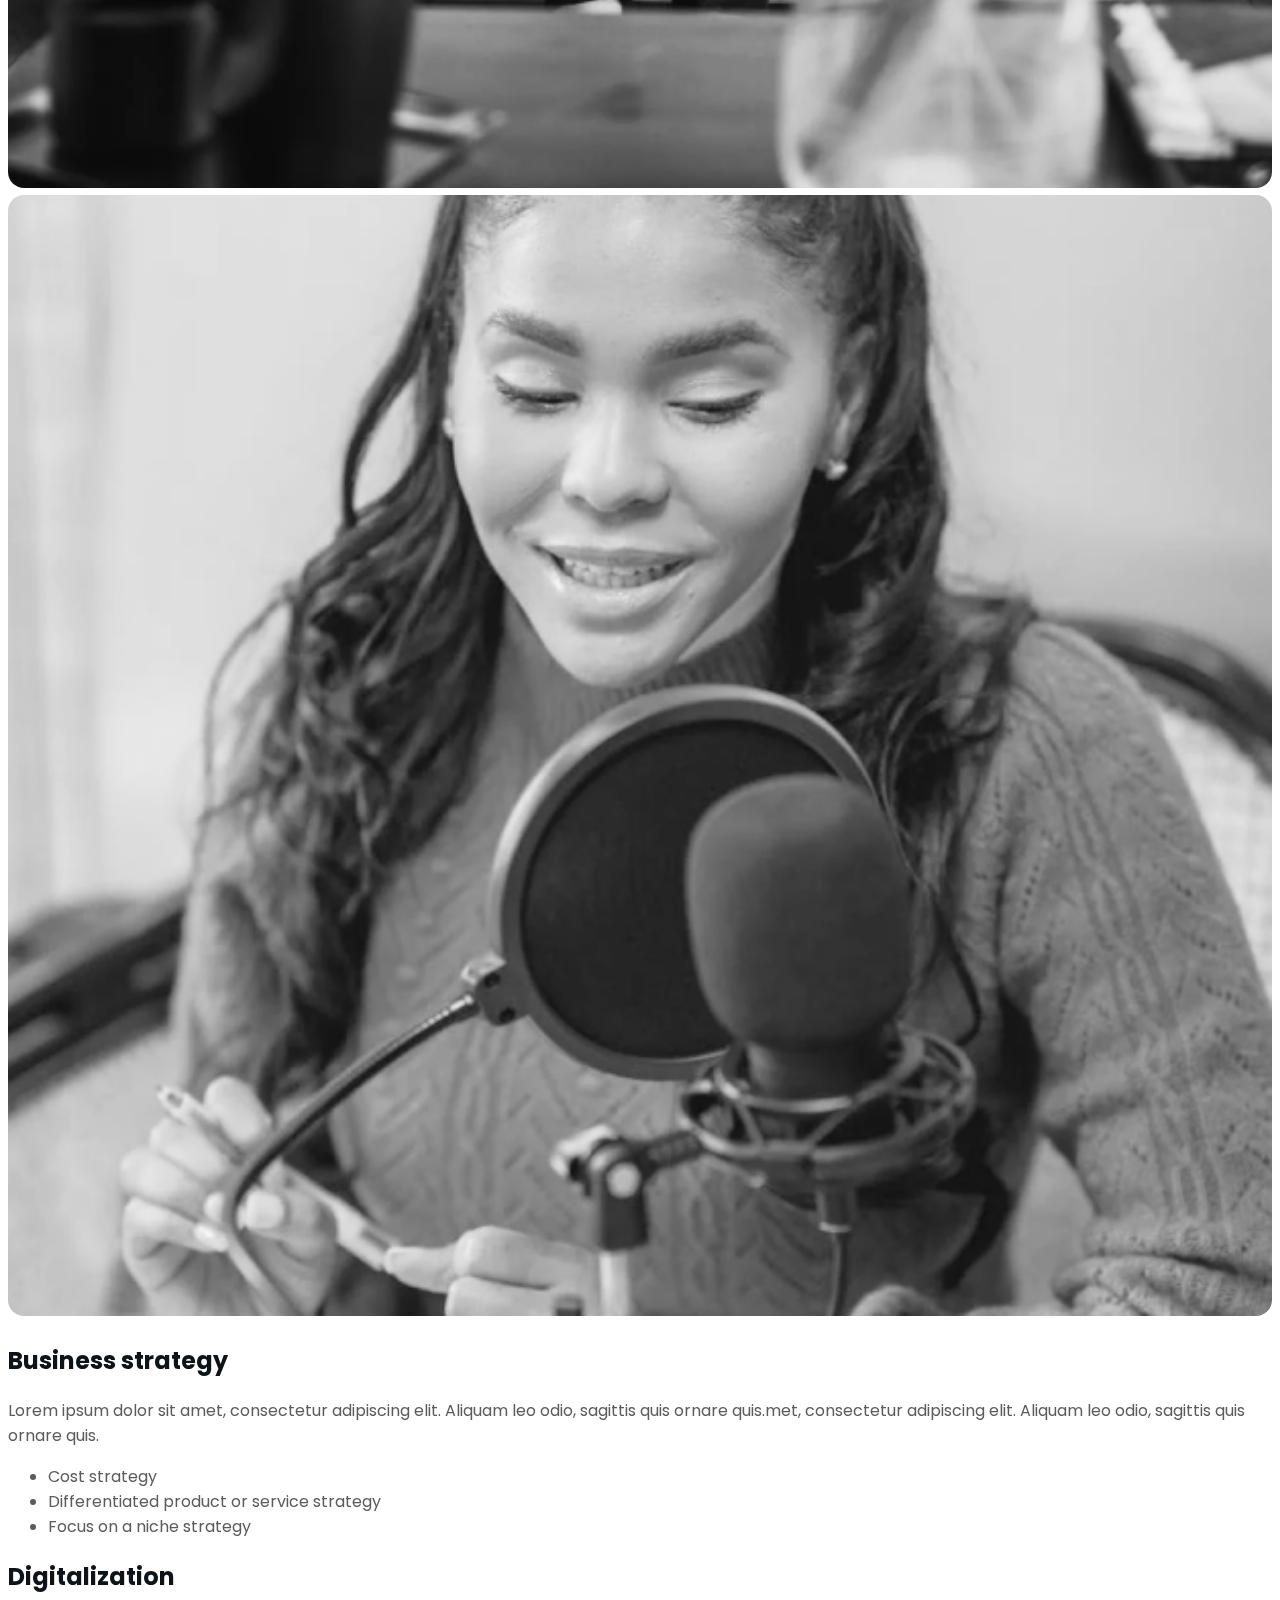
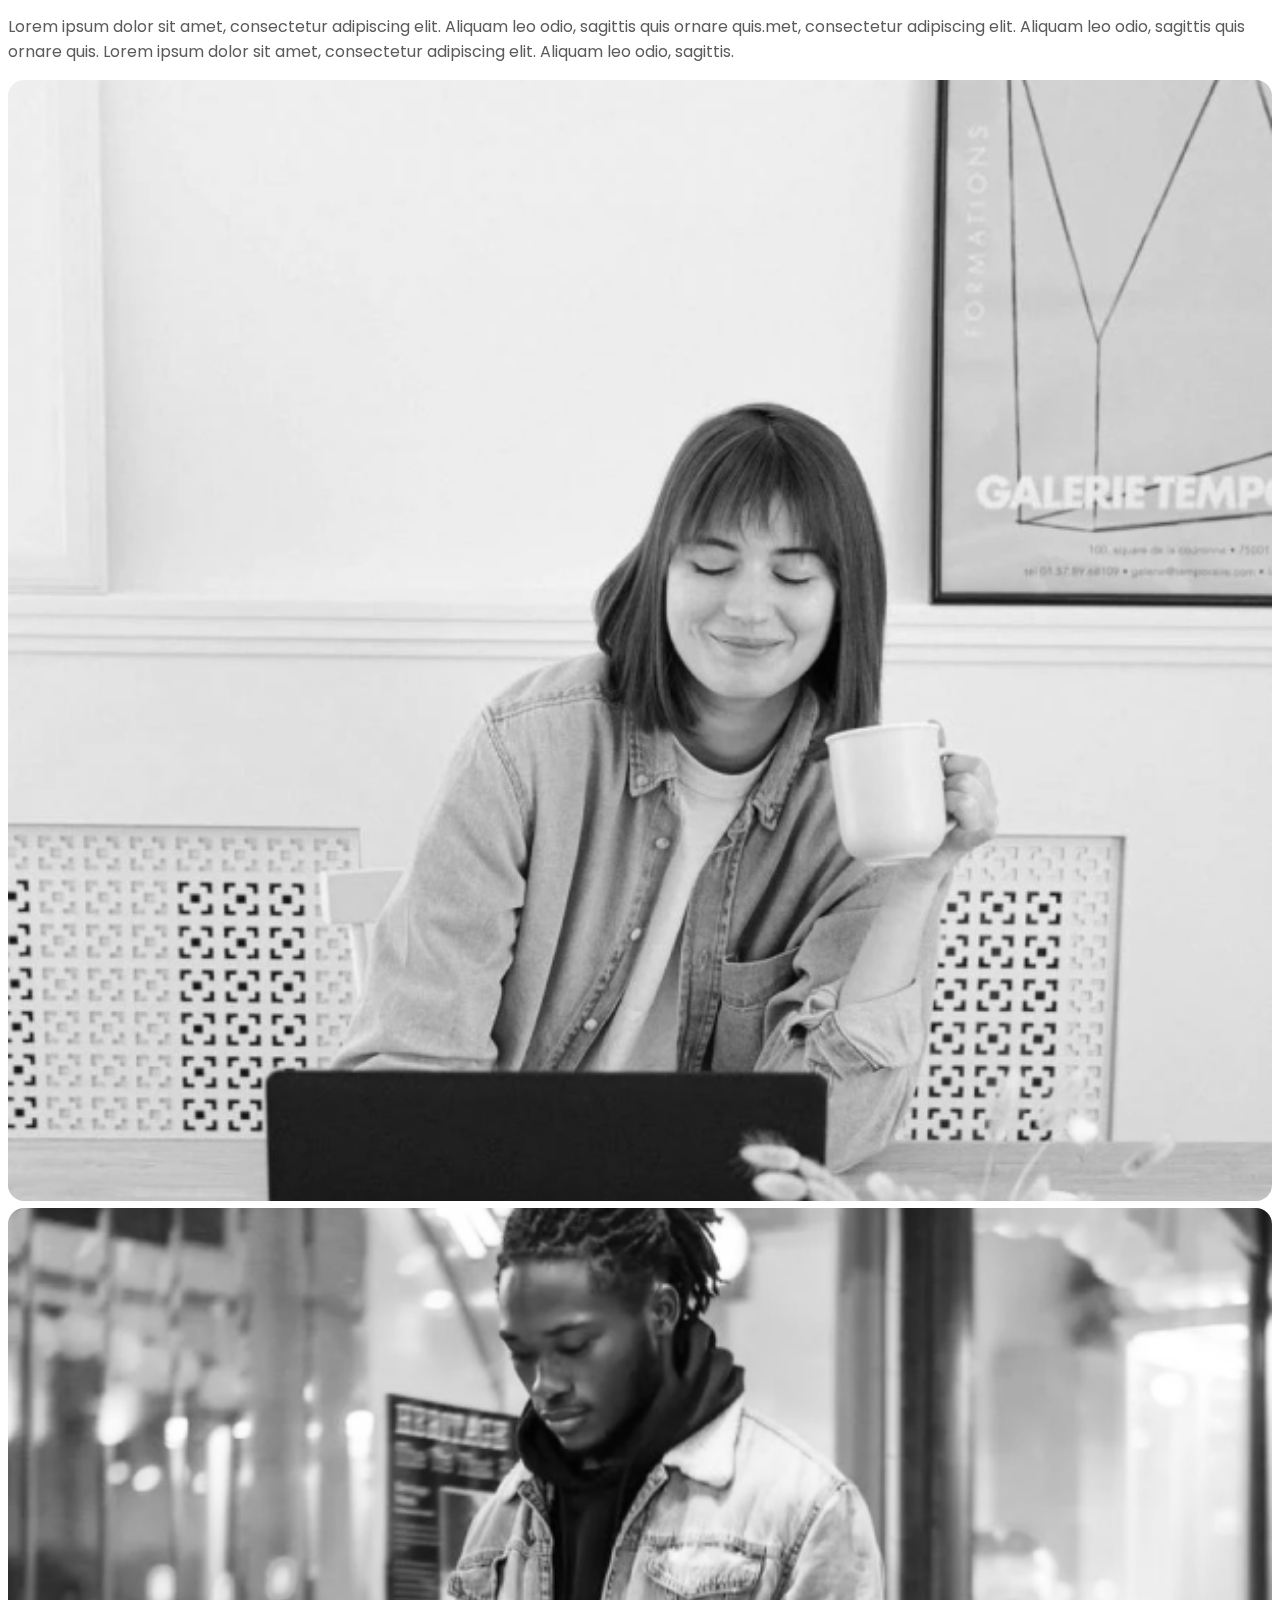
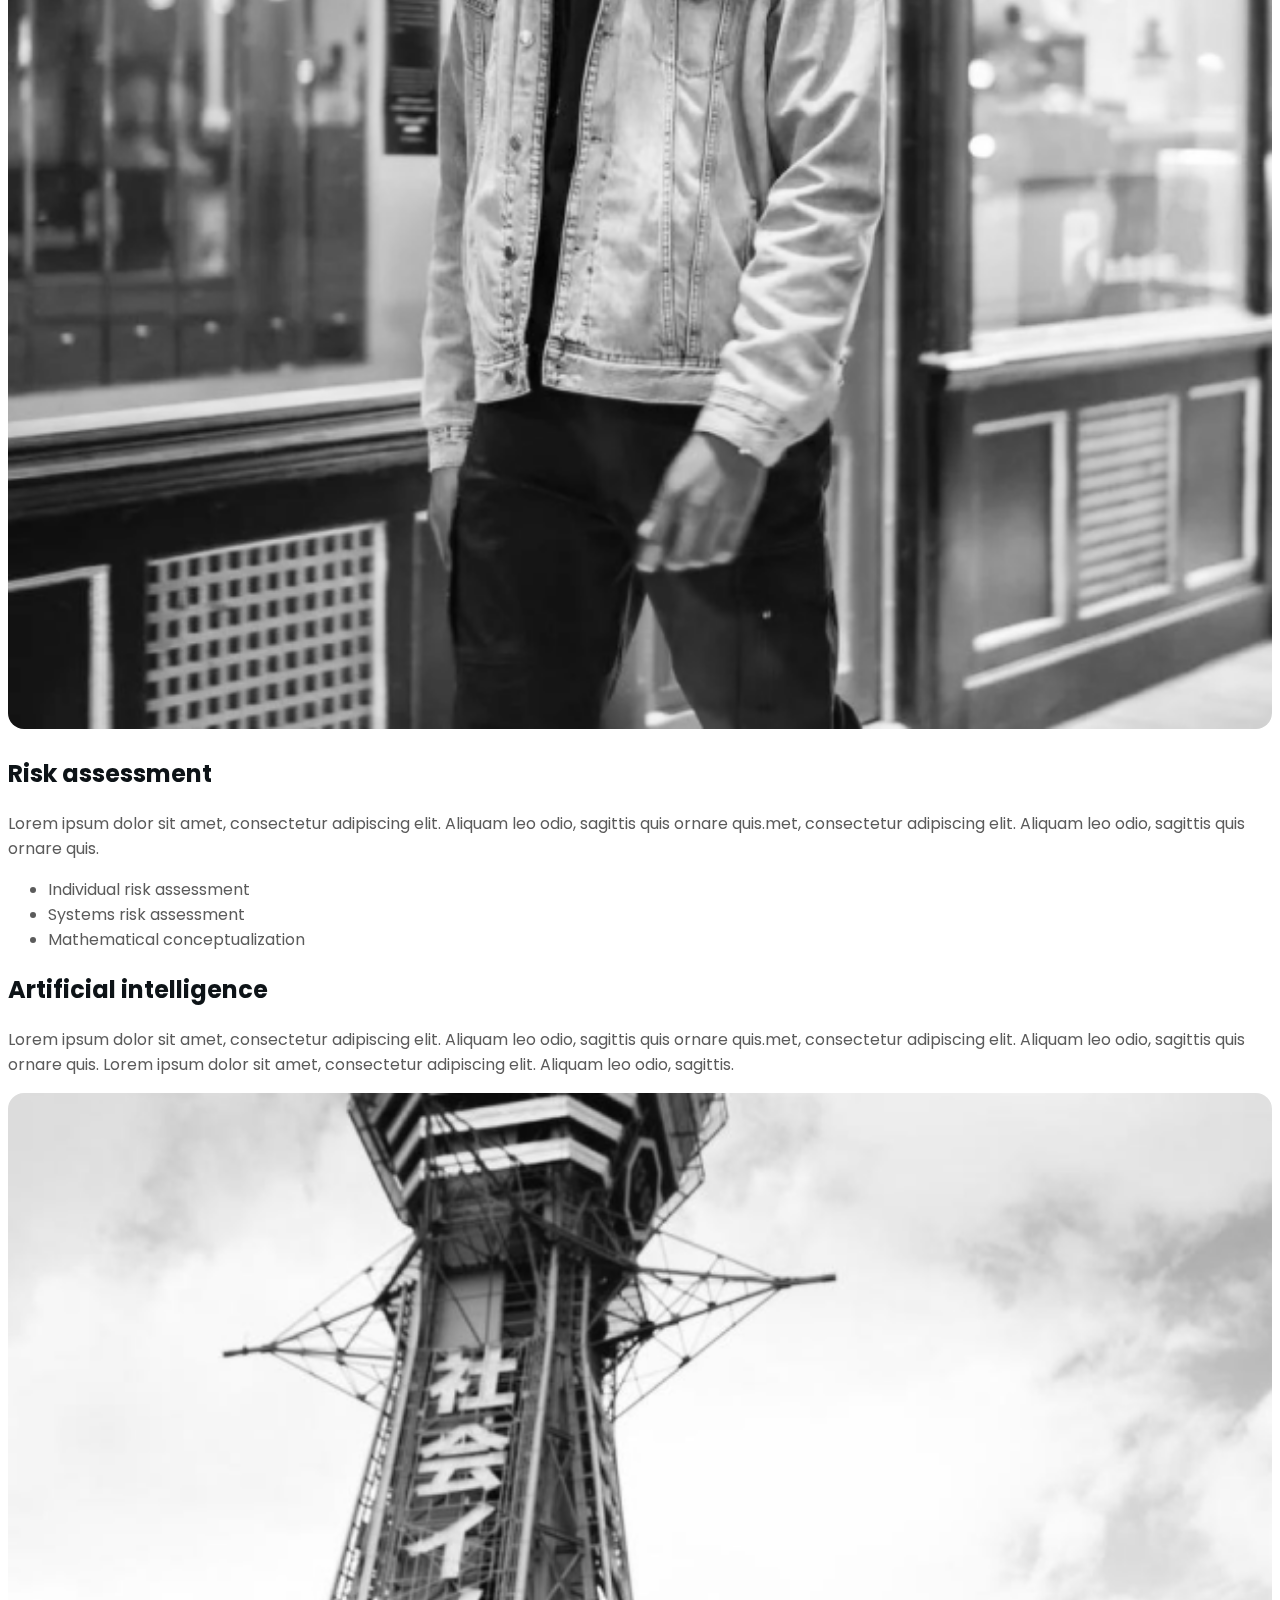
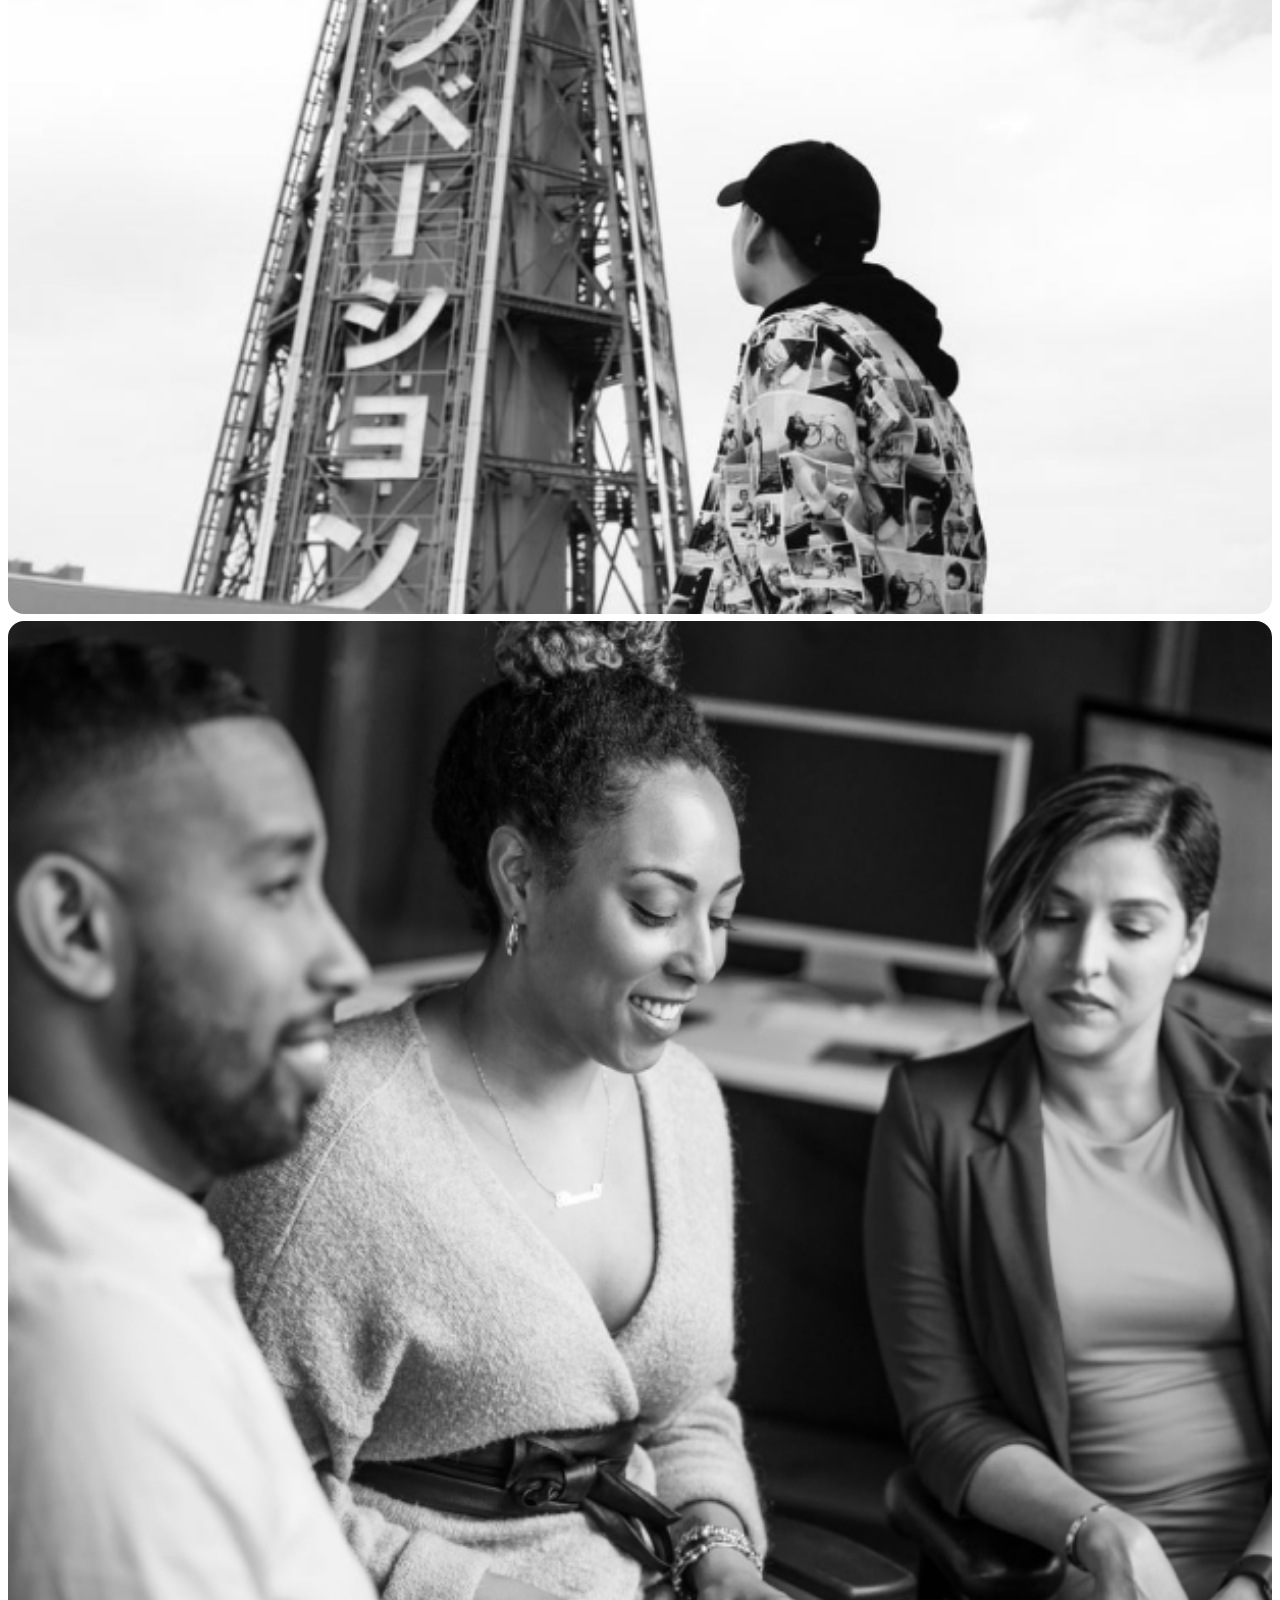
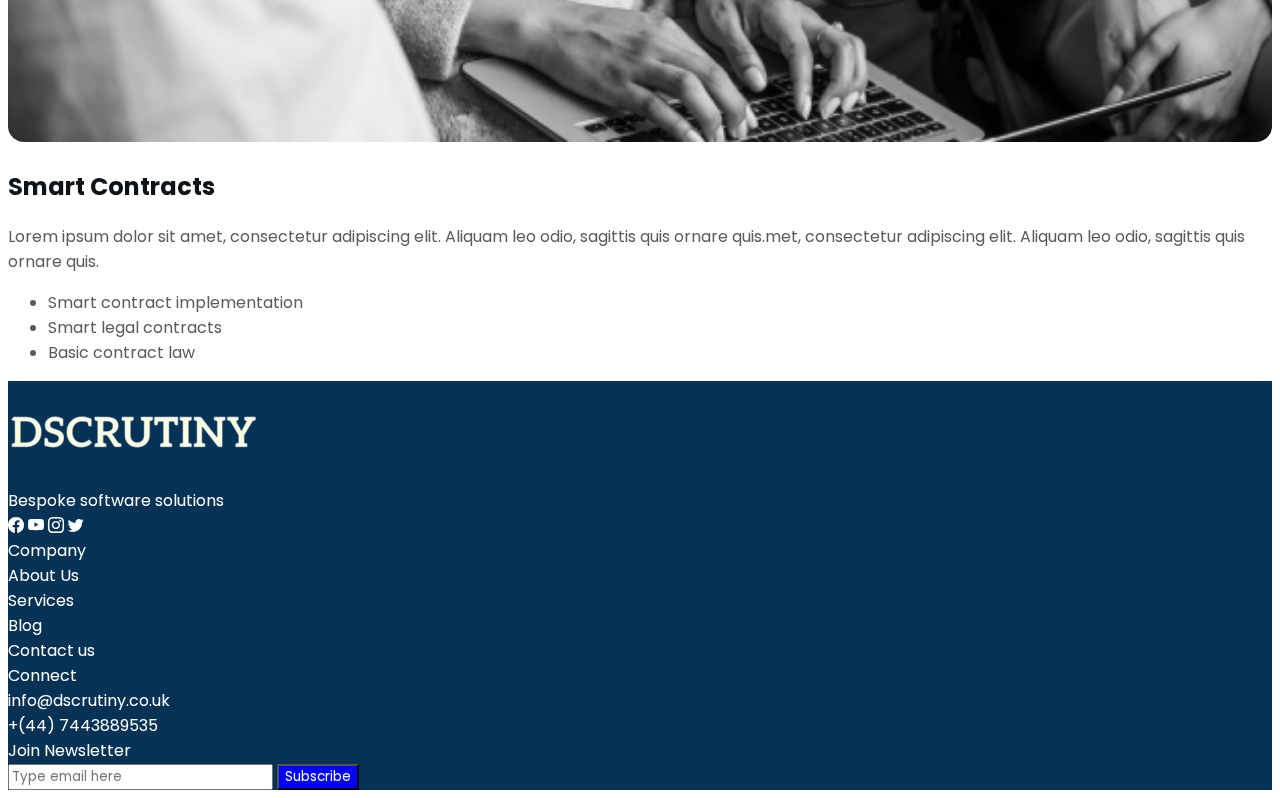
<file: service.html>
<!DOCTYPE html>
<html lang="en">
  <head>
    <meta charset="UTF-8" />
    <meta http-equiv="X-UA-Compatible" content="IE=edge" />
    <meta name="viewport" content="width=device-width, initial-scale=1.0" />
    <title>DSCRUTINY</title>
    <link rel="stylesheet" href="./app.css" />
    <link
      href="https://cdn.jsdelivr.net/npm/bootstrap@5.1.3/dist/css/bootstrap.min.css"
      rel="stylesheet"
      integrity="sha384-1BmE4kWBq78iYhFldvKuhfTAU6auU8tT94WrHftjDbrCEXSU1oBoqyl2QvZ6jIW3"
      crossorigin="anonymous"
    />
    <link
      rel="stylesheet"
      href="https://cdn.jsdelivr.net/npm/bootstrap-icons@1.8.1/font/bootstrap-icons.css"
    />
    <script src="./components/Navbar.js" defer></script>
  </head>
  <body>
    <div class="app">
      <!-- Navbar  -->
      <nav id="navbar" class="navbar navbar-expand-md navbar-light"></nav>
      <!-- Header  -->
      <div class="container-fluid py-4 py-md-5 light-bg overflow-hidden">
        <div class="container">
          <div class="row g-5">
            <div class="col-md-5 col-lg-6 py-3">
              <div class="pt-lg-5">
                <h1 class="cl-blue-900 mt-3">
                  We serve clients with ground breaking solutions
                </h1>
                <p class="my-4">
                  Lorem ipsum dolor sit amet, consectetur adipiscing elit.
                  Suspendisse varius enim in eros elementum tristique
                </p>
              </div>
              
            </div>
            <div class="col-md-7 col-lg-6 position-relative">
              <div class="img-bar"></div>

              <img
                class="img-fit-cover b-6"
                src="./images/headerImg-Serv.png"
                alt=""
                srcset=""
              />
            </div>
          </div>
        </div>
      </div>
      <!-- Feature setion  -->
      <section class="container-fluid light-bg overflow-hidden mt-5 mt-md-4">
        <div class="container">
          <div class="row gy-5 gy-md-0">
            <div class="col-12">
              <div class="row gx-5 gy-3 align-items-center">
                <div
                  class="col-12 col-md-6 p-3 p-lg-5 position-relative order-md-1 order-2"
                >
                  <div class="position-relative">
                    <div
                      class="overlay-img--cubeSm p-lu position-absolute b-6"
                    ></div>
                    <img
                      class="img-fit-cover b-6"
                      src="./images/service-featureImg1.png"
                      alt=""
                      srcset=""
                    />
                  </div>
                </div>
                <div class="col-12 col-md-6 order-md-2 order-1">
                  <h2>Business strategy</h2>
                  <p class="py-3">
                    Lorem ipsum dolor sit amet, consectetur adipiscing elit.
                    Aliquam leo odio, sagittis quis ornare quis.met, consectetur
                    adipiscing elit. Aliquam leo odio, sagittis quis ornare
                    quis.
                  </p>
                  <div>
                    <ul class="px-3">
                      <li>Cost strategy</li>
                      <li>Differentiated product or service strategy</li>
                      <li>Focus on a niche strategy</li>
                    </ul>
                  </div>
                </div>
              </div>
            </div>
            <div class="col-12">
              <div class="row gx-5 gy-3 align-items-center">
                <div class="col-12 col-md-6">
                  <h2>Digitalization</h2>
                  <p class="py-3">
                    Lorem ipsum dolor sit amet, consectetur adipiscing elit.
                    Aliquam leo odio, sagittis quis ornare quis.met, consectetur
                    adipiscing elit. Aliquam leo odio, sagittis quis ornare
                    quis. Lorem ipsum dolor sit amet, consectetur adipiscing
                    elit. Aliquam leo odio, sagittis.
                  </p>
                </div>
                <div class="col-12 col-md-6 p-3 p-lg-5 position-relative">
                  <div class="position-relative">
                    <div
                      class="overlay-img--cubeSm p-rc position-absolute b-6"
                    ></div>
                    <img
                      class="img-fit-cover b-6"
                      src="./images/service-featureImg2.png"
                      alt=""
                      srcset=""
                    />
                  </div>
                </div>
              </div>
            </div>
            <div class="col-12">
              <div class="row gx-5 gy-3 align-items-center">
                <div
                  class="col-12 col-md-6 p-3 p-lg-5 position-relative order-md-1 order-2"
                >
                  <div class="position-relative">
                    <div
                      class="overlay-img--cubeSm p-lc position-absolute b-6"
                    ></div>
                    <img
                      class="img-fit-cover b-6"
                      src="./images/service-featureImg3.png"
                      alt=""
                      srcset=""
                    />
                  </div>
                </div>
                <div class="col-12 col-md-6 order-md-2 order-1">
                  <h2>Risk assessment</h2>
                  <p class="py-3">
                    Lorem ipsum dolor sit amet, consectetur adipiscing elit.
                    Aliquam leo odio, sagittis quis ornare quis.met, consectetur
                    adipiscing elit. Aliquam leo odio, sagittis quis ornare
                    quis.
                  </p>
                  <div>
                    <ul class="px-3">
                      <li>Individual risk assessment</li>
                      <li>Systems risk assessment</li>
                      <li>Mathematical conceptualization</li>
                    </ul>
                  </div>
                </div>
              </div>
            </div>
            <div class="col-12">
              <div class="row gx-5 gy-3 align-items-center">
                <div class="col-12 col-md-6">
                  <h2>Artificial intelligence</h2>
                  <p class="py-3">
                    Lorem ipsum dolor sit amet, consectetur adipiscing elit.
                    Aliquam leo odio, sagittis quis ornare quis.met, consectetur
                    adipiscing elit. Aliquam leo odio, sagittis quis ornare
                    quis. Lorem ipsum dolor sit amet, consectetur adipiscing
                    elit. Aliquam leo odio, sagittis.
                  </p>
                </div>
                <div class="col-12 col-md-6 p-3 p-lg-5 position-relative">
                  <div class="position-relative">
                    <div
                      class="overlay-img--cubeSm p-rc position-absolute b-6"
                    ></div>
                    <img
                      class="img-fit-cover b-6"
                      src="./images/service-featureImg4.png"
                      alt=""
                      srcset=""
                    />
                  </div>
                </div>
              </div>
            </div>
            <div class="col-12">
              <div class="row gx-5 gy-3 align-items-center">
                <div
                  class="col-12 col-md-6 p-3 p-lg-5 position-relative order-md-1 order-2"
                >
                  <div class="position-relative">
                    <div
                      class="overlay-img--cubeSm p-ld position-absolute b-6"
                    ></div>
                    <img
                      class="img-fit-cover b-6"
                      src="./images/service-featureImg5.png"
                      alt=""
                      srcset=""
                    />
                  </div>
                </div>
                <div class="col-12 col-md-6 order-md-2 order-1">
                  <h2>Smart Contracts</h2>
                  <p class="py-3">
                    Lorem ipsum dolor sit amet, consectetur adipiscing elit.
                    Aliquam leo odio, sagittis quis ornare quis.met, consectetur
                    adipiscing elit. Aliquam leo odio, sagittis quis ornare
                    quis.
                  </p>
                  <div>
                    <ul class="px-3">
                      <li>Smart contract implementation</li>
                      <li>Smart legal contracts</li>
                      <li>Basic contract law</li>
                    </ul>
                  </div>
                </div>
              </div>
            </div>
          </div>
        </div>
      </section>
      
      <!-- Footer  -->
      <footer
        id="footer"
        class="container-fluid bg-blueDark py-5 dark-bg mt-5"
      ></footer>
    </div>

    <!-- Bootstrap CDN link  -->
    <script
      src="https://cdn.jsdelivr.net/npm/bootstrap@5.1.3/dist/js/bootstrap.bundle.min.js"
      integrity="sha384-ka7Sk0Gln4gmtz2MlQnikT1wXgYsOg+OMhuP+IlRH9sENBO0LRn5q+8nbTov4+1p"
      crossorigin="anonymous"
    ></script>
    <!--  App.js file -->
    <script src="./app.js"></script>
    <!--  Component : Footer -->
    <script src="./components/Footer.js"></script>
    <!--  Component : videoSection -->
    <script src="./components/VideoSection.js"></script>
  </body>
</html>
</file>
<file: app.css>
@import url("https://fonts.googleapis.com/css2?family=Poppins:wght@100;200;300;400;500;600;700;800&display=swap");

* {
  font-family: "Poppins", sans-serif;
}
.navbar {
  background: linear-gradient(45deg, blue 10%, white 72%); /* Adjust the lighter color as needed */
}
.navbar a.nav-link {
  color: white;
}

.navbar a.nav-link:hover {
  color: white; /* Ensure the hover color is also set */
}
/* Brand Logo  */
.brand-logo {
  max-width: 140px;
}
brand-logo img {
  width: 100px; /* Adjust the width as needed */
  height: auto; /* Maintain aspect ratio */
}
.team-post {
  cursor: pointer;
}
.team-post:hover .team-detail {
  transform: translateY(0%);
  -webkit-transform: translateY(0%);
  -moz-transform: translateY(0%);
  -ms-transform: translateY(0%);
  -o-transform: translateY(0%);
}
.team-detail {
  position: absolute;
  bottom: 0;
  left: 0;
  right: 0;
  min-height: 70%;
  background: #161616da;
  transform: translateY(100%);
  -webkit-transform: translateY(100%);
  -moz-transform: translateY(100%);
  -ms-transform: translateY(100%);
  -o-transform: translateY(100%);
  transition: transform ease-in-out 500ms;
  -webkit-transition: transform ease-in-out 500ms;
  -moz-transition: transform ease-in-out 500ms;
  -ms-transition: transform ease-in-out 500ms;
  -o-transition: transform ease-in-out 500ms;
}

/* background  */
.dark-bg,
.dark-bg a {
  color: white;
}
.light-bg h1,
.light-bg h2,
.light-bg h3,
.light-bg h4,
.light-bg h5,
.light-bg h6 {
  color: #0d1317;
}
.light-bg p,
.light-bg li {
  color: #5b5b5b;
}
.light-bg span {
  color: rgba(57, 65, 73, 0.5);
}
.light-bg {
  color: #394149;
}
.light-bg a {
  color: #f58a07;
}
/* background Colors */
.bg-brand-primay {
  background: blue !important;
  color: white !important;
}
.bg-brand-primayfaint {
  color: #f58a07 !important;
  background: rgba(245, 138, 7, 0.1) !important;
}
.bg-bluefaint {
  background-color: #edf7ff !important;
}
.bg-blue-200 {
  background: rgba(210, 218, 237, 0.17) !important;
}
.bg-bluelight {
  background-color: #dceaf5;
}
.bg-blueDark {
  background: #063255;
}
/* btn, a */
a.bg-brand-primayfaint:hover {
  color: white !important;
  background-color: #f58a07 !important;
}
button.bg-brand-primay:hover,
a.bg-brand-primay:hover {
  background: #f89d2d !important;
}
a.cl-blue-900:hover {
  color: #325771 !important;
}
/* font weight  */
.fw-smbold {
  font-weight: 600 !important;
}

/* border */
.b-6 {
  border-radius: 16px !important;
  -webkit-border-radius: 16px !important;
  -moz-border-radius: 16px !important;
  -ms-border-radius: 16px !important;
  -o-border-radius: 16px !important;
}
/* color  */
.cl-white {
  color: white !important;
}
.cl-blue-900 {
  color: #1d3444 !important;
}
.cl-primary {
  color: #1d3444 !important;
}
.cl-blue-700 {
  color: #063255;
}
.icon {
  color: white;
  font-size: 2rem;
}
.img-bar {
  position: absolute;
  left: 2;
  top: 0;
  bottom: 0;
  background: #f58a07;
  mix-blend-mode: multiply;
  width: 20%;
  z-index: 2;
  border-radius: 16px 0px 0px 16px;
  -webkit-border-radius: 16px 0px 0px 16px;
  -moz-border-radius: 16px 0px 0px 16px;
  -ms-border-radius: 16px 0px 0px 16px;
  -o-border-radius: 16px 0px 0px 16px;
}
.img-fit-cover {
  width: 100%;
  height: 100%;
  object-fit: cover;
  /* max-height: 560px; */
}

.p-tr {
  right: -3.6%;
  top: -5.6%;
}
.p-ru {
  right: -3.6%;
  top: 10%;
}
.p-rc {
  right: -6.5%;
  top: 50%;
}
.p-br {
  right: -0.8%;
  bottom: -4.6%;
}
.p-lu {
  left: -6.5%;
  top: 10%;
}
.p-lc {
  left: -6.5%;
  top: 50%;
}
.p-ld {
  left: -6.5%;
  bottom: 10%;
}
.overlay-img--circle {
  width: 5rem;
}
.overlay-img--ribbon {
  right: -1.6%;
  top: -2.6%;
}
.overlay-img--cubeLg {
  width: 23%;
  height: 23%;
  background: #f58a07;
  mix-blend-mode: multiply;
  right: -0.1%;
  bottom: -0.6%;
}
.overlay-img--cubeSm {
  width: 15%;
  height: 15%;
  background: #f58a07;
  mix-blend-mode: multiply;
}
.fs-7 {
  font-size: 14px !important;
}
@media screen and (max-width: 768px) {
  .overlay-img {
    width: 16vw;
    right: -1%;
    top: -0.9%;
  }
  .overlay-img--circle {
    width: 16vw;
  }
  .overlay-img--ribbon {
    width: 16vw;
    right: -2%;
    top: -1.2%;
  }
  .p-br,
  .p-tr {
    right: -2.6%;
  }
  .tab {
    font-size: 12px !important;
  }
}
@media screen and (max-width: 620px) {
  .p-br,
  .p-tr {
    right: -0.6%;
  }
}
button.bg-white {
  background-color: white;
  color: #f58a07;
}
.person-info span {
  font-size: 14px;
}

a {
  text-decoration: none !important;
}
form label {
  color: #9c9c9c;
}
</file>
